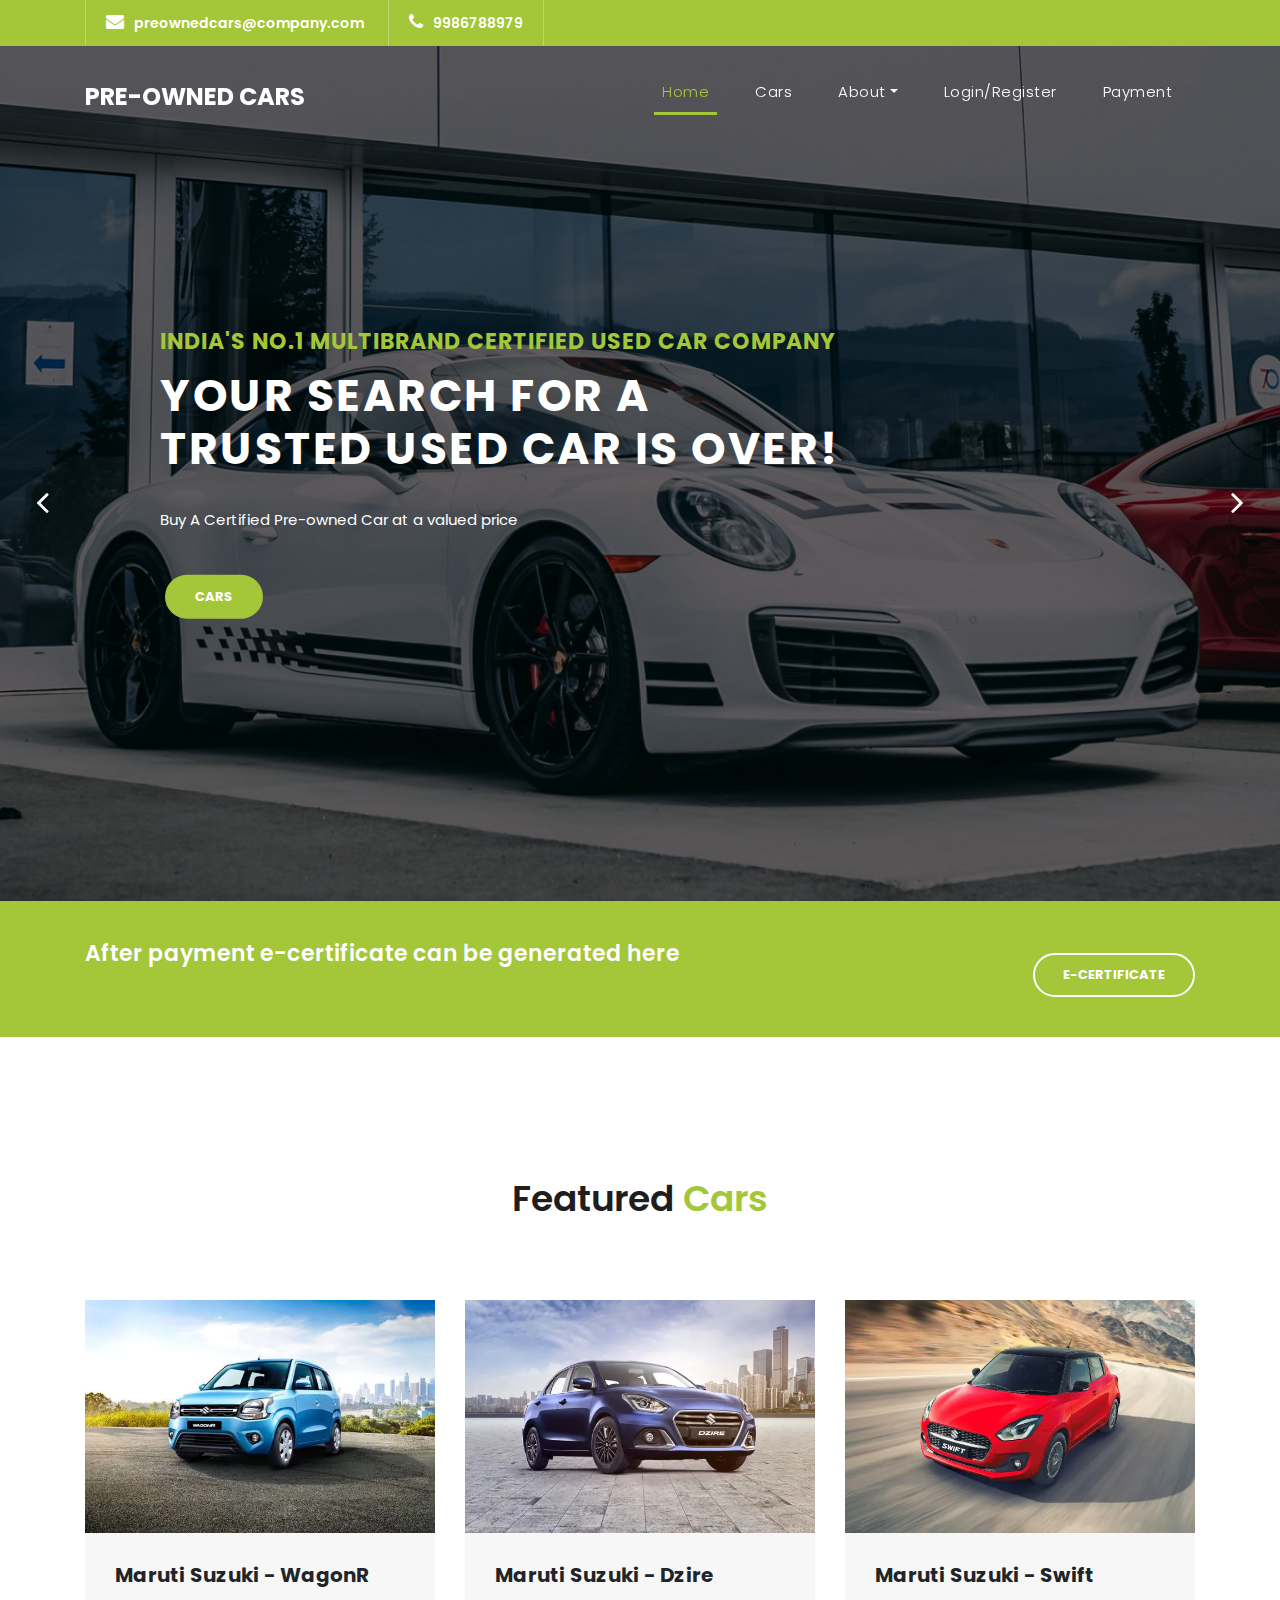
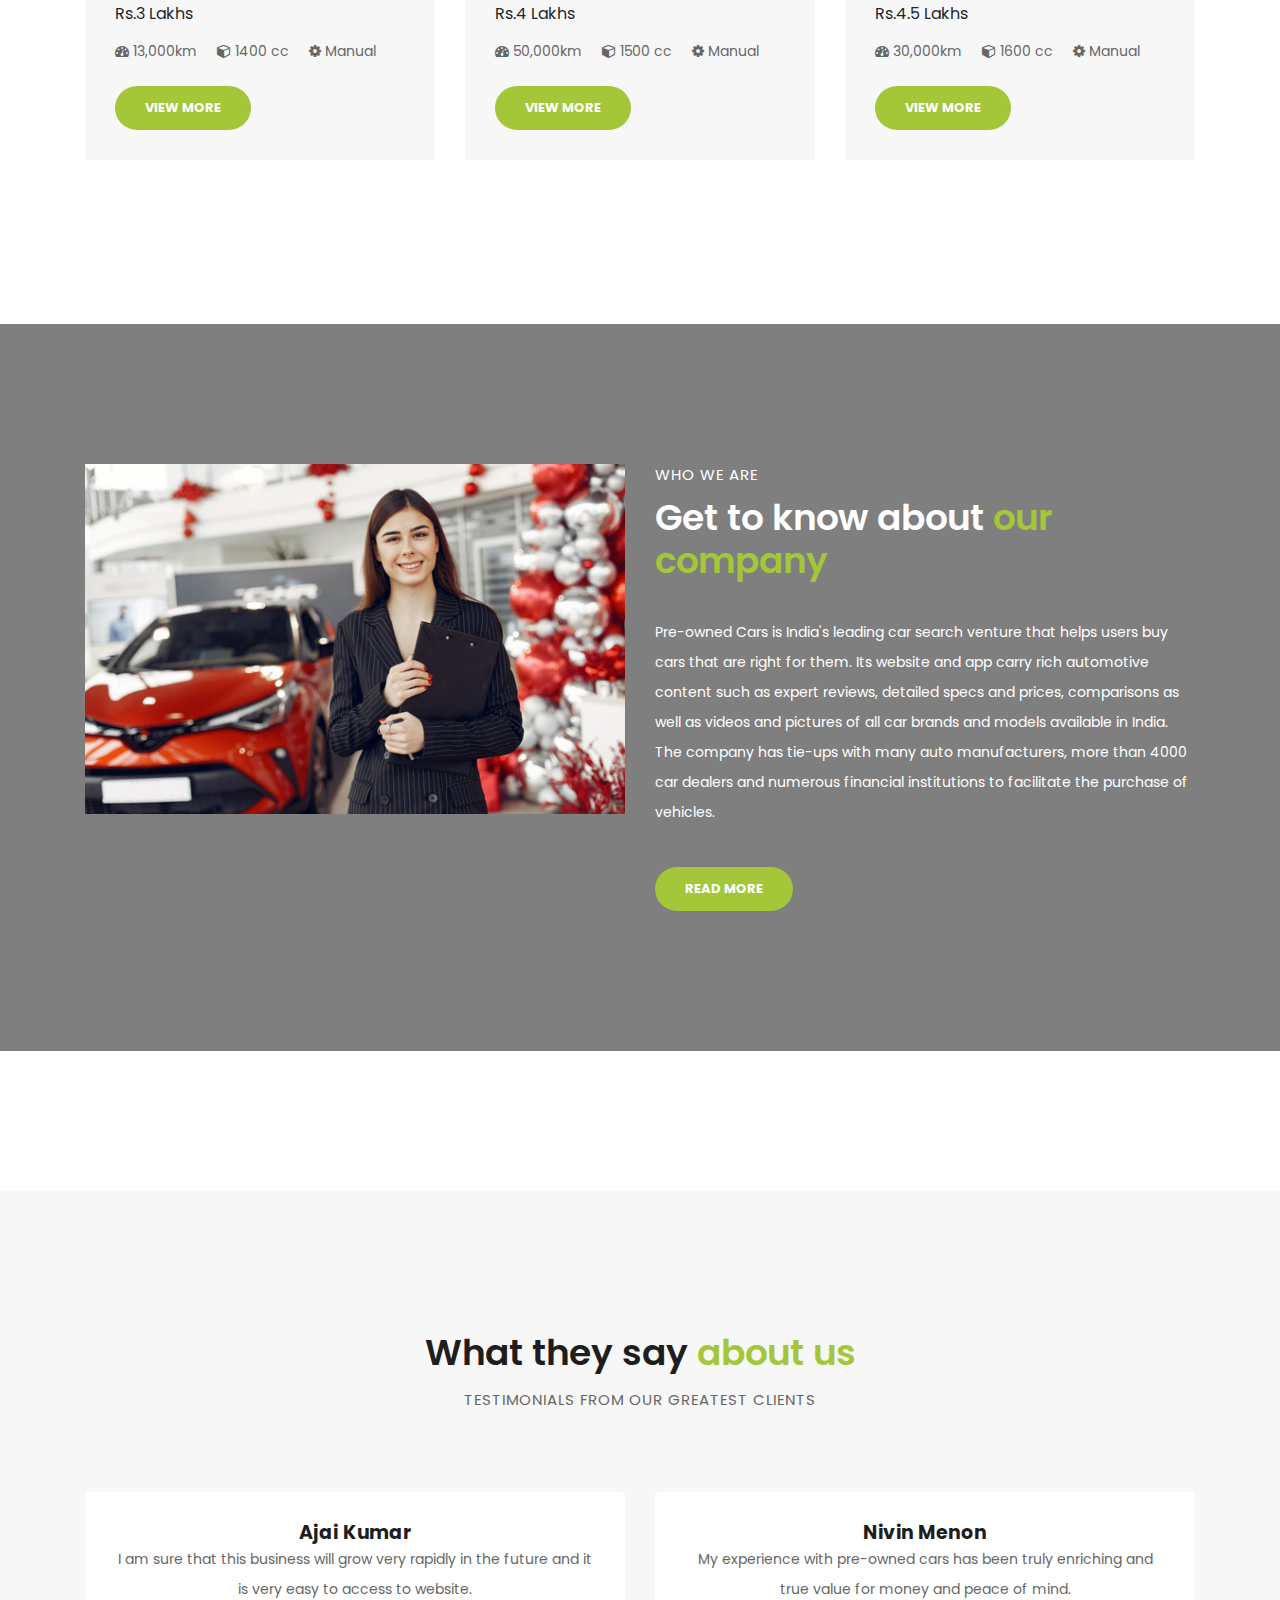
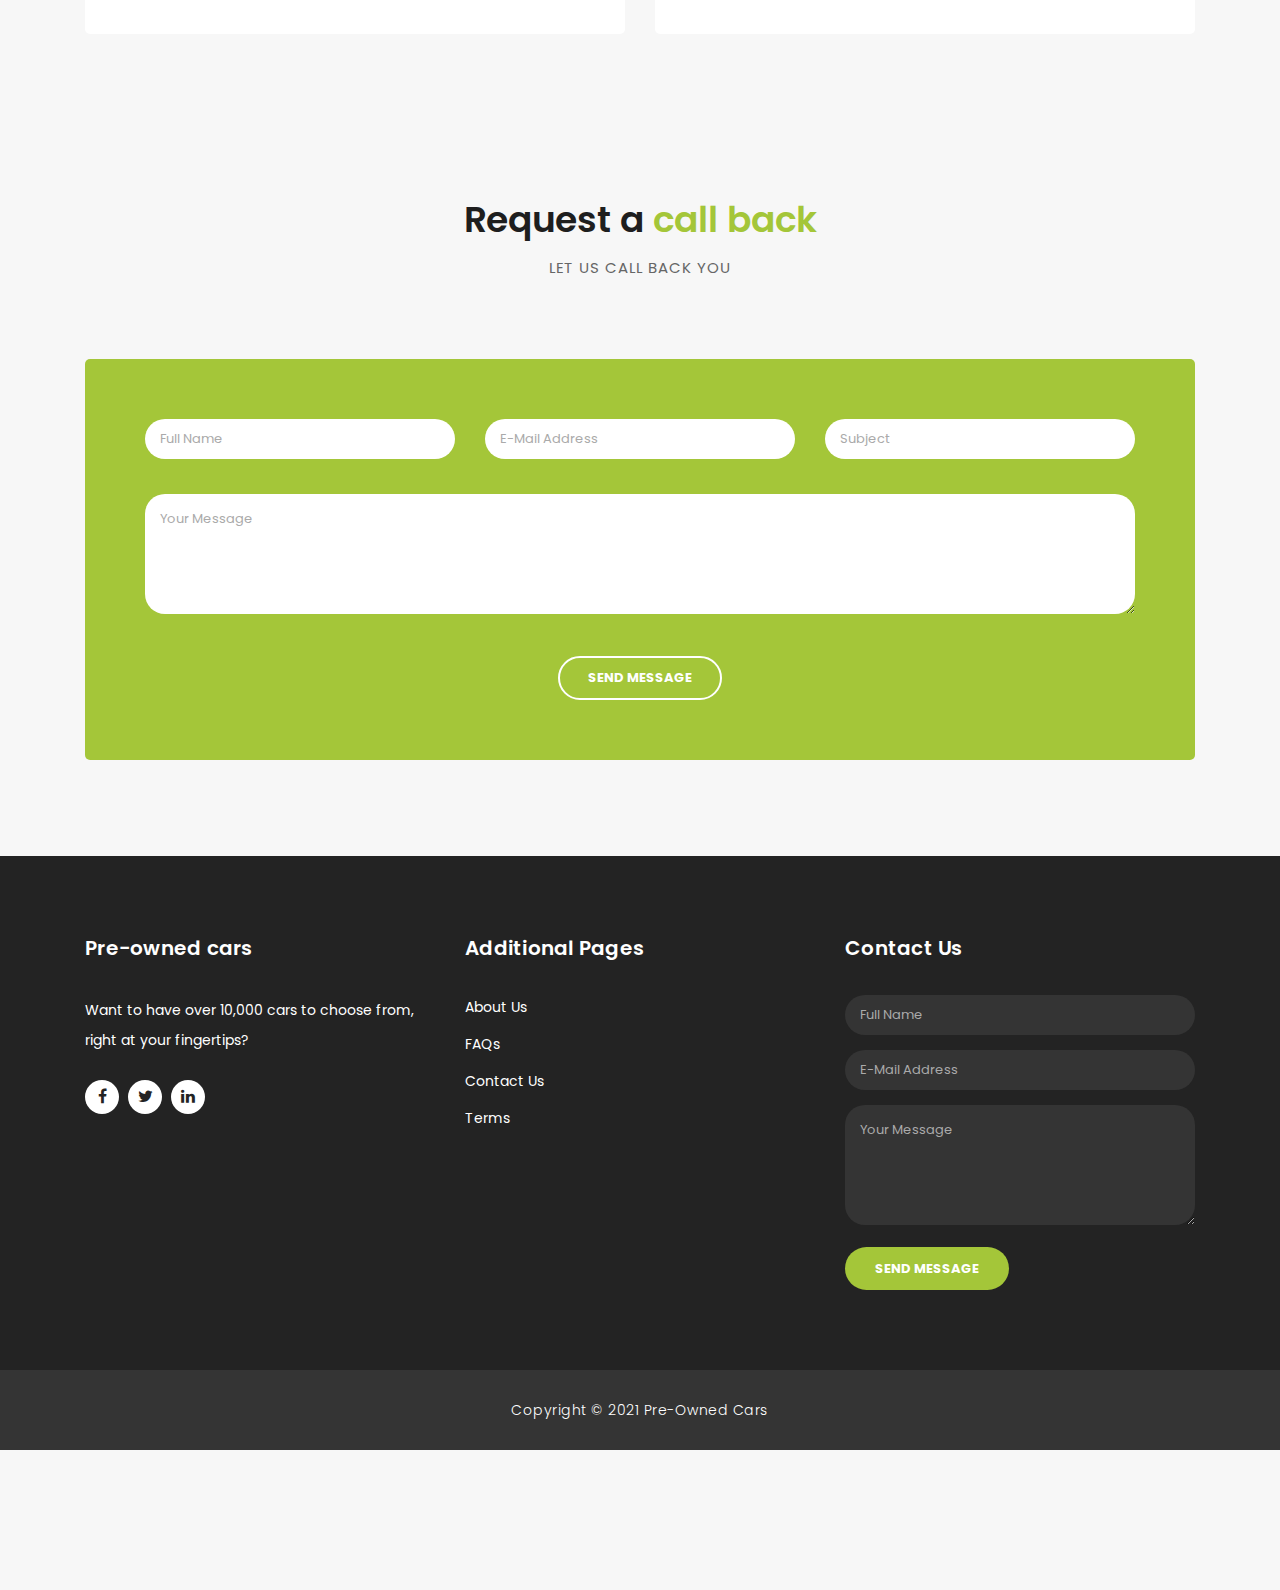
<file: index.html>
<!DOCTYPE html>
<html lang="en">

  <head>

    <meta charset="utf-8">
    <meta name="viewport" content="width=device-width, initial-scale=1, shrink-to-fit=no">
    <meta name="description" content="">
    <meta name="author" content="">
    <link href="https://fonts.googleapis.com/css?family=Poppins:100,200,300,400,500,600,700,800,900&display=swap" rel="stylesheet">

    <title>Pre-Owned Cars</title>

    <!-- Bootstrap core CSS -->
    <link href="vendor/bootstrap/css/bootstrap.min.css" rel="stylesheet">

    <!-- Additional CSS Files -->
    <link rel="stylesheet" href="assets/css/fontawesome.css">
    <link rel="stylesheet" href="assets/css/style.css">
    <link rel="stylesheet" href="assets/css/owl.css">
  </head>

  <body>

    <!-- ***** Preloader Start ***** -->
    <div id="preloader">
        <div class="jumper">
            <div></div>
            <div></div>
            <div></div>
        </div>
    </div>  
    <!-- ***** Preloader End ***** -->

    <!-- Header -->
    <div class="sub-header">
      <div class="container">
        <div class="row">
          <div class="col-md-8 col-xs-12">
            <ul class="left-info">
              <li><a href="#"><i class="fa fa-envelope"></i>preownedcars@company.com</a></li>
              <li><a href="#"><i class="fa fa-phone"></i>9986788979</a></li>
            </ul>
          </div>
         <!-- <div class="col-md-4" >
            <ul class="right-icons">
              <li><a href="login.html">Login</a></li>
            </ul>
          </div>-->
        </div>
      </div>
    </div>

    <header class="">
      <nav class="navbar navbar-expand-lg">
        <div class="container">
          <a class="navbar-brand" href="index.html"><h2>Pre-owned cars</h2></a>
          <button class="navbar-toggler" type="button" data-toggle="collapse" data-target="#navbarResponsive" aria-controls="navbarResponsive" aria-expanded="false" aria-label="Toggle navigation">
            <span class="navbar-toggler-icon"></span>
          </button>
          <div class="collapse navbar-collapse" id="navbarResponsive">
            <ul class="navbar-nav ml-auto">
              <li class="nav-item active">
                <a class="nav-link" href="index.html">Home
                  <span class="sr-only">(current)</span>
                </a>
              </li>
              <li class="nav-item">
                <a class="nav-link" href="cars.html">Cars</a>
              </li>
              <li class="nav-item dropdown">
                <a class="dropdown-toggle nav-link" data-toggle="dropdown" href="#" role="button" aria-haspopup="true" aria-expanded="false">About</a>
              
                <div class="dropdown-menu">
                    <a class="dropdown-item" href="about.html">About Us</a>
                    <a class="dropdown-item" href="testimonials.html">Testimonials</a>
                    <a class="dropdown-item" href="faq.html">FAQs</a>
                    <a class="dropdown-item" href="terms.html">Terms</a>
                    <a class="dropdown-item" href="contact.html">Contact Us</a>
                </div>
              </li>
              <li class="nav-item">
                <a class="nav-link" href="login.html">Login/register</a>
              </li>
              <li class="nav-item">
                <a class="nav-link" href="payment.html">Payment</a>
              </li>
             <!-- <li class="nav-item">
                <a class="nav-item" href="contact.html">contact</a>
              </li>-->
            </ul>
          </div>
        </div>
      </nav>
    </header>

    <!-- Page Content -->
    <!-- Banner Starts Here -->
    <div class="main-banner header-text" id="top">
        <div class="Modern-Slider">
          <!-- Item -->
          <div class="item item-1">
            <div class="img-fill">
                <div class="text-content">
                  <h6>India's no.1 Multibrand Certified Used Car Company</h6>
                  <h4>Your search for a <br> trusted used car is over!</h4>
                  <p>Buy A Certified Pre-owned Car at a valued price</p>
                  <a href="cars.html" class="filled-button">Cars</a>
                </div>
            </div>
          </div>
          <!-- // Item -->
          <!-- Item -->
          <div class="item item-2">
            <div class="img-fill">
                <div class="text-content">
                  <h6>India's no.1 Multibrand Certified Used Car Company</h6>
                  <h4>Your search for a <br>  trusted used car is over!</h4>
                  <p>Pre-Owned Cars is India's leading car search venture that helps users buy cars that are right for them. Its website and app carry rich automotive content such as expert reviews, detailed specs and prices, comparisons as well as videos and pictures of all car brands and models available in India.</p>
                  <a href="about.html" class="filled-button">About Us</a>
                </div>
            </div>
          </div>
          <!-- // Item -->
          <!-- Item -->
          <div class="item item-3">
            <div class="img-fill">
                <div class="text-content">
                  <h6>India's no.1 Multibrand Certified Used Car Company</h6>
                  <h4>Your search for a <br> trusted used car is over!</h4>
                  <p>Pre-Owned Cars is India's leading car search venture that helps users buy cars that are right for them. Its website and app carry rich automotive content such as expert reviews, detailed specs and prices, comparisons as well as videos and picture of all car brands and models available in India.</p>
                  <a href="contact.html" class="filled-button">Contact Us</a>
                </div>
            </div>
          </div>
          <!-- // Item -->
        </div>
    </div>
    <!-- Banner Ends Here -->

    <div class="request-form">
      <div class="container">
        <div class="row">
          <div class="col-md-8">
            <h4>After payment e-certificate can be generated here</h4>
          </div>
          <div class="col-md-4">
            <a href="pdf.html" class="border-button">E-certificate</a>
          </div>
        </div>
      </div>
    </div>

    <div class="services">
      <div class="container">
        <div class="row">
          <div class="col-md-12">
            <div class="section-heading">
              <h2>Featured <em>Cars</em></h2>
            </div>
          </div>
          <div class="col-md-4">
            <div class="service-item">
              <img src="assets/images/wagonr.jpg" alt="">
              <div class="down-content">
                <h4>Maruti Suzuki - WagonR</h4>
                <div style="margin-bottom:10px;">
                  <span>
                      Rs.3 Lakhs
                  </span>
                </div>

                <p>
                  <i class="fa fa-dashboard"></i> 13,000km &nbsp;&nbsp;&nbsp;
                  <i class="fa fa-cube"></i> 1400 cc &nbsp;&nbsp;&nbsp;
                  <i class="fa fa-cog"></i> Manual &nbsp;&nbsp;&nbsp;
                </p>
                <a href="wagonr.html" class="filled-button">View More</a>
              </div>
            </div>
            
            <br>
          </div>
          <div class="col-md-4">
            <div class="service-item">
              <img src="assets/images/desire.jpg" alt="">
              <div class="down-content">
                <h4>Maruti Suzuki - Dzire</h4>
                <div style="margin-bottom:10px;">
                  <span>
                      Rs.4 Lakhs
                  </span>
                </div>

                <p>
                  <i class="fa fa-dashboard"></i> 50,000km &nbsp;&nbsp;&nbsp;
                  <i class="fa fa-cube"></i> 1500 cc &nbsp;&nbsp;&nbsp;
                  <i class="fa fa-cog"></i> Manual &nbsp;&nbsp;&nbsp;
                </p>
                <a href="dzire.html" class="filled-button">View More</a>
              </div>
            </div>

            <br>
          </div>
          <div class="col-md-4">
            <div class="service-item">
              <img src="assets/images/red-swift.jpg" alt="">
              <div class="down-content">
                <h4>Maruti Suzuki - Swift</h4>
                <div style="margin-bottom:10px;">
                  <span>
                      Rs.4.5 Lakhs
                  </span>
                </div>

                <p>
                  <i class="fa fa-dashboard"></i> 30,000km &nbsp;&nbsp;&nbsp;
                  <i class="fa fa-cube"></i> 1600 cc &nbsp;&nbsp;&nbsp;
                  <i class="fa fa-cog"></i> Manual &nbsp;&nbsp;&nbsp;
                </p>
                <a href="swift.html" class="filled-button">View More</a>
              </div>
            </div>

            <br>
          </div>
        </div>
      </div>
    </div>

    <div class="fun-facts">
      <div class="container">
        <div class="more-info-content">
          <div class="row">
            <div class="col-md-6">
              <div class="left-image">
                <img src="assets/images/about-1-570x350.jpg" class="img-fluid" alt="">
              </div>
            </div>
            <div class="col-md-6 align-self-center">
              <div class="right-content">
                <span>Who we are</span>
                <h2>Get to know about <em>our company</em></h2>
                <p>Pre-owned Cars is India's leading car search venture that helps users buy cars that are right for them. Its website and app carry rich automotive content such as expert reviews, detailed specs and prices, comparisons as well as videos and pictures of all car brands and models available in India. The company has tie-ups with many auto manufacturers, more than 4000 car dealers and numerous financial institutions to facilitate the purchase of vehicles.</p>
                <a href="about.html" class="filled-button">Read More</a>
              </div>
            </div>
          </div>
        </div>
      </div>
    </div>
  
    <div class="testimonials">
      <div class="container">
        <div class="row">
          <div class="col-md-12">
            <div class="section-heading">
              <h2>What they say <em>about us</em></h2>
              <span>testimonials from our greatest clients</span>
            </div>
          </div>
          <div class="col-md-12">
            <div class="owl-testimonials owl-carousel">
              
              <div class="testimonial-item">
                <div class="inner-content">
                  <h4>Ajai Kumar</h4>
                  <p>I am sure that this business will grow very rapidly in the future and it is very easy to access to website.</p>
                </div>
              </div>
              
              <div class="testimonial-item">
                <div class="inner-content">
                  <h4>Nivin Menon</h4>
                  <p>My experience with pre-owned cars has been truly enriching and true value for money and peace of mind. </p>
                </div>
              </div>
              
              <div class="testimonial-item">
                <div class="inner-content">
                  <h4>Ashwin Kumar</h4>
                  <p>Selling certified used cars under Pre-owned cars has a good value for money and the cars are in good condition.</p>
                </div>
                
              </div>
              
              <div class="testimonial-item">
                <div class="inner-content">
                  <h4>Akash Kumar</h4>
                  <p>My income and reputation have gone up in the society and people have started recognizing me. </p>
                
              </div>
              
            </div>
          </div>
        </div>
      </div>
    </div>

    <div class="callback-form">
      <div class="container">
        <div class="row">
          <div class="col-md-12">
            <div class="section-heading">
              <h2>Request a <em>call back</em></h2>
              <span>Let Us Call Back You</span>
            </div>
          </div>
          <div class="col-md-12">
            <div class="contact-form">
              <form id="contact" action="" method="post">
                <div class="row">
                  <div class="col-lg-4 col-md-12 col-sm-12">
                    <fieldset>
                      <input name="name" type="text" class="form-control" id="name" placeholder="Full Name" required="">
                    </fieldset>
                  </div>
                  <div class="col-lg-4 col-md-12 col-sm-12">
                    <fieldset>
                      <input name="email" type="text" class="form-control" id="email" pattern="[^ @]*@[^ @]*" placeholder="E-Mail Address" required="">
                    </fieldset>
                  </div>
                  <div class="col-lg-4 col-md-12 col-sm-12">
                    <fieldset>
                      <input name="subject" type="text" class="form-control" id="subject" placeholder="Subject" required="">
                    </fieldset>
                  </div>
                  <div class="col-lg-12">
                    <fieldset>
                      <textarea name="message" rows="6" class="form-control" id="message" placeholder="Your Message" required=""></textarea>
                    </fieldset>
                  </div>
                  <div class="col-lg-12">
                    <fieldset>
                      <button type="submit" id="form-submit" class="border-button">Send Message</button>
                    </fieldset>
                  </div>
                </div>
              </form>
            </div>
          </div>
        </div>

        <br>
        <br>
        <br>
        <br>
      </div>
    </div>

    <!-- Footer Starts Here -->
    <footer>
      <div class="container">
        <div class="row">
          <div class="col-md-4 footer-item">
            <h4>Pre-owned cars</h4>
            <p>Want to have over 10,000 cars to choose from, right at your fingertips?</p>
            <ul class="social-icons">
              <li><a rel="nofollow" href="#" target="_blank"><i class="fa fa-facebook"></i></a></li>
              <li><a href="#"><i class="fa fa-twitter"></i></a></li>
              <li><a href="#"><i class="fa fa-linkedin"></i></a></li>
            </ul>
          </div>
          <div class="col-md-4 footer-item">
            <h4>Additional Pages</h4>
            <ul class="menu-list">
              <li><a href="about.html">About Us</a></li>
              <li><a href="faq.html">FAQs</a></li>
              <li><a href="contact.html">Contact Us</a></li>
              <li><a href="terms.html">Terms</a></li>
            </ul>
          </div>
          <div class="col-md-4 footer-item last-item">
            <h4>Contact Us</h4>
            <div class="contact-form">
              <form id="contact footer-contact" action="" method="post">
                <div class="row">
                  <div class="col-lg-12 col-md-12 col-sm-12">
                    <fieldset>
                      <input name="name" type="text" class="form-control" id="name" placeholder="Full Name" required="">
                    </fieldset>
                  </div>
                  <div class="col-lg-12 col-md-12 col-sm-12">
                    <fieldset>
                      <input name="email" type="text" class="form-control" id="email" pattern="[^ @]*@[^ @]*" placeholder="E-Mail Address" required="">
                    </fieldset>
                  </div>
                  <div class="col-lg-12">
                    <fieldset>
                      <textarea name="message" rows="6" class="form-control" id="message" placeholder="Your Message" required=""></textarea>
                    </fieldset>
                  </div>
                  <div class="col-lg-12">
                    <fieldset>
                      <button type="submit" id="form-submit" class="filled-button">Send Message</button>
                    </fieldset>
                  </div>
                </div>
              </form>
            </div>
          </div>
        </div>
      </div>
    </footer>
    
    <div class="sub-footer">
      <div class="container">
        <div class="row">
          <div class="col-md-12">
            <p>
                Copyright © 2021 Pre-Owned Cars
            </p>
          </div>
        </div>
      </div>
    </div>

    <!-- Bootstrap core JavaScript -->
    <script src="vendor/jquery/jquery.min.js"></script>
    <script src="vendor/bootstrap/js/bootstrap.bundle.min.js"></script>

    <!-- Additional Scripts -->
    <script src="assets/js/custom.js"></script>
    <script src="assets/js/owl.js"></script>
    <script src="assets/js/slick.js"></script>
    <script src="assets/js/accordions.js"></script>

    <script language = "text/Javascript"> 
      cleared[0] = cleared[1] = cleared[2] = 0; //set a cleared flag for each field
      function clearField(t){                   //declaring the array outside of the
      if(! cleared[t.id]){                      // function makes it static and global
          cleared[t.id] = 1;  // you could use true and false, but that's more typing
          t.value='';         // with more chance of typos
          t.style.color='#fff';
          }
      }
    </script>

  </body>
</html>
</file>
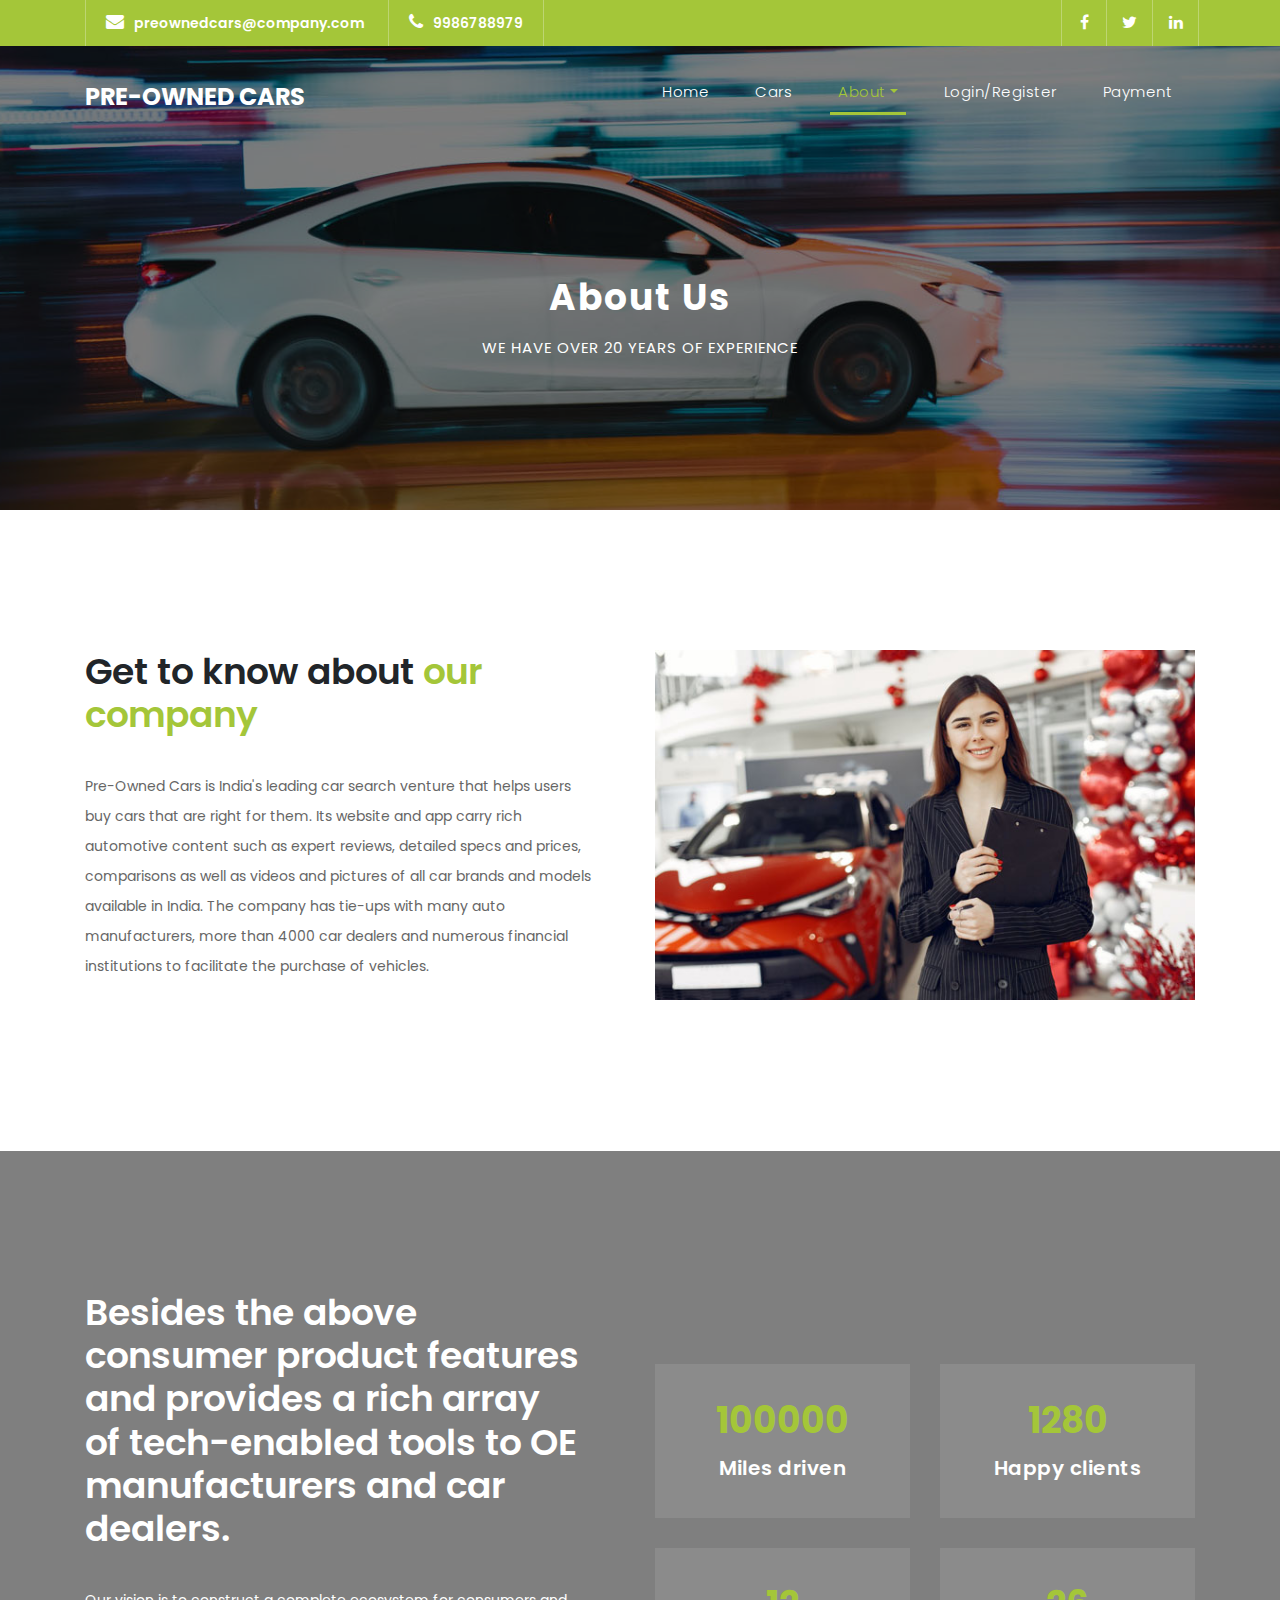
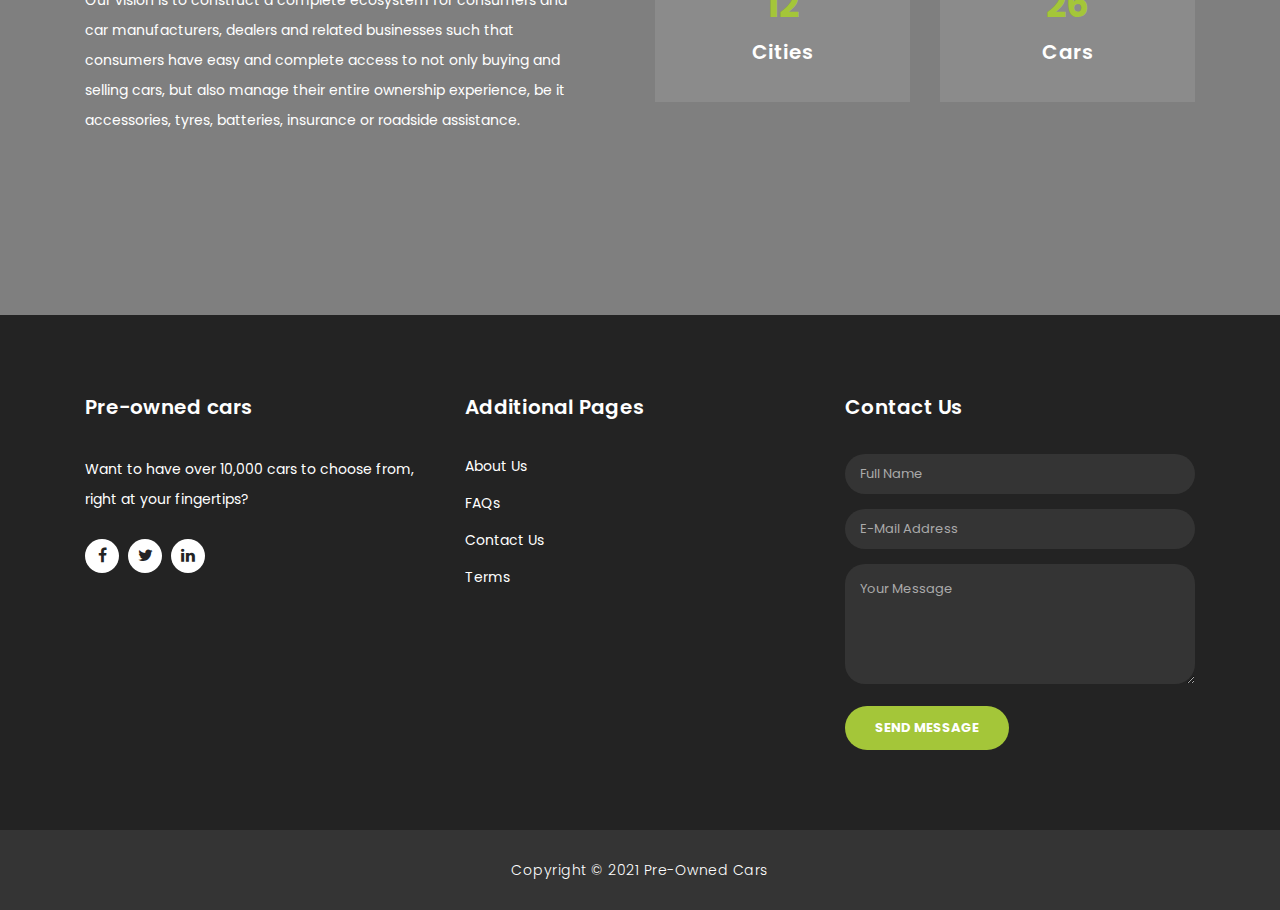
<file: about.html>
<!DOCTYPE html>
<html lang="en">

  <head>

    <meta charset="utf-8">
    <meta name="viewport" content="width=device-width, initial-scale=1, shrink-to-fit=no">
    <meta name="description" content="">
    <meta name="author" content="">
    <link href="https://fonts.googleapis.com/css?family=Poppins:100,200,300,400,500,600,700,800,900&display=swap" rel="stylesheet">

    <title>Pre-Owned Cars</title>

    <!-- Bootstrap core CSS -->
    <link href="vendor/bootstrap/css/bootstrap.min.css" rel="stylesheet">

    <!-- Additional CSS Files -->
    <link rel="stylesheet" href="assets/css/fontawesome.css">
    <link rel="stylesheet" href="assets/css/style.css">
    <link rel="stylesheet" href="assets/css/owl.css">
  </head>

  <body>

    <!-- ***** Preloader Start ***** -->
    <div id="preloader">
        <div class="jumper">
            <div></div>
            <div></div>
            <div></div>
        </div>
    </div>  
    <!-- ***** Preloader End ***** -->

    <!-- Header -->
    <div class="sub-header">
      <div class="container">
        <div class="row">
          <div class="col-md-8 col-xs-12">
            <ul class="left-info">
              <li><a href="#"><i class="fa fa-envelope"></i>preownedcars@company.com</a></li>
              <li><a href="#"><i class="fa fa-phone"></i>9986788979</a></li>
            </ul>
          </div>
          <div class="col-md-4">
            <ul class="right-icons">
              <li><a href="#"><i class="fa fa-facebook"></i></a></li>
              <li><a href="#"><i class="fa fa-twitter"></i></a></li>
              <li><a href="#"><i class="fa fa-linkedin"></i></a></li>
            </ul>
          </div>
        </div>
      </div>
    </div>
    
    <header class="">
      <nav class="navbar navbar-expand-lg">
        <div class="container">
          <a class="navbar-brand" href="index.html"><h2>Pre-Owned cars</h2></a>
          <button class="navbar-toggler" type="button" data-toggle="collapse" data-target="#navbarResponsive" aria-controls="navbarResponsive" aria-expanded="false" aria-label="Toggle navigation">
            <span class="navbar-toggler-icon"></span>
          </button>
          <div class="collapse navbar-collapse" id="navbarResponsive">
            <ul class="navbar-nav ml-auto">
              <li class="nav-item">
                <a class="nav-link" href="index.html">Home
                  <span class="sr-only">(current)</span>
                </a>
              </li>
              <li class="nav-item">
                <a class="nav-link" href="cars.html">Cars</a>
              </li>
              <li class="nav-item dropdown active">
                <a class="dropdown-toggle nav-link" data-toggle="dropdown" href="#" role="button" aria-haspopup="true" aria-expanded="false">About</a>
              
                <div class="dropdown-menu">
                    <a class="dropdown-item active" href="about.html">About Us</a>
                    <a class="dropdown-item" href="testimonials.html">Testimonials</a>
                    <a class="dropdown-item" href="faq.html">FAQs</a>
                    <a class="dropdown-item" href="terms.html">Terms</a>
                    <a class="dropdown-item" href="contact.html">Contact Us</a>
                </div>
              </li>
              <li class="nav-item">
                <a class="nav-link" href="login.html">Login/register</a>
              </li>
              <li class="nav-item">
                <a class="nav-link" href="payment.html">Payment</a>
              </li>
            </ul>
          </div>
        </div>
      </nav>
    </header>

    <!-- Page Content -->
    <div class="page-heading header-text">
      <div class="container">
        <div class="row">
          <div class="col-md-12">
            <h1>About Us</h1>
            <span>We have over 20 years of experience</span>
          </div>
        </div>
      </div>
    </div>

    <div class="more-info about-info">
      <div class="container">
        <div class="row">
          <div class="col-md-12">
            <div class="more-info-content">
              <div class="row">
                <div class="col-md-6 align-self-center">
                  <div class="right-content"> 
                    <h2>Get to know about <em>our company</em></h2>
                    <p>Pre-Owned Cars is India's leading car search venture that helps users buy cars that are right for them. Its website and app carry rich automotive content such as expert reviews, detailed specs and prices, comparisons as well as videos and pictures of all car brands and models available in India. The company has tie-ups with many auto manufacturers, more than 4000 car dealers and numerous financial institutions to facilitate the purchase of vehicles.
                    </p>
                  </div>
                </div>
                <div class="col-md-6">
                  <div class="left-image">
                    <img src="assets/images/about-1-570x350.jpg" alt="">
                  </div>
                </div>
              </div>
            </div>
          </div>
        </div>
      </div>
    </div>

    <div class="fun-facts">
      <div class="container">
        <div class="row">
          <div class="col-md-6">
            <div class="left-content">
              <h2>Besides the above consumer product features and provides a rich array of tech-enabled tools to OE manufacturers and car dealers.</h2>
              <p> Our vision is to construct a complete ecosystem for consumers and car manufacturers, dealers and related businesses such that consumers have easy and complete access to not only buying and selling cars, but also manage their entire ownership experience, be it accessories, tyres, batteries, insurance or roadside assistance.
              </p>
            </div>
          </div>
          <div class="col-md-6 align-self-center">
            <div class="row">
              <div class="col-md-6">
                <div class="count-area-content">
                  <div class="count-digit">100000</div>
                  <div class="count-title">Miles driven</div>
                </div>
              </div>
              <div class="col-md-6">
                <div class="count-area-content">
                  <div class="count-digit">1280</div>
                  <div class="count-title">Happy clients</div>
                </div>
              </div>
              <div class="col-md-6">
                <div class="count-area-content">
                  <div class="count-digit">12</div>
                  <div class="count-title">Cities</div>
                </div>
              </div>
              <div class="col-md-6">
                <div class="count-area-content">
                  <div class="count-digit">26</div>
                  <div class="count-title">Cars</div>
                </div>
              </div>
            </div>
          </div>
        </div>
      </div>
    </div>

    <!-- Footer Starts Here -->
    <footer>
      <div class="container">
        <div class="row">
          <div class="col-md-4 footer-item">
            <h4>Pre-owned cars</h4>
            <p>Want to have over 10,000 cars to choose from, right at your fingertips?</p>
            <ul class="social-icons">
              <li><a rel="nofollow" href="#" target="_blank"><i class="fa fa-facebook"></i></a></li>
              <li><a href="#"><i class="fa fa-twitter"></i></a></li>
              <li><a href="#"><i class="fa fa-linkedin"></i></a></li>
            </ul>
          </div>
          <div class="col-md-4 footer-item">
            <h4>Additional Pages</h4>
            <ul class="menu-list">
              <li><a href="about.html">About Us</a></li>
              <li><a href="faq.html">FAQs</a></li>
              <li><a href="contact.html">Contact Us</a></li>
              <li><a href="terms.html">Terms</a></li>
            </ul>
          </div>
          <div class="col-md-4 footer-item last-item">
            <h4>Contact Us</h4>
            <div class="contact-form">
              <form id="contact footer-contact" action="" method="post">
                <div class="row">
                  <div class="col-lg-12 col-md-12 col-sm-12">
                    <fieldset>
                      <input name="name" type="text" class="form-control" id="name" placeholder="Full Name" required="">
                    </fieldset>
                  </div>
                  <div class="col-lg-12 col-md-12 col-sm-12">
                    <fieldset>
                      <input name="email" type="text" class="form-control" id="email" pattern="[^ @]*@[^ @]*" placeholder="E-Mail Address" required="">
                    </fieldset>
                  </div>
                  <div class="col-lg-12">
                    <fieldset>
                      <textarea name="message" rows="6" class="form-control" id="message" placeholder="Your Message" required=""></textarea>
                    </fieldset>
                  </div>
                  <div class="col-lg-12">
                    <fieldset>
                      <button type="submit" id="form-submit" class="filled-button">Send Message</button>
                    </fieldset>
                  </div>
                </div>
              </form>
            </div>
          </div>
        </div>
      </div>
    </footer>
    
    <div class="sub-footer">
      <div class="container">
        <div class="row">
          <div class="col-md-12">
            <p>Copyright © 2021 Pre-Owned Cars</p>  
          </div>
        </div>
      </div>
    </div>

    <!-- Bootstrap core JavaScript -->
    <script src="vendor/jquery/jquery.min.js"></script>
    <script src="vendor/bootstrap/js/bootstrap.bundle.min.js"></script>

    <!-- Additional Scripts -->
    <script src="assets/js/custom.js"></script>
    <script src="assets/js/owl.js"></script>
    <script src="assets/js/slick.js"></script>
    <script src="assets/js/accordions.js"></script>

    <script language = "text/Javascript"> 
      cleared[0] = cleared[1] = cleared[2] = 0; //set a cleared flag for each field
      function clearField(t){                   //declaring the array outside of the
      if(! cleared[t.id]){                      // function makes it static and global
          cleared[t.id] = 1;  // you could use true and false, but that's more typing
          t.value='';         // with more chance of typos
          t.style.color='#fff';
          }
      }
    </script>

  </body>
</html>
</file>
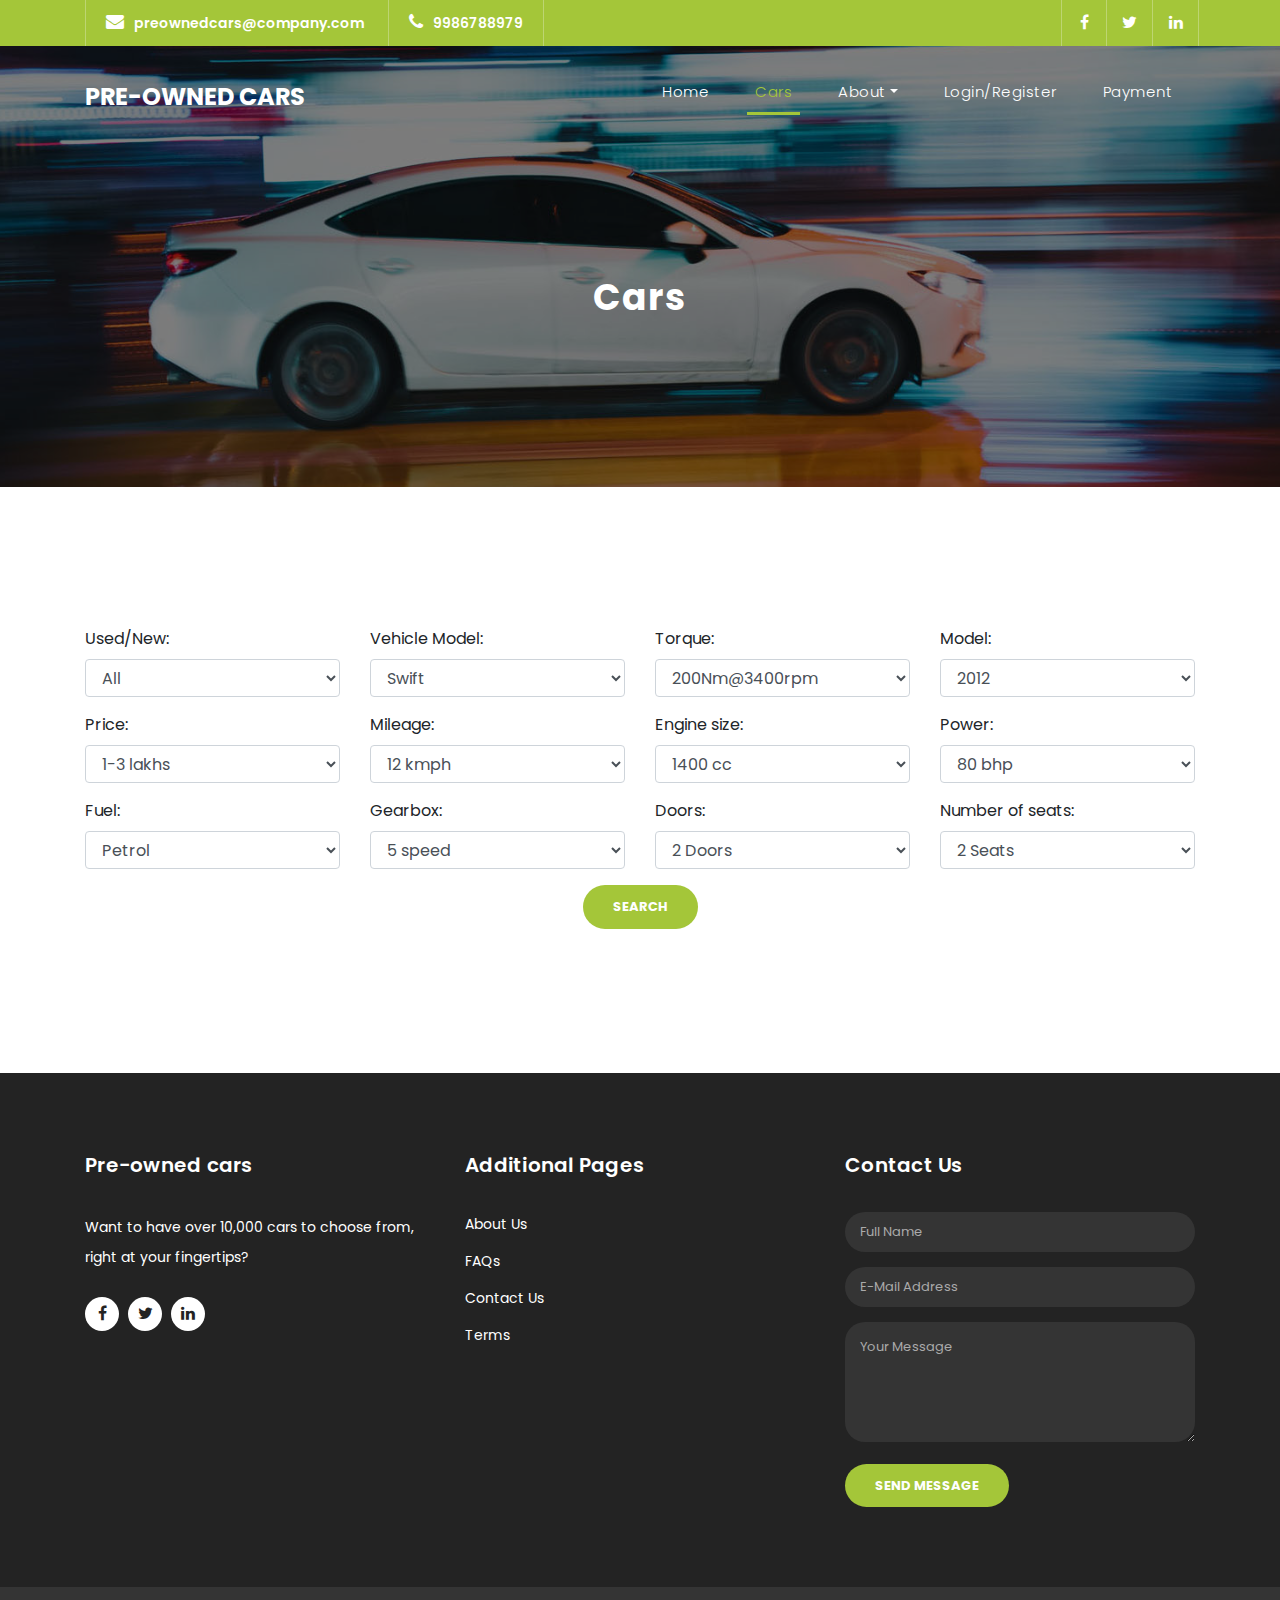
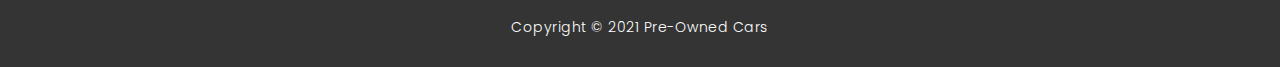
<file: cars.html>
<!DOCTYPE html>
<html lang="en">

  <head>

    <meta charset="utf-8">
    <meta name="viewport" content="width=device-width, initial-scale=1, shrink-to-fit=no">
    <meta name="description" content="">
    <meta name="author" content="">
    <link href="https://fonts.googleapis.com/css?family=Poppins:100,200,300,400,500,600,700,800,900&display=swap" rel="stylesheet">

    <title>Pre-Owned Cars</title>

    <!-- Bootstrap core CSS -->
    <link href="vendor/bootstrap/css/bootstrap.min.css" rel="stylesheet">

    <!-- Additional CSS Files -->
    <link rel="stylesheet" href="assets/css/fontawesome.css">
    <link rel="stylesheet" href="assets/css/style.css">
    <link rel="stylesheet" href="assets/css/owl.css">
  </head>

  <body>

    <!-- ***** Preloader Start ***** -->
    <div id="preloader">
        <div class="jumper">
            <div></div>
            <div></div>
            <div></div>
        </div>
    </div>  
    <!-- ***** Preloader End ***** -->

    <!-- Header -->
    <div class="sub-header">
      <div class="container">
        <div class="row">
          <div class="col-md-8 col-xs-12">
            <ul class="left-info">
              <li><a href="#"><i class="fa fa-envelope"></i>preownedcars@company.com</a></li>
              <li><a href="#"><i class="fa fa-phone"></i>9986788979</a></li>
            </ul>
          </div>
          <div class="col-md-4">
            <ul class="right-icons">
              <li><a href="#"><i class="fa fa-facebook"></i></a></li>
              <li><a href="#"><i class="fa fa-twitter"></i></a></li>
              <li><a href="#"><i class="fa fa-linkedin"></i></a></li>
            </ul>
          </div>
        </div>
      </div>
    </div>
    
    <header class="">
      <nav class="navbar navbar-expand-lg">
        <div class="container">
          <a class="navbar-brand" href="index.html"><h2>Pre-owned cars</h2></a>
          <button class="navbar-toggler" type="button" data-toggle="collapse" data-target="#navbarResponsive" aria-controls="navbarResponsive" aria-expanded="false" aria-label="Toggle navigation">
            <span class="navbar-toggler-icon"></span>
          </button>
          <div class="collapse navbar-collapse" id="navbarResponsive">
            <ul class="navbar-nav ml-auto">
              <li class="nav-item">
                <a class="nav-link" href="index.html">Home
                  <span class="sr-only">(current)</span>
                </a>
              </li>
              <li class="nav-item active">
                <a class="nav-link" href="cars.html">Cars</a>
              </li>
              <li class="nav-item dropdown">
                <a class="dropdown-toggle nav-link" data-toggle="dropdown" href="#" role="button" aria-haspopup="true" aria-expanded="false">About</a>
              
                <div class="dropdown-menu">
                    <a class="dropdown-item" href="about.html">About Us</a>
                    <a class="dropdown-item" href="testimonials.html">Testimonials</a>
                    <a class="dropdown-item" href="faq.html">FAQs</a>
                    <a class="dropdown-item" href="terms.html">Terms</a>
                    <a class="dropdown-item" href="contact.html">Contact Us</a>
                </div>
              </li>
              <li class="nav-item">
                <a class="nav-link" href="login.html">Login/register</a>
              </li>
              <li class="nav-item">
                <a class="nav-link" href="payment.html">Payment</a>
              </li>
            </ul>
          </div>
        </div>
      </nav>
    </header>

    <!-- Page Content -->
    <div class="page-heading header-text">
      <div class="container">
        <div class="row">
          <div class="col-md-12">
            <h1>Cars</h1>
          </div>
        </div>
      </div>
    </div>

    <div class="services">
      <div class="container">
        <form action="#" id="contact">
          <div class="row">
              <div class="col-lg-3 col-md-4 col-sm-6 col-xs-12">
                  <div class="form-group">
                      <label>Used/New:</label>
           
                       <select class="form-control">
                            <option value="">All</option>
                            <option value="new">New vehicle</option>
                            <option value="used">Used vehicle</option>
                       </select>
                  </div>
              </div>
      
              <div class="col-lg-3 col-md-4 col-sm-6 col-xs-12">
                  <div class="form-group">
                      <label>Vehicle Model:</label>
           
                       <select class="form-control">
                            <option value="">Swift</option>
                            <option value="">Desire</option>
                            <option value="">Innova</option>
                            <option value="">i10</option>
                            <option value="">120</option>
                       </select>
                  </div>
              </div>
      
              <div class="col-lg-3 col-md-4 col-sm-6 col-xs-12">
                  <div class="form-group">
                      <label>Torque:</label>
           
                       <select class="form-control">
                            <option value="">200Nm@3400rpm</option>
                            <option value="">146Nm@4800rpm</option>
                            <option value="">200Nm@1900rpm</option>
                       </select>
                  </div>
              </div>
      
              <div class="col-lg-3 col-md-4 col-sm-6 col-xs-12">
                  <div class="form-group">
                      <label>Model:</label>
           
                       <select class="form-control">
                            <option value="">2012</option>
                            <option value="">2013</option>
                            <option value="">2014</option>
                            <option value="">2015</option>
                            <option value="">2016</option>
                            <option value="">2017</option>
                            <option value="">2018</option>
                            <option value="">2019</option>
                            <option value="">2020</option>
                       </select>
                  </div>
              </div>
      
              <div class="col-lg-3 col-md-4 col-sm-6 col-xs-12">
                  <div class="form-group">
                      <label>Price:</label>
           
                       <select class="form-control">
                            <option value="">1-3 lakhs</option>
                            <option value="">3-5 lakhs</option>
                            <option value="">5-7 lakhs</option>
                            <option value="">8-10 lakhs</option>
                       </select>
                  </div>
              </div>
      
              <div class="col-lg-3 col-md-4 col-sm-6 col-xs-12">
                  <div class="form-group">
                      <label>Mileage:</label>
           
                       <select class="form-control">
                            <option value="">12 kmph</option>
                            <option value="">14 kmph</option>
                            <option value="">16 kmph</option>
                            <option value="">18 kmph</option>
                       </select>
                  </div>
              </div>
      
              <div class="col-lg-3 col-md-4 col-sm-6 col-xs-12">
                  <div class="form-group">
                      <label>Engine size:</label>
           
                       <select class="form-control">
                            <option value="">1400 cc</option>
                            <option value="">1500 cc</option>
                            <option value="">1600 cc</option>
                            <option value="">1700 cc</option>
                       </select>
                  </div>
              </div>
      
              <div class="col-lg-3 col-md-4 col-sm-6 col-xs-12">
                  <div class="form-group">
                      <label>Power:</label>
           
                       <select class="form-control">
                            <option value="">80 bhp</option>
                            <option value="">100 bhp</option>
                            <option value="">120 bhp</option>
                            <option value="">140 bhp</option>
                       </select>
                  </div>
              </div>
      
              <div class="col-lg-3 col-md-4 col-sm-6 col-xs-12">
                  <div class="form-group">
                      <label>Fuel:</label>
           
                       <select class="form-control">
                            <option value="">Petrol</option>
                            <option value="">Diesel</option>
                            <option value="">LPG</option>
                            <option value="">Electric</option>
                       </select>
                  </div>
              </div>
      
              <div class="col-lg-3 col-md-4 col-sm-6 col-xs-12">
                  <div class="form-group">
                      <label>Gearbox:</label>
           
                       <select class="form-control">
                            <option value="">5 speed</option>
                            <option value="">6 speed</option>
                       </select>
                  </div>
              </div>
      
              <div class="col-lg-3 col-md-4 col-sm-6 col-xs-12">
                  <div class="form-group">
                      <label>Doors:</label>
           
                       <select class="form-control">
                            <option value="">2 Doors</option>
                            <option value="">4 Doors</option>
                       </select>
                  </div>
              </div>
      
              <div class="col-lg-3 col-md-4 col-sm-6 col-xs-12">
                  <div class="form-group">
                      <label>Number of seats:</label>
           
                       <select class="form-control">
                            <option value="">2 Seats</option>
                            <option value="">4 Seats</option>
                            <option value="">5 Seats</option>
                       </select>
                  </div>
              </div>
          </div>
          
          <div class="col-sm-4 offset-sm-4">
            <div class="main-button text-center">
                <a href="#" class="filled-button">Search</a>
            </div>
          </div>
          <br>
          <br>
        </form>


        <br>
        <br>
        <br>
        <br>
      </div>
    </div>

    <!-- Footer Starts Here -->
    <footer>
      <div class="container">
        <div class="row">
          <div class="col-md-4 footer-item">
            <h4>Pre-owned cars</h4>
            <p>Want to have over 10,000 cars to choose from, right at your fingertips?</p>
            <ul class="social-icons">
              <li><a rel="nofollow" href="#" target="_blank"><i class="fa fa-facebook"></i></a></li>
              <li><a href="#"><i class="fa fa-twitter"></i></a></li>
              <li><a href="#"><i class="fa fa-linkedin"></i></a></li>
            </ul>
          </div>
          <div class="col-md-4 footer-item">
            <h4>Additional Pages</h4>
            <ul class="menu-list">
              <li><a href="about.html">About Us</a></li>
              <li><a href="faq.html">FAQs</a></li>
              <li><a href="contact.html">Contact Us</a></li>
              <li><a href="terms.html">Terms</a></li>
            </ul>
          </div>
          <div class="col-md-4 footer-item last-item">
            <h4>Contact Us</h4>
            <div class="contact-form">
              <form id="contact footer-contact" action="" method="post">
                <div class="row">
                  <div class="col-lg-12 col-md-12 col-sm-12">
                    <fieldset>
                      <input name="name" type="text" class="form-control" id="name" placeholder="Full Name" required="">
                    </fieldset>
                  </div>
                  <div class="col-lg-12 col-md-12 col-sm-12">
                    <fieldset>
                      <input name="email" type="text" class="form-control" id="email" pattern="[^ @]*@[^ @]*" placeholder="E-Mail Address" required="">
                    </fieldset>
                  </div>
                  <div class="col-lg-12">
                    <fieldset>
                      <textarea name="message" rows="6" class="form-control" id="message" placeholder="Your Message" required=""></textarea>
                    </fieldset>
                  </div>
                  <div class="col-lg-12">
                    <fieldset>
                      <button type="submit" id="form-submit" class="filled-button">Send Message</button>
                    </fieldset>
                  </div>
                </div>
              </form>
            </div>
          </div>
        </div>
      </div>
    </footer>
    
    <div class="sub-footer">
      <div class="container">
        <div class="row">
          <div class="col-md-12">
            <p>
              Copyright © 2021 Pre-Owned Cars 
            </p>
          </div>
        </div>
      </div>
    </div>

    <!-- Bootstrap core JavaScript -->
    <script src="vendor/jquery/jquery.min.js"></script>
    <script src="vendor/bootstrap/js/bootstrap.bundle.min.js"></script>

    <!-- Additional Scripts -->
    <script src="assets/js/custom.js"></script>
    <script src="assets/js/owl.js"></script>
    <script src="assets/js/slick.js"></script>
    <script src="assets/js/accordions.js"></script>

    <script language = "text/Javascript"> 
      cleared[0] = cleared[1] = cleared[2] = 0; //set a cleared flag for each field
      function clearField(t){                   //declaring the array outside of the
      if(! cleared[t.id]){                      // function makes it static and global
          cleared[t.id] = 1;  // you could use true and false, but that's more typing
          t.value='';         // with more chance of typos
          t.style.color='#fff';
          }
      }
    </script>

  </body>
</html>
</file>
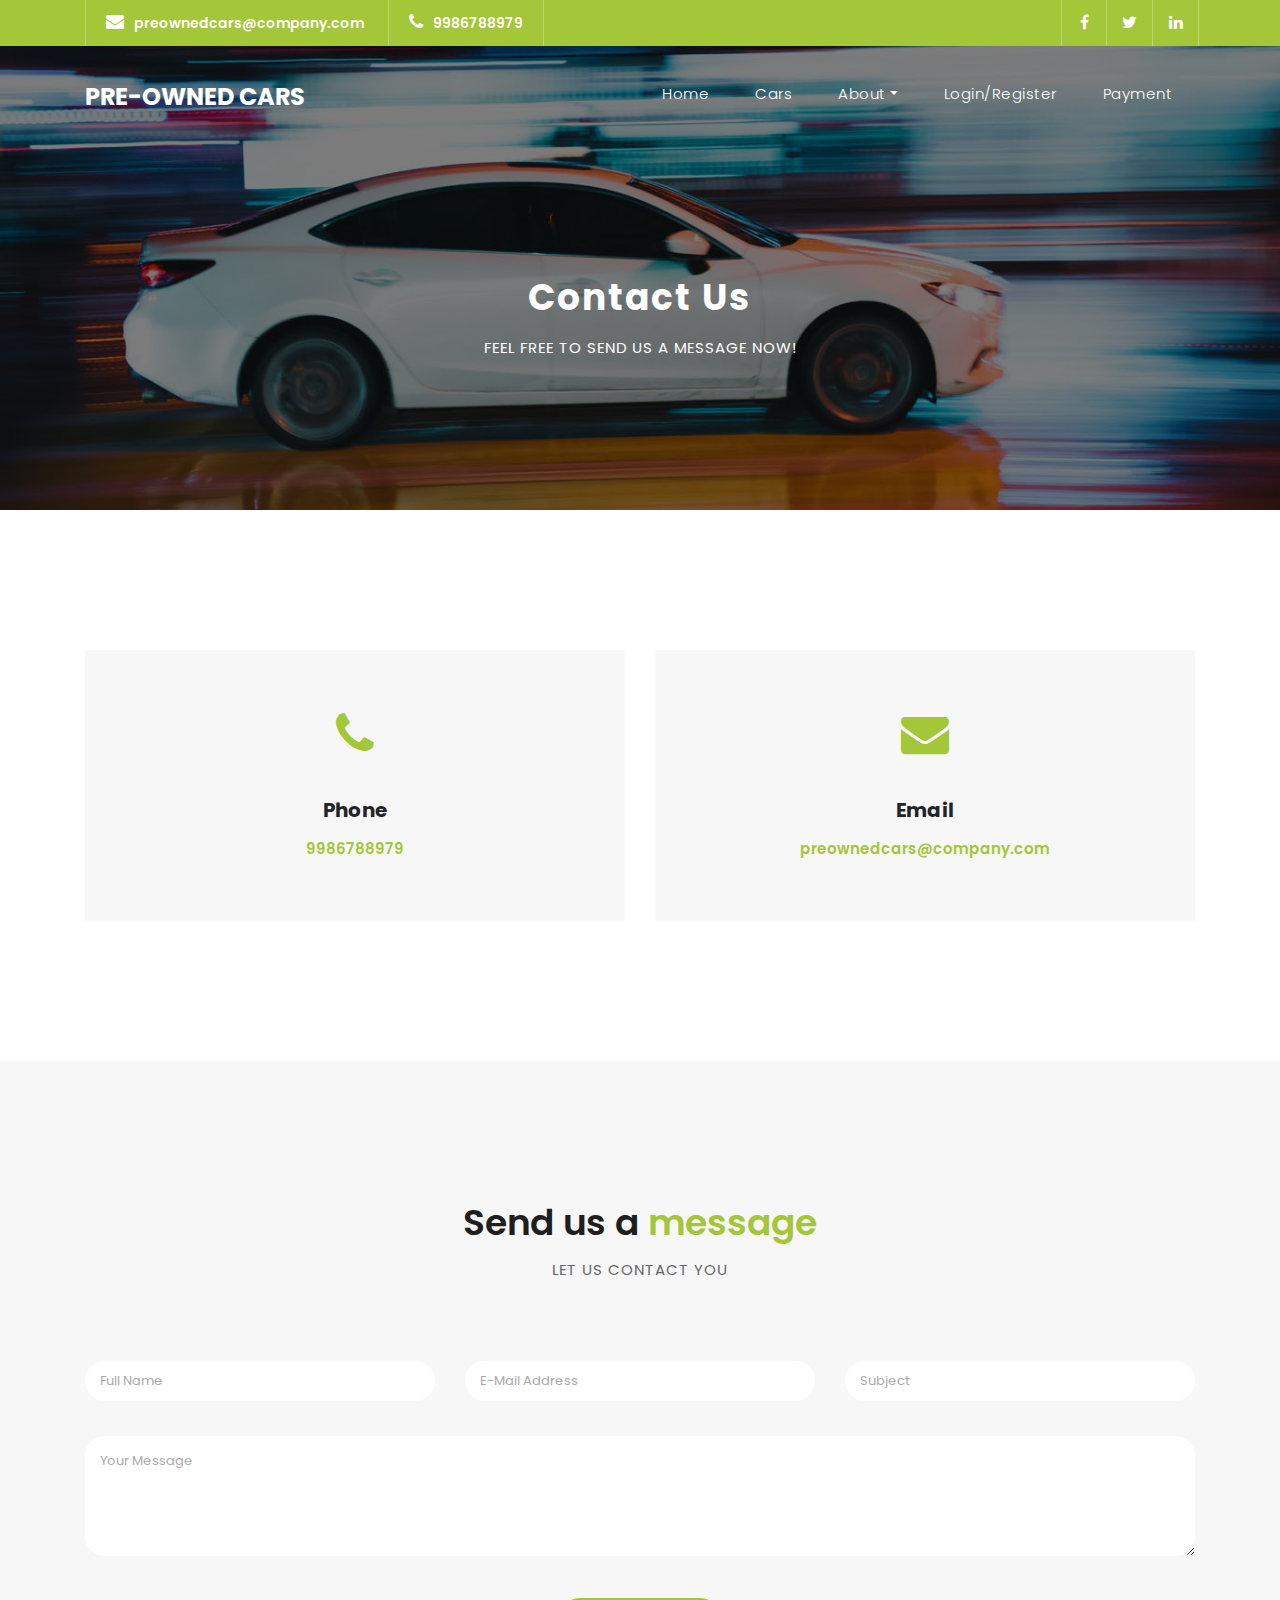
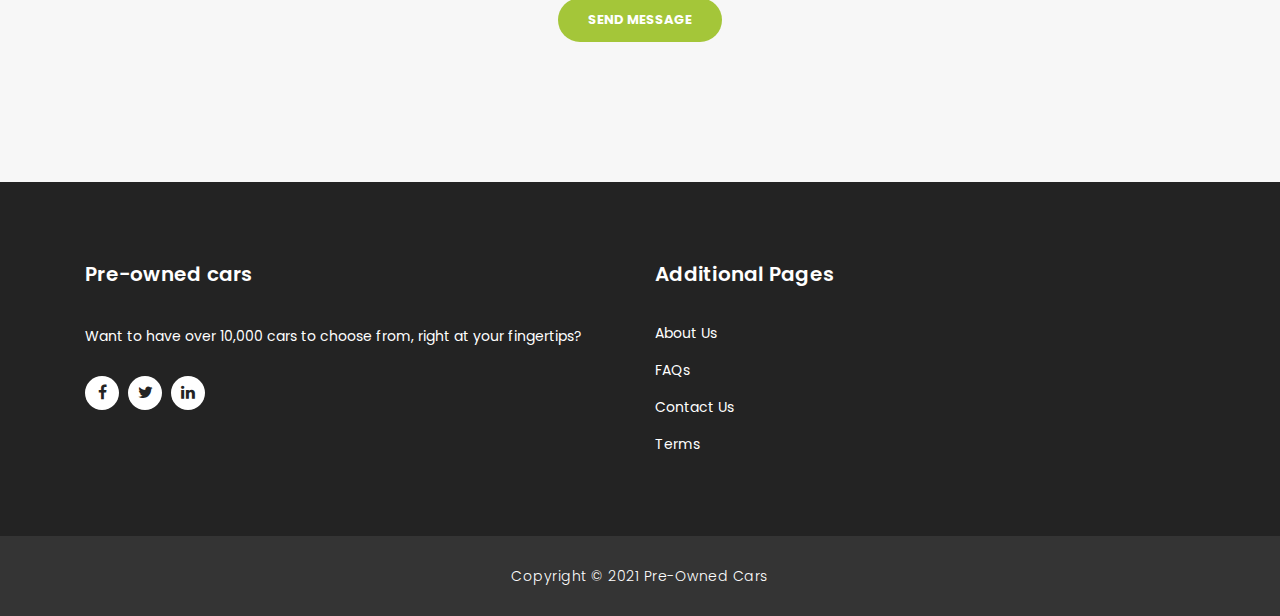
<file: contact.html>
<!DOCTYPE html>
<html lang="en">

  <head>

    <meta charset="utf-8">
    <meta name="viewport" content="width=device-width, initial-scale=1, shrink-to-fit=no">
    <meta name="description" content="">
    <meta name="author" content="">
    <link href="https://fonts.googleapis.com/css?family=Poppins:100,200,300,400,500,600,700,800,900&display=swap" rel="stylesheet">

    <title>Pre-Owned Cars</title>

    <!-- Bootstrap core CSS -->
    <link href="vendor/bootstrap/css/bootstrap.min.css" rel="stylesheet">

    <!-- Additional CSS Files -->
    <link rel="stylesheet" href="assets/css/fontawesome.css">
    <link rel="stylesheet" href="assets/css/style.css">
    <link rel="stylesheet" href="assets/css/owl.css">
  </head>

  <body>

    <!-- ***** Preloader Start ***** -->
    <div id="preloader">
        <div class="jumper">
            <div></div>
            <div></div>
            <div></div>
        </div>
    </div>  
    <!-- ***** Preloader End ***** -->

    <!-- Header -->
    <div class="sub-header">
      <div class="container">
        <div class="row">
          <div class="col-md-8 col-xs-12">
            <ul class="left-info">
              <li><a href="#"><i class="fa fa-envelope"></i>preownedcars@company.com</a></li>
              <li><a href="#"><i class="fa fa-phone"></i>9986788979</a></li>
            </ul>
          </div>
          <div class="col-md-4">
            <ul class="right-icons">
              <li><a href="#"><i class="fa fa-facebook"></i></a></li>
              <li><a href="#"><i class="fa fa-twitter"></i></a></li>
              <li><a href="#"><i class="fa fa-linkedin"></i></a></li>
            </ul>
          </div>
        </div>
      </div>
    </div>
    
    <header class="">
      <nav class="navbar navbar-expand-lg">
        <div class="container">
          <a class="navbar-brand" href="index.html"><h2>Pre-Owned Cars</em></h2></a>
          <button class="navbar-toggler" type="button" data-toggle="collapse" data-target="#navbarResponsive" aria-controls="navbarResponsive" aria-expanded="false" aria-label="Toggle navigation">
            <span class="navbar-toggler-icon"></span>
          </button>
          <div class="collapse navbar-collapse" id="navbarResponsive">
            <ul class="navbar-nav ml-auto">
              <li class="nav-item">
                <a class="nav-link" href="index.html">Home
                  <span class="sr-only">(current)</span>
                </a>
              </li>
              <li class="nav-item">
                <a class="nav-link" href="cars.html">Cars</a>
              </li>
              <li class="nav-item dropdown">
                <a class="dropdown-toggle nav-link" data-toggle="dropdown" href="#" role="button" aria-haspopup="true" aria-expanded="false">About</a>
              
                <div class="dropdown-menu">
                    <a class="dropdown-item" href="about.html">About Us</a>
                    <a class="dropdown-item" href="testimonials.html">Testimonials</a>
                    <a class="dropdown-item" href="faq.html">FAQs</a>
                    <a class="dropdown-item" href="terms.html">Terms</a>
                    <a class="dropdown-item" href="contact.html">Contact Us</a>
                </div>
              </li>
              <li class="nav-item">
                <a class="nav-link" href="login.html">Login/register</a>
              </li>
              <li class="nav-item">
                <a class="nav-link" href="payment.html">Payment</a>
              </li>
            </ul>
          </div>
        </div>
      </nav>
    </header>

    <!-- Page Content -->
    <div class="page-heading header-text">
      <div class="container">
        <div class="row">
          <div class="col-md-12">
            <h1>Contact Us</h1>
            <span>feel free to send us a message now!</span>
          </div>
        </div>
      </div>
    </div>

    <div class="contact-information">
      <div class="container">
        <div class="row">
          <div class="col-md-6">
            <div class="contact-item">
              <i class="fa fa-phone"></i>
              <h4>Phone</h4>
              <a href="#">9986788979</a>
            </div>
          </div>
          <div class="col-md-6">
            <div class="contact-item">
              <i class="fa fa-envelope"></i>
              <h4>Email</h4>
              <a href="#">preownedcars@company.com</a>
            </div>
          </div>
        </div>
      </div>
    </div>

    <div class="callback-form contact-us">
      <div class="container">
        <div class="row">
          <div class="col-md-12">
            <div class="section-heading">
              <h2>Send us a <em>message</em></h2>
              <span>Let us contact you</span>
            </div>
          </div>
          <div class="col-md-12">
            <div class="contact-form">
              <form id="contact" action="" method="get">
                <div class="row">
                  <div class="col-lg-4 col-md-12 col-sm-12">
                    <fieldset>
                      <input name="name" type="text" class="form-control" id="name" placeholder="Full Name" required="">
                    </fieldset>
                  </div>
                  <div class="col-lg-4 col-md-12 col-sm-12">
                    <fieldset>
                      <input name="email" type="text" class="form-control" id="email" pattern="[^ @]*@[^ @]*" placeholder="E-Mail Address" required="">
                    </fieldset>
                  </div>
                  <div class="col-lg-4 col-md-12 col-sm-12">
                    <fieldset>
                      <input name="subject" type="text" class="form-control" id="subject" placeholder="Subject" required="">
                    </fieldset>
                  </div>
                  <div class="col-lg-12">
                    <fieldset>
                      <textarea name="message" rows="6" class="form-control" id="message" placeholder="Your Message" required=""></textarea>
                    </fieldset>
                  </div>
                  <div class="col-lg-12">
                    <fieldset>
                      <button type="submit" id="form-submit" class="filled-button">Send Message</button>
                    </fieldset>
                  </div>
                </div>
              </form>
            </div>
          </div>
        </div>
      </div>
    </div>

   

    <!-- Footer Starts Here -->
    <footer>
      <div class="container">
        <div class="row">
          <div class="col-md-6 footer-item">
            <h4>Pre-owned cars</h4>
            <p>Want to have over 10,000 cars to choose from, right at your fingertips?</p>
            <ul class="social-icons">
              <li><a rel="nofollow" href="#" target="_blank"><i class="fa fa-facebook"></i></a></li>
              <li><a href="#"><i class="fa fa-twitter"></i></a></li>
              <li><a href="#"><i class="fa fa-linkedin"></i></a></li>
            </ul>
          </div>
          <div class="col-md-6 footer-item">
            <h4>Additional Pages</h4>
            <ul class="menu-list">
              <li><a href="about.html">About Us</a></li>
              <li><a href="faq.html">FAQs</a></li>
              <li><a href="contact.html">Contact Us</a></li>
              <li><a href="terms.html">Terms</a></li>
            </ul>
          </div>
        </div>
      </div>
    </footer>
    
    <div class="sub-footer">
      <div class="container">
        <div class="row">
          <div class="col-md-12">
            <p>
              Copyright © 2021 Pre-Owned Cars
            </p>
          </div>
        </div>
      </div>
    </div>

    <!-- Bootstrap core JavaScript -->
    <script src="vendor/jquery/jquery.min.js"></script>
    <script src="vendor/bootstrap/js/bootstrap.bundle.min.js"></script>

    <!-- Additional Scripts -->
    <script src="assets/js/custom.js"></script>
    <script src="assets/js/owl.js"></script>
    <script src="assets/js/slick.js"></script>
    <script src="assets/js/accordions.js"></script>

    <script language = "text/Javascript"> 
      cleared[0] = cleared[1] = cleared[2] = 0; //set a cleared flag for each field
      function clearField(t){                   //declaring the array outside of the
      if(! cleared[t.id]){                      // function makes it static and global
          cleared[t.id] = 1;  // you could use true and false, but that's more typing
          t.value='';         // with more chance of typos
          t.style.color='#fff';
          }
      }
    </script>

  </body>
</html>
</file>
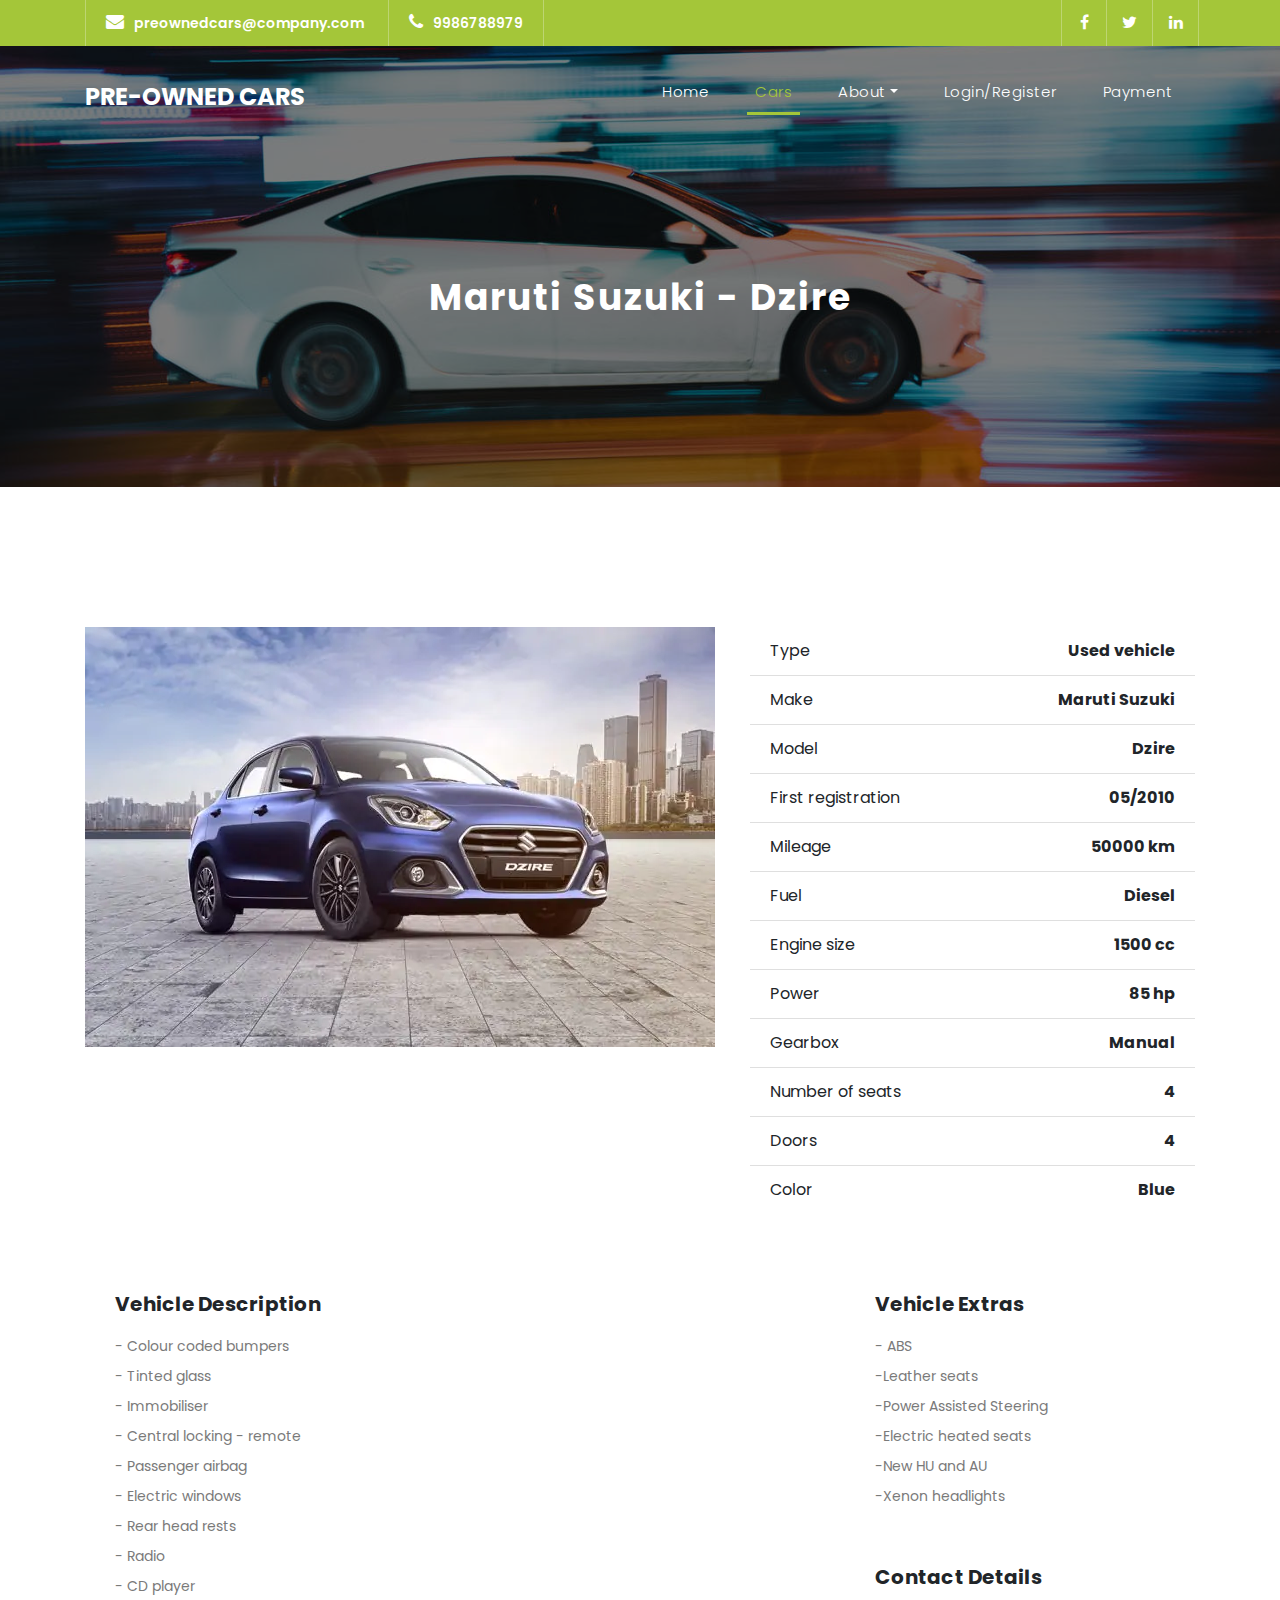
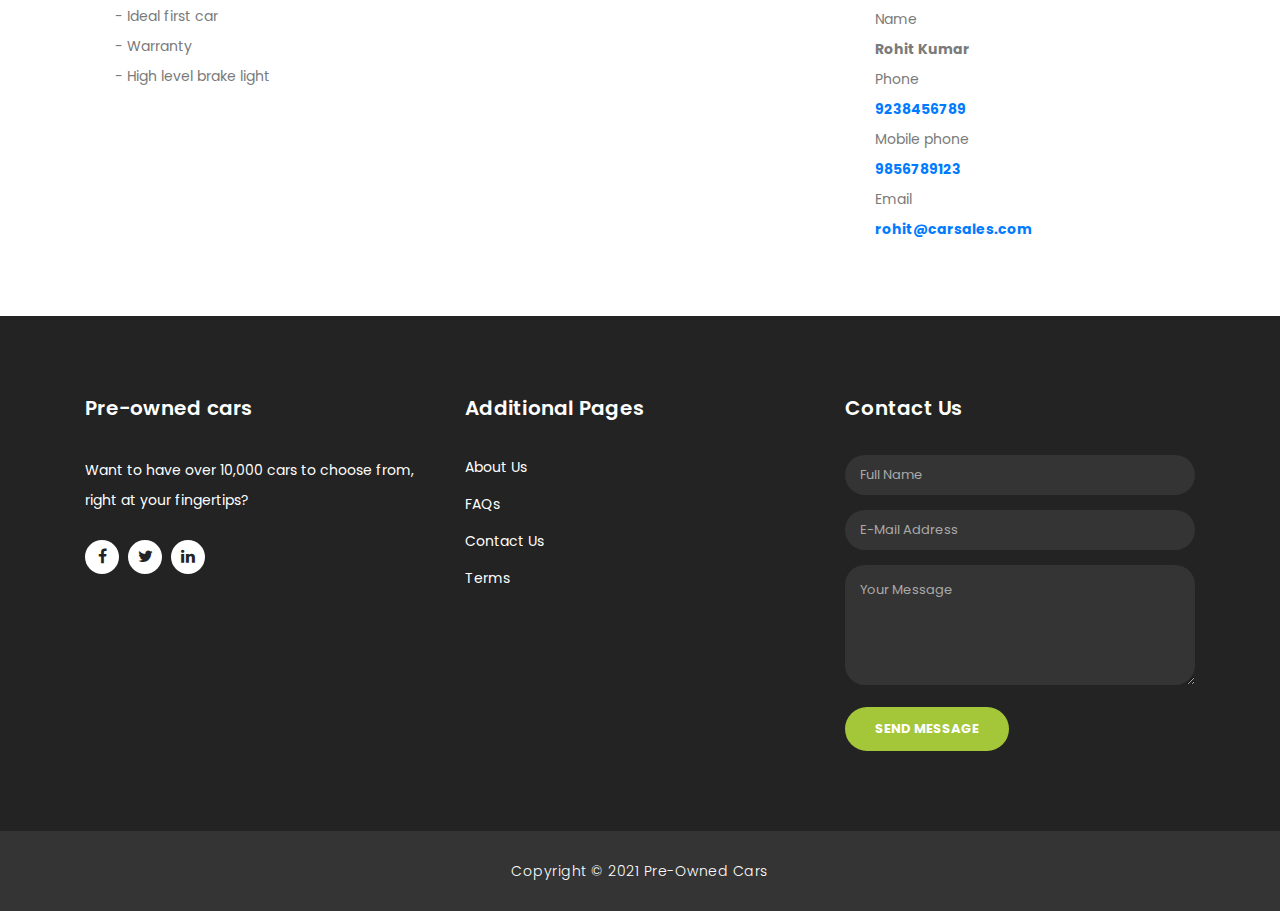
<file: dzire.html>
<!DOCTYPE html>
<html lang="en">

  <head>

    <meta charset="utf-8">
    <meta name="viewport" content="width=device-width, initial-scale=1, shrink-to-fit=no">
    <meta name="description" content="">
    <meta name="author" content="">
    <link href="https://fonts.googleapis.com/css?family=Poppins:100,200,300,400,500,600,700,800,900&display=swap" rel="stylesheet">

    <title>Pre-Owned Cars</title>

    <!-- Bootstrap core CSS -->
    <link href="vendor/bootstrap/css/bootstrap.min.css" rel="stylesheet">

    <!-- Additional CSS Files -->
    <link rel="stylesheet" href="assets/css/fontawesome.css">
    <link rel="stylesheet" href="assets/css/style.css">
    <link rel="stylesheet" href="assets/css/owl.css">
  </head>

  <body>

    <!-- ***** Preloader Start ***** -->
    <div id="preloader">
        <div class="jumper">
            <div></div>
            <div></div>
            <div></div>
        </div>
    </div>  
    <!-- ***** Preloader End ***** -->

    <!-- Header -->
    <div class="sub-header">
      <div class="container">
        <div class="row">
          <div class="col-md-8 col-xs-12">
            <ul class="left-info">
              <li><a href="#"><i class="fa fa-envelope"></i>preownedcars@company.com</a></li>
              <li><a href="#"><i class="fa fa-phone"></i>9986788979</a></li>
            </ul>
          </div>
          <div class="col-md-4">
            <ul class="right-icons">
              <li><a href="#"><i class="fa fa-facebook"></i></a></li>
              <li><a href="#"><i class="fa fa-twitter"></i></a></li>
              <li><a href="#"><i class="fa fa-linkedin"></i></a></li>
            </ul>
          </div>
        </div>
      </div>
    </div>
    
    <header class="">
      <nav class="navbar navbar-expand-lg">
        <div class="container">
          <a class="navbar-brand" href="index.html"><h2>Pre-owned cars</h2></a>
          <button class="navbar-toggler" type="button" data-toggle="collapse" data-target="#navbarResponsive" aria-controls="navbarResponsive" aria-expanded="false" aria-label="Toggle navigation">
            <span class="navbar-toggler-icon"></span>
          </button>
          <div class="collapse navbar-collapse" id="navbarResponsive">
            <ul class="navbar-nav ml-auto">
              <li class="nav-item">
                <a class="nav-link" href="index.html">Home
                  <span class="sr-only">(current)</span>
                </a>
              </li>
              <li class="nav-item active">
                <a class="nav-link" href="cars.html">Cars</a>
              </li>
              <li class="nav-item dropdown">
                <a class="dropdown-toggle nav-link" data-toggle="dropdown" href="#" role="button" aria-haspopup="true" aria-expanded="false">About</a>
              
                <div class="dropdown-menu">
                    <a class="dropdown-item" href="about.html">About Us</a>
                    <a class="dropdown-item" href="testimonials.html">Testimonials</a>
                    <a class="dropdown-item" href="faq.html">FAQs</a>
                    <a class="dropdown-item" href="terms.html">Terms</a>
                    <a class="dropdown-item" href="contact.html">Contact Us</a>
                </div>
              </li>
              <li class="nav-item">
                <a class="nav-link" href="login.html">Login/register</a>
              </li>
              <li class="nav-item">
                <a class="nav-link" href="payment.html">Payment</a>
              </li>
            </ul>
          </div>
        </div>
      </nav>
    </header>

    <!-- Page Content -->
    <div class="page-heading header-text">
      <div class="container">
        <div class="row">
          <div class="col-md-12">
            <h1>Maruti Suzuki - Dzire</h1>
            
          </div>
        </div>
      </div>
    </div>

    <div class="services">
      <div class="container">
        <div class="row">
          <div class="col-md-7">
            <div>
              <img src="assets/images/desire.jpg" alt="" class="img-fluid wc-image">
            </div>

            <br>

           

            <br>
          </div>

          <div class="col-md-5">
            <form action="#" method="post" class="form">
              <ul class="list-group list-group-flush">
               <li class="list-group-item">
                    <div class="clearfix">
                         <span class="pull-left">Type</span>

                         <strong class="pull-right">Used vehicle</strong>
                    </div>
               </li>

               <li class="list-group-item">
                    <div class="clearfix">
                         <span class="pull-left">Make</span>

                         <strong class="pull-right">Maruti Suzuki</strong>
                    </div>
               </li>

               <li class="list-group-item">
                    <div class="clearfix">
                         <span class="pull-left"> Model</span>

                         <strong class="pull-right">Dzire</strong>
                    </div>
               </li>

               <li class="list-group-item">
                    <div class="clearfix">
                         <span class="pull-left">First registration</span>

                         <strong class="pull-right">05/2010</strong>
                    </div>
               </li>

               <li class="list-group-item">
                    <div class="clearfix">
                         <span class="pull-left">Mileage</span>

                         <strong class="pull-right">50000 km</strong>
                    </div>
               </li>

               <li class="list-group-item">
                    <div class="clearfix">
                         <span class="pull-left">Fuel</span>

                         <strong class="pull-right">Diesel</strong>
                    </div>
               </li>

               <li class="list-group-item">
                    <div class="clearfix">
                         <span class="pull-left">Engine size</span>

                         <strong class="pull-right">1500 cc</strong>
                    </div>
               </li>

               <li class="list-group-item">
                    <div class="clearfix">
                         <span class="pull-left">Power</span>

                         <strong class="pull-right">85 hp</strong>
                    </div>
               </li>


               <li class="list-group-item">
                    <div class="clearfix">
                         <span class="pull-left">Gearbox</span>

                         <strong class="pull-right">Manual</strong>
                    </div>
               </li>

               <li class="list-group-item">
                    <div class="clearfix">
                         <span class="pull-left">Number of seats</span>

                         <strong class="pull-right">4</strong>
                    </div>
               </li>

               <li class="list-group-item">
                    <div class="clearfix">
                         <span class="pull-left">Doors</span>

                         <strong class="pull-right">4</strong>
                    </div>
               </li>

               <li class="list-group-item">
                    <div class="clearfix">
                         <span class="pull-left">Color</span>

                         <strong class="pull-right">Blue</strong>
                    </div>
               </li>
              </ul>
            </form>

            <br>
          </div>
        </div>

        <br>

        <div class="row">
          <div class="col-md-8">
            <div class="tabs-content">
              <h4>Vehicle Description</h4>

              <p>- Colour coded bumpers<br>- Tinted glass<br>- Immobiliser<br>- Central locking - remote<br>- Passenger airbag<br>- Electric windows<br>- Rear head rests<br>- Radio<br>- CD player<br>- Ideal first car<br>- Warranty<br>- High level brake light<br></p>

              <br>
            </div>
          </div>

          <div class="col-md-4">
            <div class="tabs-content">
              <h4>Vehicle Extras</h4>

              <p>- ABS <br>-Leather seats <br>-Power Assisted Steering <br>-Electric heated seats <br>-New HU and AU <br>-Xenon headlights</p>
            </div>

            <br>
            <br>

            <div class="tabs-content">
              <h4>Contact Details</h4>

              <p>
                <span>Name</span>
              
                <br>
              
                <strong>Rohit Kumar</strong>
              </p>
              
              <p>
                <span>Phone</span>
              
                <br>
                
                <strong>
                  <a href="tel:9238456789">9238456789</a>
                </strong>
              </p>
              
              <p>
                <span>Mobile phone</span>
              
                <br>
                
                <strong>
                  <a href="tel:9856789123">9856789123</a>
                </strong>
              </p>
              
              <p>
                <span>Email</span>
              
                <br>
                
                <strong>
                  <a href="mailto:rohit@carsales.com">rohit@carsales.com</a>
                </strong>
              </p>
            </div>

            <br>
          </div>
        </div>

        <br>
        <br>
        <br>
      </div>
    </div>

    <!-- Footer Starts Here -->
    <footer>
      <div class="container">
        <div class="row">
          <div class="col-md-4 footer-item">
            <h4>Pre-owned cars</h4>
            <p>Want to have over 10,000 cars to choose from, right at your fingertips?</p>
            <ul class="social-icons">
              <li><a rel="nofollow" href="#" target="_blank"><i class="fa fa-facebook"></i></a></li>
              <li><a href="#"><i class="fa fa-twitter"></i></a></li>
              <li><a href="#"><i class="fa fa-linkedin"></i></a></li>
            </ul>
          </div>
          <div class="col-md-4 footer-item">
            <h4>Additional Pages</h4>
            <ul class="menu-list">
              <li><a href="about.html">About Us</a></li>
              <li><a href="faq.html">FAQs</a></li>
              <li><a href="contact.html">Contact Us</a></li>
              <li><a href="terms.html">Terms</a></li>
            </ul>
          </div>
          <div class="col-md-4 footer-item last-item">
            <h4>Contact Us</h4>
            <div class="contact-form">
              <form id="contact footer-contact" action="" method="post">
                <div class="row">
                  <div class="col-lg-12 col-md-12 col-sm-12">
                    <fieldset>
                      <input name="name" type="text" class="form-control" id="name" placeholder="Full Name" required="">
                    </fieldset>
                  </div>
                  <div class="col-lg-12 col-md-12 col-sm-12">
                    <fieldset>
                      <input name="email" type="text" class="form-control" id="email" pattern="[^ @]*@[^ @]*" placeholder="E-Mail Address" required="">
                    </fieldset>
                  </div>
                  <div class="col-lg-12">
                    <fieldset>
                      <textarea name="message" rows="6" class="form-control" id="message" placeholder="Your Message" required=""></textarea>
                    </fieldset>
                  </div>
                  <div class="col-lg-12">
                    <fieldset>
                      <button type="submit" id="form-submit" class="filled-button">Send Message</button>
                    </fieldset>
                  </div>
                </div>
              </form>
            </div>
          </div>
        </div>
      </div>
    </footer>
    
    <div class="sub-footer">
      <div class="container">
        <div class="row">
          <div class="col-md-12">
            <p>
              Copyright © 2021 Pre-Owned Cars 
            </p>
          </div>
        </div>
      </div>
    </div>

    <!-- Modal -->
    <div class="modal fade" id="exampleModal" tabindex="-1" role="dialog" aria-labelledby="exampleModalLabel" aria-hidden="true" style="margin-top: 70px;">
      <div class="modal-dialog modal-lg" role="document">
        <div class="modal-content">
          <div class="modal-header">
            <h5 class="modal-title" id="exampleModalLabel">Book Now</h5>
            <button type="button" class="close" data-dismiss="modal" aria-label="Close">
              <span aria-hidden="true">&times;</span>
            </button>
          </div>
          <div class="modal-body">
              <form action="#" id="contact">
                  <div class="row">
                   <div class="col-md-6">
                    <div class="form-group">
                      <fieldset>
                        <input type="text" class="form-control" placeholder="Pick-up location" required="">
                      </fieldset>
                    </div>
                   </div>

                   <div class="col-md-6">
                    <div class="form-group">
                      <fieldset>
                        <input type="text" class="form-control" placeholder="Return location" required="">
                      </fieldset>
                    </div>
                   </div>
                  </div>

                  <div class="row">
                   <div class="col-md-6">
                    <div class="form-group">
                      <fieldset>
                        <input type="text" class="form-control" placeholder="Pick-up date/time" required="">
                      </fieldset>
                    </div>
                   </div>

                   <div class="col-md-6">
                    <div class="form-group">
                      <fieldset>
                        <input type="text" class="form-control" placeholder="Return date/time" required="">
                      </fieldset>
                    </div>
                   </div>
                  </div>

                  <div class="form-group">
                    <fieldset>
                      <input type="text" class="form-control" placeholder="Enter full name" required="">
                    </fieldset>
                  </div>

                  <div class="row">
                   <div class="col-md-6">
                    <div class="form-group">
                      <fieldset>
                        <input type="text" class="form-control" placeholder="Enter email address" required="">
                      </fieldset>
                    </div>
                   </div>

                   <div class="col-md-6">
                    <div class="form-group">
                      <fieldset>
                        <input type="text" class="form-control" placeholder="Enter phone" required="">
                      </fieldset>
                    </div>
                   </div>
                  </div>
              </form>
          </div>
          <div class="modal-footer">
            <button type="button" class="btn btn-secondary" data-dismiss="modal">Cancel</button>
            <button type="button" class="btn btn-primary">Book Now</button>
          </div>
        </div>
      </div>
    </div>

    <!-- Bootstrap core JavaScript -->
    <script src="vendor/jquery/jquery.min.js"></script>
    <script src="vendor/bootstrap/js/bootstrap.bundle.min.js"></script>

    <!-- Additional Scripts -->
    <script src="assets/js/custom.js"></script>
    <script src="assets/js/owl.js"></script>
    <script src="assets/js/slick.js"></script>
    <script src="assets/js/accordions.js"></script>

    <script language = "text/Javascript"> 
      cleared[0] = cleared[1] = cleared[2] = 0; //set a cleared flag for each field
      function clearField(t){                   //declaring the array outside of the
      if(! cleared[t.id]){                      // function makes it static and global
          cleared[t.id] = 1;  // you could use true and false, but that's more typing
          t.value='';         // with more chance of typos
          t.style.color='#fff';
          }
      }
    </script>

  </body>
</html>
</file>
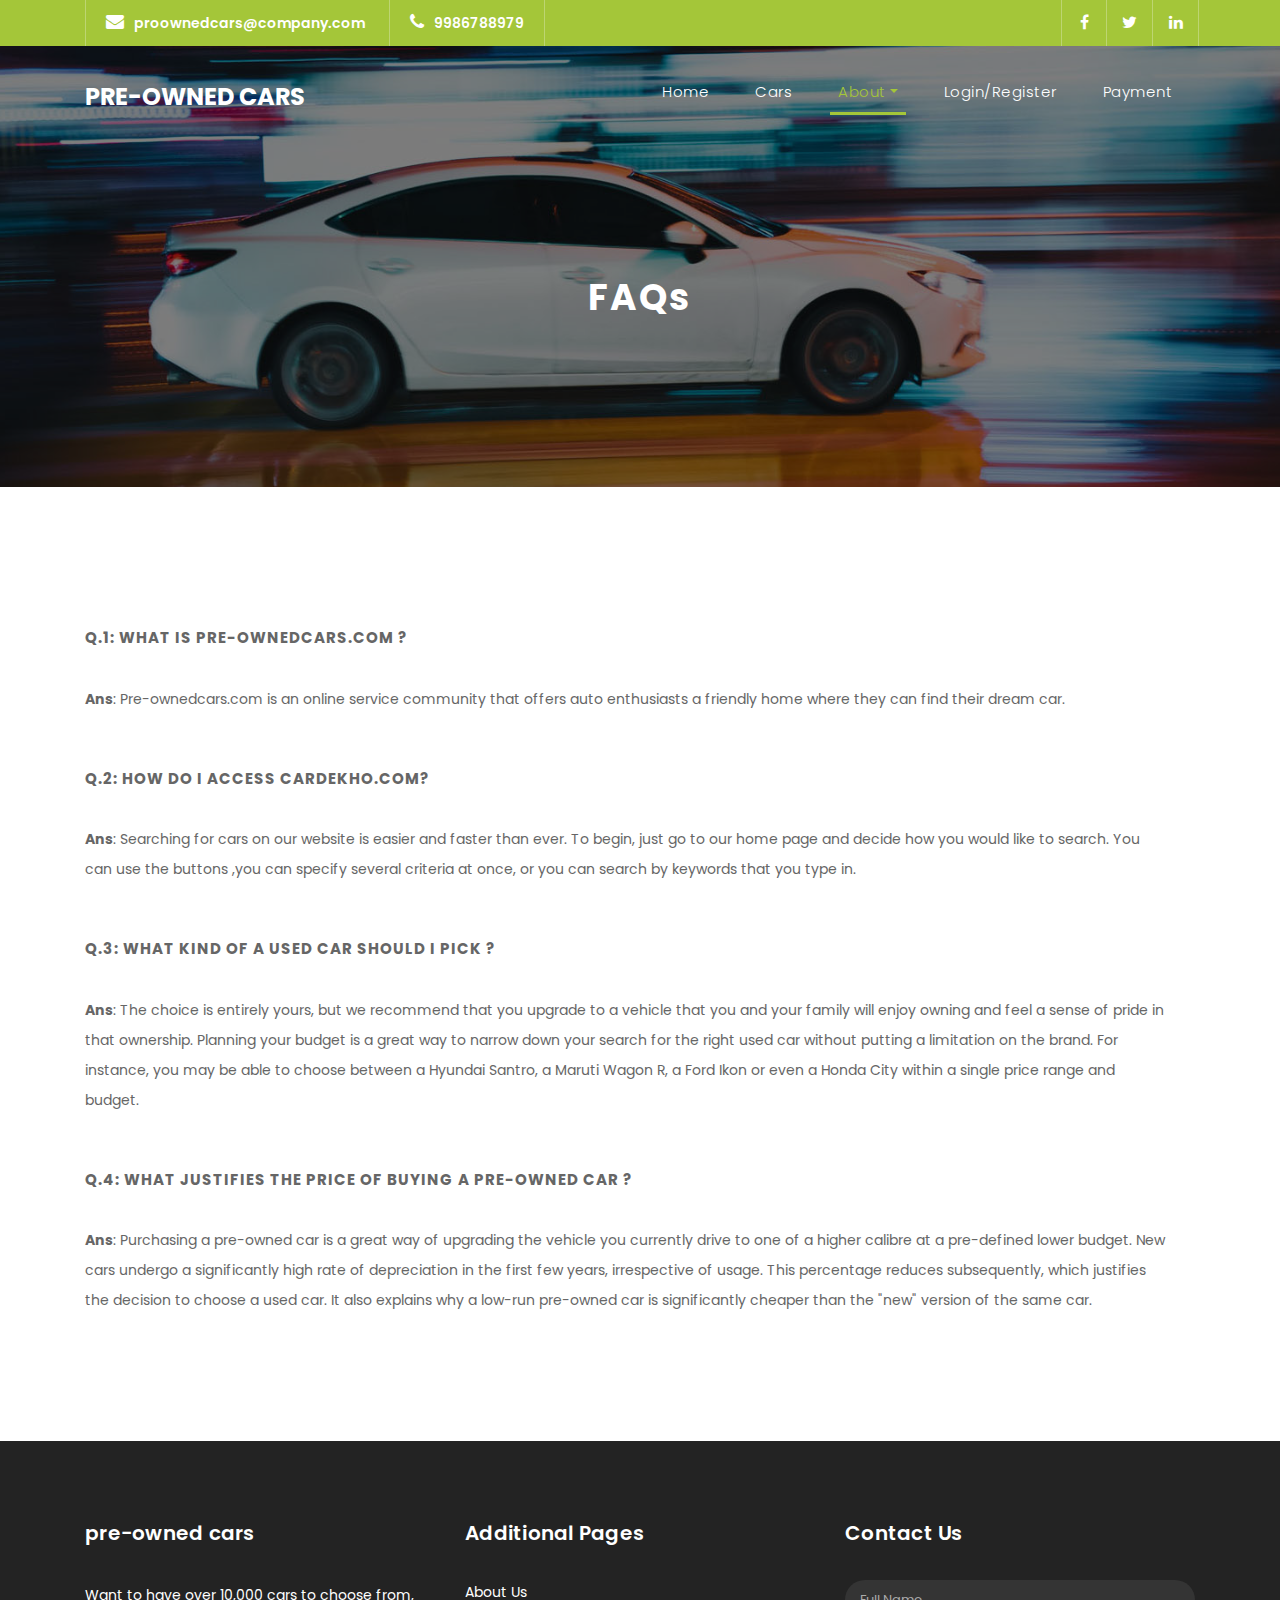
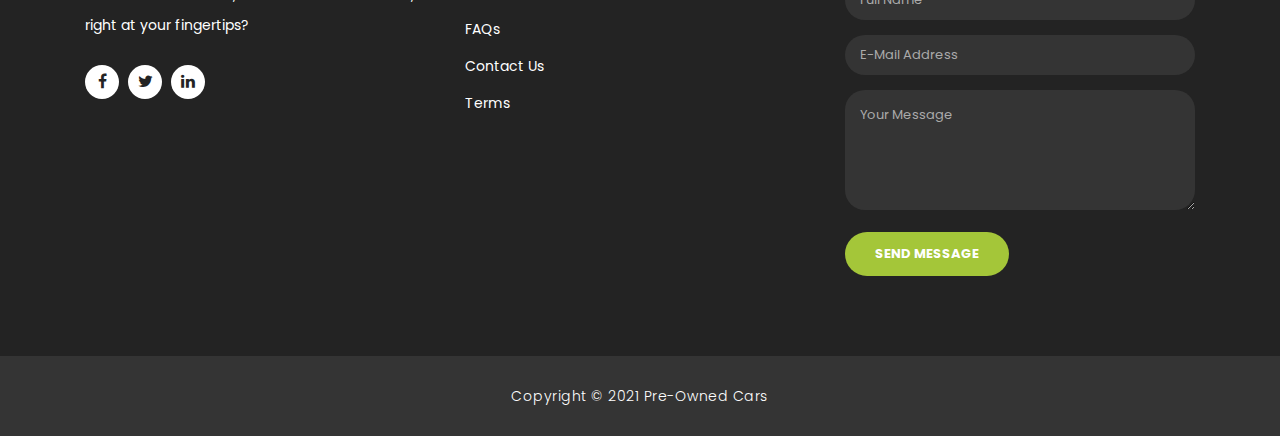
<file: faq.html>
<!DOCTYPE html>
<html lang="en">

  <head>

    <meta charset="utf-8">
    <meta name="viewport" content="width=device-width, initial-scale=1, shrink-to-fit=no">
    <meta name="description" content="">
    <meta name="author" content="">
    <link href="https://fonts.googleapis.com/css?family=Poppins:100,200,300,400,500,600,700,800,900&display=swap" rel="stylesheet">

    <title>Pre-Owned Cars</title>

    <!-- Bootstrap core CSS -->
    <link href="vendor/bootstrap/css/bootstrap.min.css" rel="stylesheet">

    <!-- Additional CSS Files -->
    <link rel="stylesheet" href="assets/css/fontawesome.css">
    <link rel="stylesheet" href="assets/css/style.css">
    <link rel="stylesheet" href="assets/css/owl.css">
  </head>

  <body>

    <!-- ***** Preloader Start ***** -->
    <div id="preloader">
        <div class="jumper">
            <div></div>
            <div></div>
            <div></div>
        </div>
    </div>  
    <!-- ***** Preloader End ***** -->

    <!-- Header -->
    <div class="sub-header">
      <div class="container">
        <div class="row">
          <div class="col-md-8 col-xs-12">
            <ul class="left-info">
              <li><a href="#"><i class="fa fa-envelope"></i>proownedcars@company.com</a></li>
              <li><a href="#"><i class="fa fa-phone"></i>9986788979</a></li>
            </ul>
          </div>
          <div class="col-md-4">
            <ul class="right-icons">
              <li><a href="#"><i class="fa fa-facebook"></i></a></li>
              <li><a href="#"><i class="fa fa-twitter"></i></a></li>
              <li><a href="#"><i class="fa fa-linkedin"></i></a></li>
            </ul>
          </div>
        </div>
      </div>
    </div>
    
    <header class="">
      <nav class="navbar navbar-expand-lg">
        <div class="container">
          <a class="navbar-brand" href="index.html"><h2>Pre-owned cars</h2></a>
          <button class="navbar-toggler" type="button" data-toggle="collapse" data-target="#navbarResponsive" aria-controls="navbarResponsive" aria-expanded="false" aria-label="Toggle navigation">
            <span class="navbar-toggler-icon"></span>
          </button>
          <div class="collapse navbar-collapse" id="navbarResponsive">
            <ul class="navbar-nav ml-auto">
              <li class="nav-item">
                <a class="nav-link" href="index.html">Home
                  <span class="sr-only">(current)</span>
                </a>
              </li>
              <li class="nav-item">
                <a class="nav-link" href="cars.html">Cars</a>
              </li>
              <li class="nav-item dropdown active">
                <a class="dropdown-toggle nav-link" data-toggle="dropdown" href="#" role="button" aria-haspopup="true" aria-expanded="false">About</a>
              
                <div class="dropdown-menu">
                    <a class="dropdown-item" href="about.html">About Us</a>
                    <a class="dropdown-item" href="testimonials.html">Testimonials</a>
                    <a class="dropdown-item" href="faq.html">FAQs</a>
                    <a class="dropdown-item active" href="terms.html">Terms</a>
                    <a class="dropdown-item" href="contact.html">Contact Us</a>
                </div>
              </li>
              <li class="nav-item">
                <a class="nav-link" href="login.html">Login/register</a>
              </li>
              <li class="nav-item">
                <a class="nav-link" href="payment.html">Payment</a>
              </li>
            </ul>
          </div>
        </div>
      </nav>
    </header>

    <!-- Page Content -->
    <div class="page-heading header-text">
      <div class="container">
        <div class="row">
          <div class="col-md-12">
            <h1>FAQs</h1>
            
          </div>
        </div>
      </div>
    </div>

    <div class="more-info about-info">
      <div class="container">
        <div class="more-info-content">
          <div class="right-content">
            <span><strong>Q.1: What is Pre-OwnedCars.com ?</strong></span>
            <br>  
            <p><strong>Ans</strong>: Pre-ownedcars.com is an online service community that offers auto enthusiasts a friendly home where they can find their dream car.</p>

            <br>

            <span><strong>Q.2: How do I access CarDekho.com?</strong></span>
            
            <br>  
            <p><strong>Ans</strong>: Searching for cars on our website is easier and faster than ever. To begin, just go to our home page and decide how you would like to search. You can use the buttons ,you can specify several criteria at once, or you can search by keywords that you type in.</p>

            <br>

            <span><strong>Q.3: What kind of a used car should i pick ?</strong></span>
            <br>  
            <p><strong>Ans</strong>: The choice is entirely yours, but we recommend that you upgrade to a vehicle that you and your family will enjoy owning and feel a sense of pride in that ownership. Planning your budget is a great way to narrow down your search for the right used car without putting a limitation on the brand. For instance, you may be able to choose between a Hyundai Santro, a Maruti Wagon R, a Ford Ikon or even a Honda City within a single price range and budget.</p>

            <br>

            <span><strong>Q.4: What justifies the price of buying a pre-owned car ?</strong></span>
            <br>  
            <p><strong>Ans</strong>: Purchasing a pre-owned car is a great way of upgrading the vehicle you currently drive to one of a higher calibre at a pre-defined lower budget. New cars undergo a significantly high rate of depreciation in the first few years, irrespective of usage. This percentage reduces subsequently, which justifies the decision to choose a used car. It also explains why a low-run pre-owned car is significantly cheaper than the "new" version of the same car.</p>

            <br>  
            <br>  
            <br>  
            <br>  
          </div>
        </div>
      </div>
    </div>

    <!-- Footer Starts Here -->
    <footer>
      <div class="container">
        <div class="row">
          <div class="col-md-4 footer-item">
            <h4>pre-owned cars</h4>
            <p>Want to have over 10,000 cars to choose from, right at your fingertips?</p>
            <ul class="social-icons">
              <li><a rel="nofollow" href="#" target="_blank"><i class="fa fa-facebook"></i></a></li>
              <li><a href="#"><i class="fa fa-twitter"></i></a></li>
              <li><a href="#"><i class="fa fa-linkedin"></i></a></li>
            </ul>
          </div>
          <div class="col-md-4 footer-item">
            <h4>Additional Pages</h4>
            <ul class="menu-list">
              <li><a href="about.html">About Us</a></li>
              <li><a href="faq.html">FAQs</a></li>
              <li><a href="contact.html">Contact Us</a></li>
              <li><a href="terms.html">Terms</a></li>
            </ul>
          </div>
          <div class="col-md-4 footer-item last-item">
            <h4>Contact Us</h4>
            <div class="contact-form">
              <form id="contact footer-contact" action="" method="post">
                <div class="row">
                  <div class="col-lg-12 col-md-12 col-sm-12">
                    <fieldset>
                      <input name="name" type="text" class="form-control" id="name" placeholder="Full Name" required="">
                    </fieldset>
                  </div>
                  <div class="col-lg-12 col-md-12 col-sm-12">
                    <fieldset>
                      <input name="email" type="text" class="form-control" id="email" pattern="[^ @]*@[^ @]*" placeholder="E-Mail Address" required="">
                    </fieldset>
                  </div>
                  <div class="col-lg-12">
                    <fieldset>
                      <textarea name="message" rows="6" class="form-control" id="message" placeholder="Your Message" required=""></textarea>
                    </fieldset>
                  </div>
                  <div class="col-lg-12">
                    <fieldset>
                      <button type="submit" id="form-submit" class="filled-button">Send Message</button>
                    </fieldset>
                  </div>
                </div>
              </form>
            </div>
          </div>
        </div>
      </div>
    </footer>
    
    <div class="sub-footer">
      <div class="container">
        <div class="row">
          <div class="col-md-12">
            <p>
              Copyright © 2021 Pre-Owned Cars
               
            </p>
          </div>
        </div>
      </div>
    </div>

    <!-- Bootstrap core JavaScript -->
    <script src="vendor/jquery/jquery.min.js"></script>
    <script src="vendor/bootstrap/js/bootstrap.bundle.min.js"></script>

    <!-- Additional Scripts -->
    <script src="assets/js/custom.js"></script>
    <script src="assets/js/owl.js"></script>
    <script src="assets/js/slick.js"></script>
    <script src="assets/js/accordions.js"></script>

    <script language = "text/Javascript"> 
      cleared[0] = cleared[1] = cleared[2] = 0; //set a cleared flag for each field
      function clearField(t){                   //declaring the array outside of the
      if(! cleared[t.id]){                      // function makes it static and global
          cleared[t.id] = 1;  // you could use true and false, but that's more typing
          t.value='';         // with more chance of typos
          t.style.color='#fff';
          }
      }
    </script>

  </body>
</html>
</file>
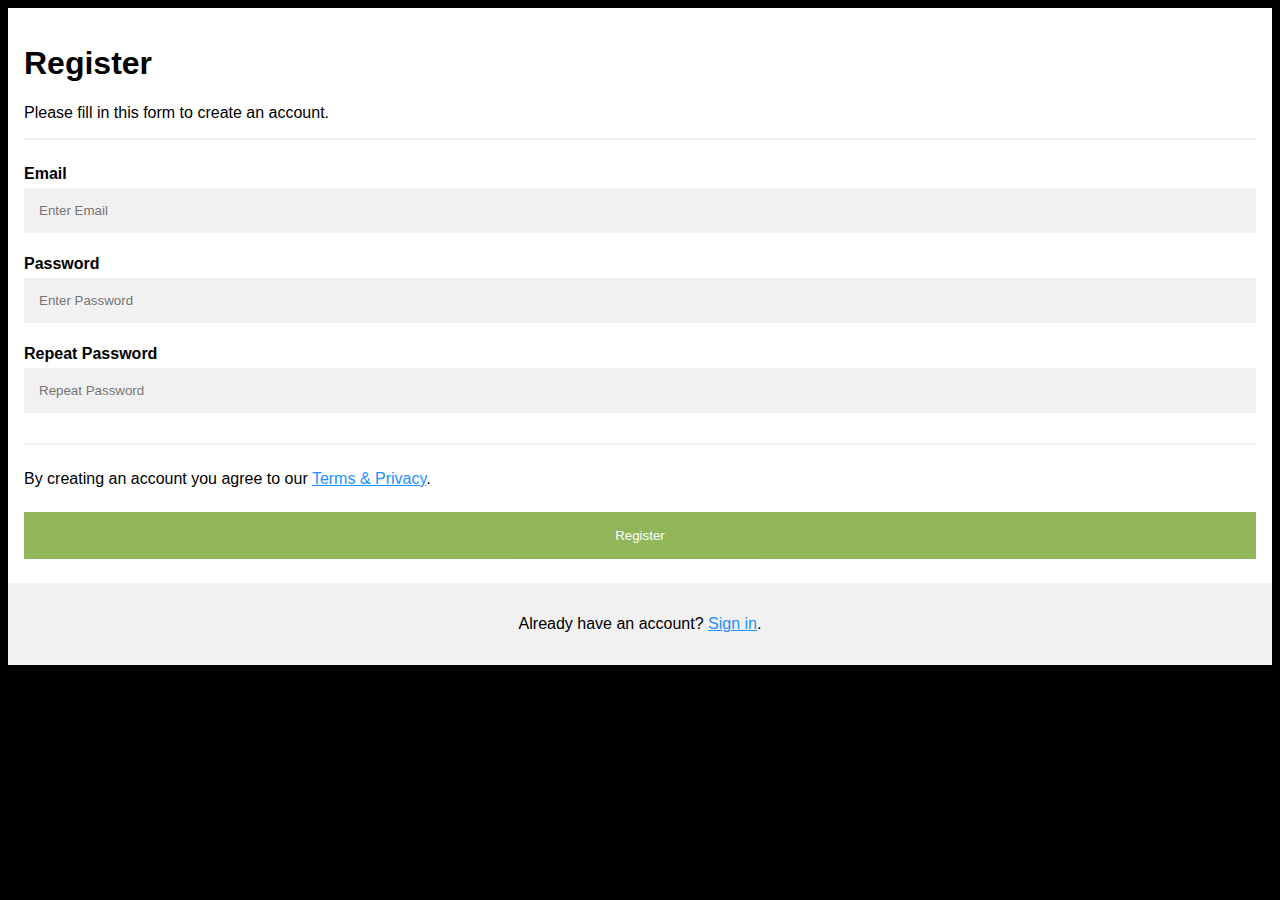
<file: login.html>
<!DOCTYPE html>
<html lang="en">
<head>
    <meta charset="UTF-8">
    <meta http-equiv="X-UA-Compatible" content="IE=edge">
    <meta name="viewport" content="width=device-width, initial-scale=1.0">
    <title>Pre-owned cars</title>
</head>
<body>
<style>
body {
  font-family: Arial, Helvetica, sans-serif;
  background-color: black;
}

* {
  box-sizing: border-box;
}

/* Add padding to containers */
.container {
  padding: 16px;
  background-color: white;
}

/* Full-width input fields */
input[type=text], input[type=password] {
  width: 100%;
  padding: 15px;
  margin: 5px 0 22px 0;
  display: inline-block;
  border: none;
  background: #f1f1f1;
}

input[type=text]:focus, input[type=password]:focus {
  background-color: #ddd;
  outline: none;
}

/* Overwrite default styles of hr */
hr {
  border: 1px solid #f1f1f1;
  margin-bottom: 25px;
}

/* Set a style for the submit button */
.registerbtn {
  background-color: #86af49;
  color: white;
  padding: 16px 20px;
  margin: 8px 0;
  border: none;
  cursor: pointer;
  width: 100%;
  opacity: 0.9;
}

.registerbtn:hover {
  opacity: 1;
}

/* Add a blue text color to links */
a {
  color: dodgerblue;
}

/* Set a grey background color and center the text of the "sign in" section */
.signin {
  background-color: #f1f1f1;
  text-align: center;
}
</style>
</head>
<body>

<form action="/action_page.php">
  <div class="container">
    <h1>Register</h1>
    <p>Please fill in this form to create an account.</p>
    <hr>

    <label for="email"><b>Email</b></label>
    <input type="text" placeholder="Enter Email" name="email" id="email" required>

    <label for="psw"><b>Password</b></label>
    <input type="password" placeholder="Enter Password" name="psw" id="psw" required>

    <label for="psw-repeat"><b>Repeat Password</b></label>
    <input type="password" placeholder="Repeat Password" name="psw-repeat" id="psw-repeat" required>
    <hr>
    <p>By creating an account you agree to our <a href="#">Terms & Privacy</a>.</p>

    <button type="submit" class="registerbtn">Register</button>
  </div>
  
  <div class="container signin">
    <p>Already have an account? <a href="#">Sign in</a>.</p>
  </div>
</form>

</body>
</html>
</file>
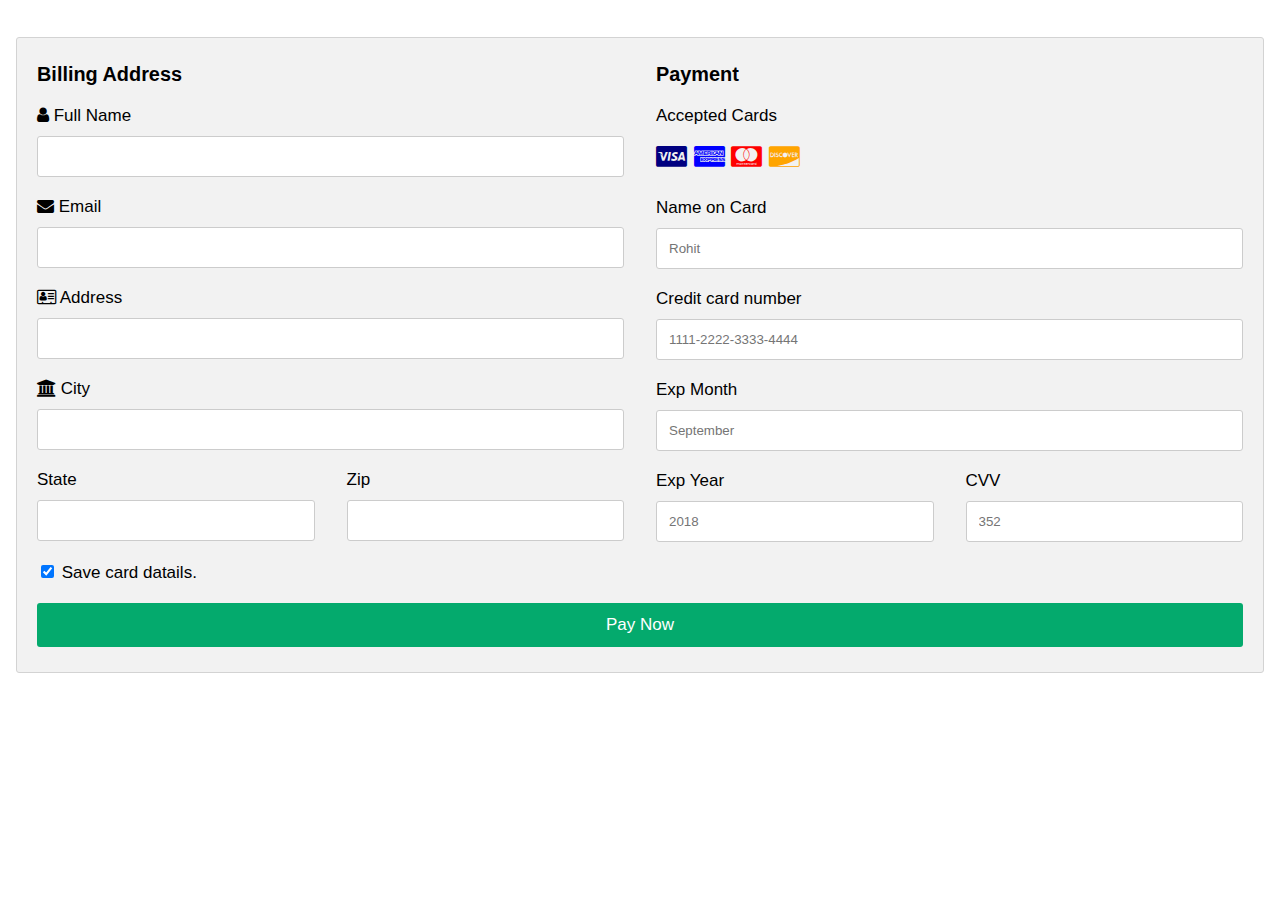
<file: payment.html>
<!DOCTYPE html>
<html>
<head>
<meta name="viewport" content="width=device-width, initial-scale=1">
<link rel="stylesheet" href="https://cdnjs.cloudflare.com/ajax/libs/font-awesome/4.7.0/css/font-awesome.min.css">
<style>
body {
  font-family: Arial;
  font-size: 17px;
  padding: 8px;
}

* {
  box-sizing: border-box;
}

.row {
  display: -ms-flexbox; /* IE10 */
  display: flex;
  -ms-flex-wrap: wrap; /* IE10 */
  flex-wrap: wrap;
  margin: 0 -16px;
}

.col-25 {
  -ms-flex: 25%; /* IE10 */
  flex: 25%;
}

.col-50 {
  -ms-flex: 50%; /* IE10 */
  flex: 50%;
}

.col-75 {
  -ms-flex: 75%; /* IE10 */
  flex: 75%;
}

.col-25,
.col-50,
.col-75 {
  padding: 0 16px;
}

.container {
  background-color: #f2f2f2;
  padding: 5px 20px 15px 20px;
  border: 1px solid lightgrey;
  border-radius: 3px;
}

input[type=text] {
  width: 100%;
  margin-bottom: 20px;
  padding: 12px;
  border: 1px solid #ccc;
  border-radius: 3px;
}

label {
  margin-bottom: 10px;
  display: block;
}

.icon-container {
  margin-bottom: 20px;
  padding: 7px 0;
  font-size: 24px;
}

.btn {
  background-color: #04AA6D;
  color: white;
  padding: 12px;
  margin: 10px 0;
  border: none;
  width: 100%;
  border-radius: 3px;
  cursor: pointer;
  font-size: 17px;
}

.btn:hover {
  background-color: #45a049;
}

a {
  color: #2196F3;
}

hr {
  border: 1px solid lightgrey;
}

span.price {
  float: right;
  color: grey;
}

/* Responsive layout - when the screen is less than 800px wide, make the two columns stack on top of each other instead of next to each other (also change the direction - make the "cart" column go on top) */
@media (max-width: 800px) {
  .row {
    flex-direction: column-reverse;
  }
  .col-25 {
    margin-bottom: 20px;
  }
}
</style>
</head>
<body>

<h2></h2>
<p></p>
<div class="row">
  <div class="col-75">
    <div class="container">
      <form action="/action_page.php">
      
        <div class="row">
          <div class="col-50">
            <h3>Billing Address</h3>
            <label for="fname"><i class="fa fa-user"></i> Full Name</label>
            <input type="text" id="fname" name="firstname" >
            <label for="email"><i class="fa fa-envelope"></i> Email</label>
            <input type="text" id="email" name="email" >
            <label for="adr"><i class="fa fa-address-card-o"></i> Address</label>
            <input type="text" id="adr" name="address" >
            <label for="city"><i class="fa fa-institution"></i> City</label>
            <input type="text" id="city" name="city" >

            <div class="row">
              <div class="col-50">
                <label for="state">State</label>
                <input type="text" id="state" name="state" >
              </div>
              <div class="col-50">
                <label for="zip">Zip</label>
                <input type="text" id="zip" name="zip" >
              </div>
            </div>
          </div>

          <div class="col-50">
            <h3>Payment</h3>
            <label for="fname">Accepted Cards</label>
            <div class="icon-container">
              <i class="fa fa-cc-visa" style="color:navy;"></i>
              <i class="fa fa-cc-amex" style="color:blue;"></i>
              <i class="fa fa-cc-mastercard" style="color:red;"></i>
              <i class="fa fa-cc-discover" style="color:orange;"></i>
            </div>
            <label for="cname">Name on Card</label>
            <input type="text" id="cname" name="cardname" placeholder="Rohit">
            <label for="ccnum">Credit card number</label>
            <input type="text" id="ccnum" name="cardnumber" placeholder="1111-2222-3333-4444">
            <label for="expmonth">Exp Month</label>
            <input type="text" id="expmonth" name="expmonth" placeholder="September">
            <div class="row">
              <div class="col-50">
                <label for="expyear">Exp Year</label>
                <input type="text" id="expyear" name="expyear" placeholder="2018">
              </div>
              <div class="col-50">
                <label for="cvv">CVV</label>
                <input type="text" id="cvv" name="cvv" placeholder="352">
              </div>
            </div>
          </div>
          
        </div>
        <label>
          <input type="checkbox" checked="checked" name="sameadr"> Save card datails.
        </label>
        <input type="submit" value="Pay Now" class="btn">
      </form>
    </div>
  </div>
 
</div>

</body>
</html>
</file>
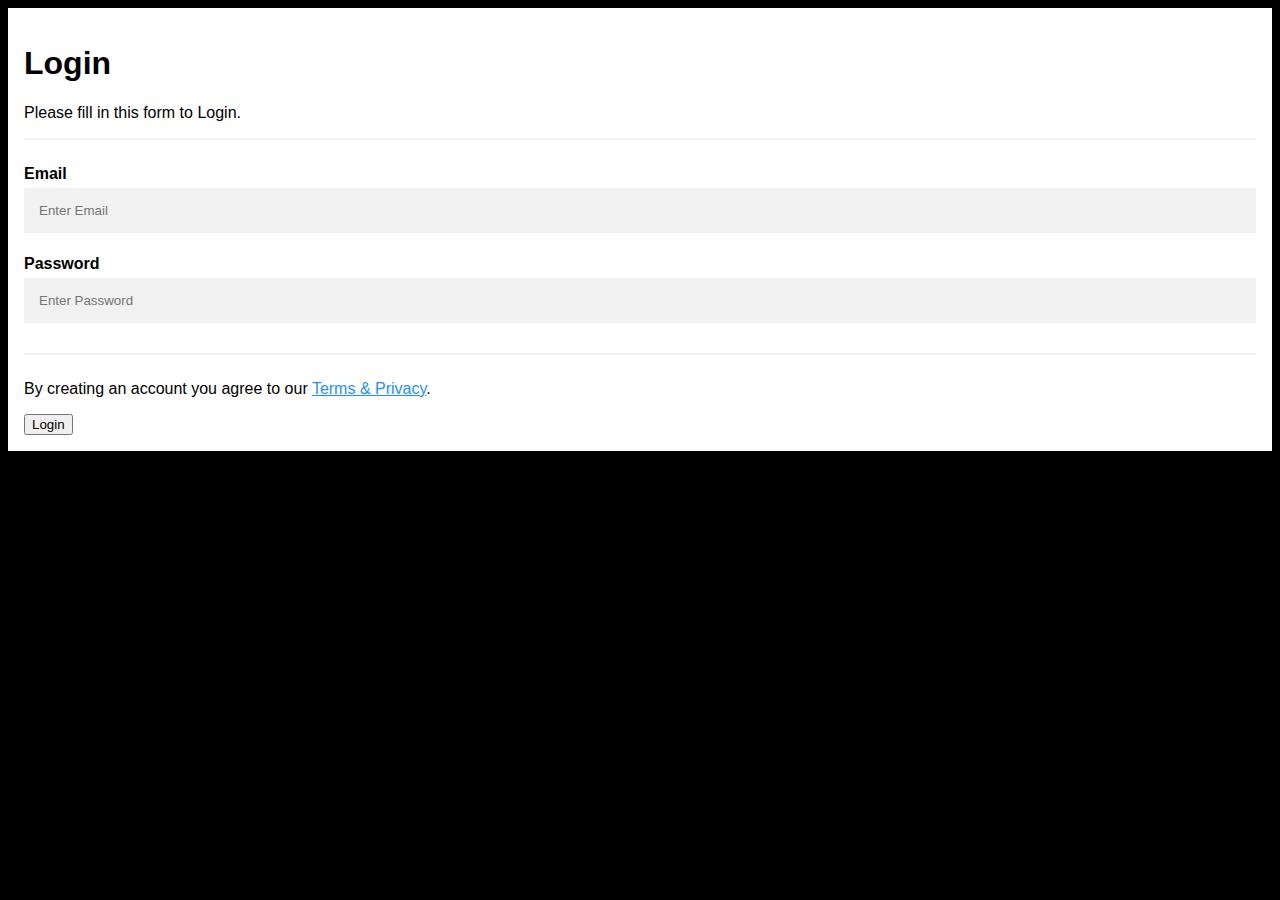
<file: signup.html>
<!DOCTYPE html>
<html lang="en">
<head>
    <meta charset="UTF-8">
    <meta http-equiv="X-UA-Compatible" content="IE=edge">
    <meta name="viewport" content="width=device-width, initial-scale=1.0">
    <title>Pre-owned cars</title>
</head>
<body>
<style>
body {
  font-family: Arial, Helvetica, sans-serif;
  background-color: black;
}

* {
  box-sizing: border-box;
}

/* Add padding to containers */
.container {
  padding: 16px;
  background-color: white;
}

/* Full-width input fields */
input[type=text], input[type=password] {
  width: 100%;
  padding: 15px;
  margin: 5px 0 22px 0;
  display: inline-block;
  border: none;
  background: #f1f1f1;
}

input[type=text]:focus, input[type=password]:focus {
  background-color: #ddd;
  outline: none;
}

/* Overwrite default styles of hr */
hr {
  border: 1px solid #f1f1f1;
  margin-bottom: 25px;
}

/* Set a style for the submit button */
.registerbtn {
  background-color: #86af49;
  color: white;
  padding: 16px 20px;
  margin: 8px 0;
  border: none;
  cursor: pointer;
  width: 100%;
  opacity: 0.9;
}

.registerbtn:hover {
  opacity: 1;
}

/* Add a blue text color to links */
a {
  color: dodgerblue;
}

/* Set a grey background color and center the text of the "sign in" section */
.signin {
  background-color: #f1f1f1;
  text-align: center;
}
</style>
</head>
<body>

<form action="/action_page.php">
  <div class="container">
    <h1>Login</h1>
    <p>Please fill in this form to Login.</p>
    <hr>

    <label for="email"><b>Email</b></label>
    <input type="text" placeholder="Enter Email" name="email" id="email" required>

    <label for="psw"><b>Password</b></label>
    <input type="password" placeholder="Enter Password" name="psw" id="psw" required>

   
    <hr>
    <p>By creating an account you agree to our <a href="#">Terms & Privacy</a>.</p>

    <button type="login" class="loginbtn">Login</button>
  </div>

</form>

</body>
</html>
</file>
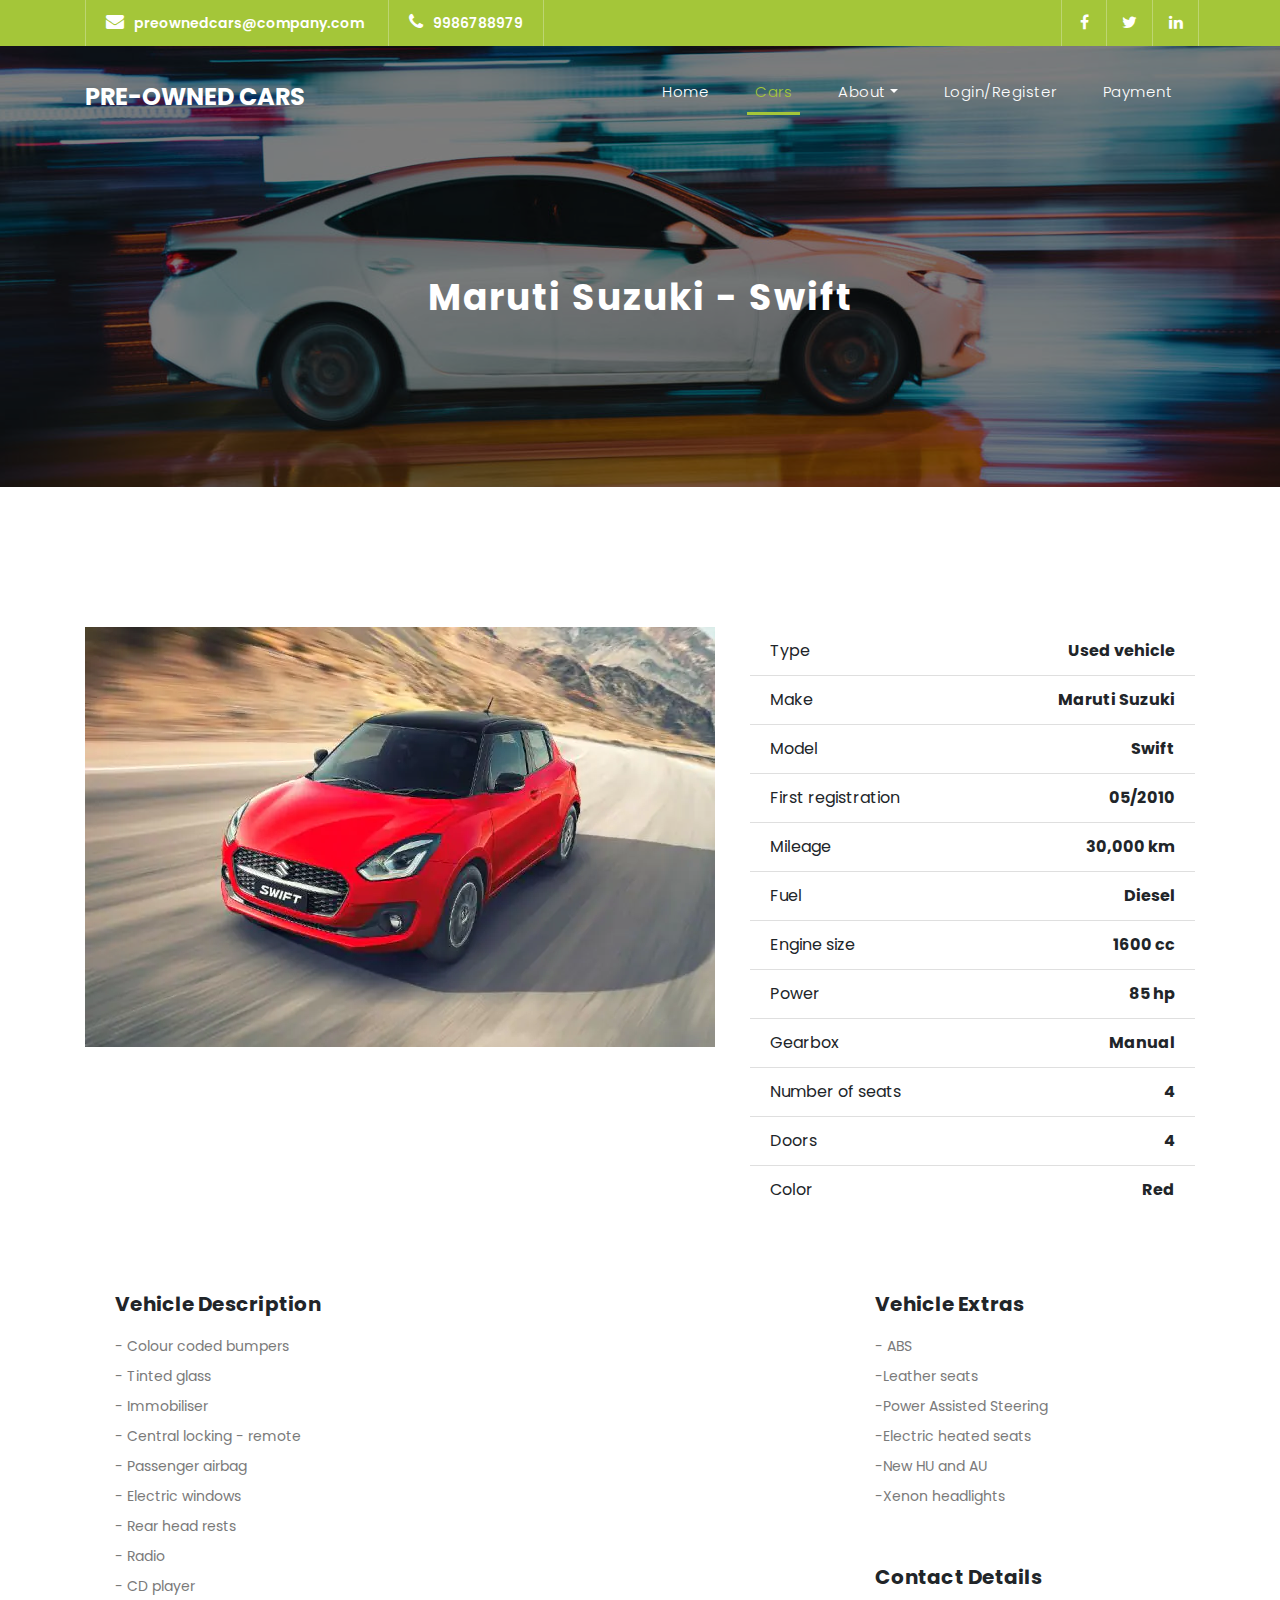
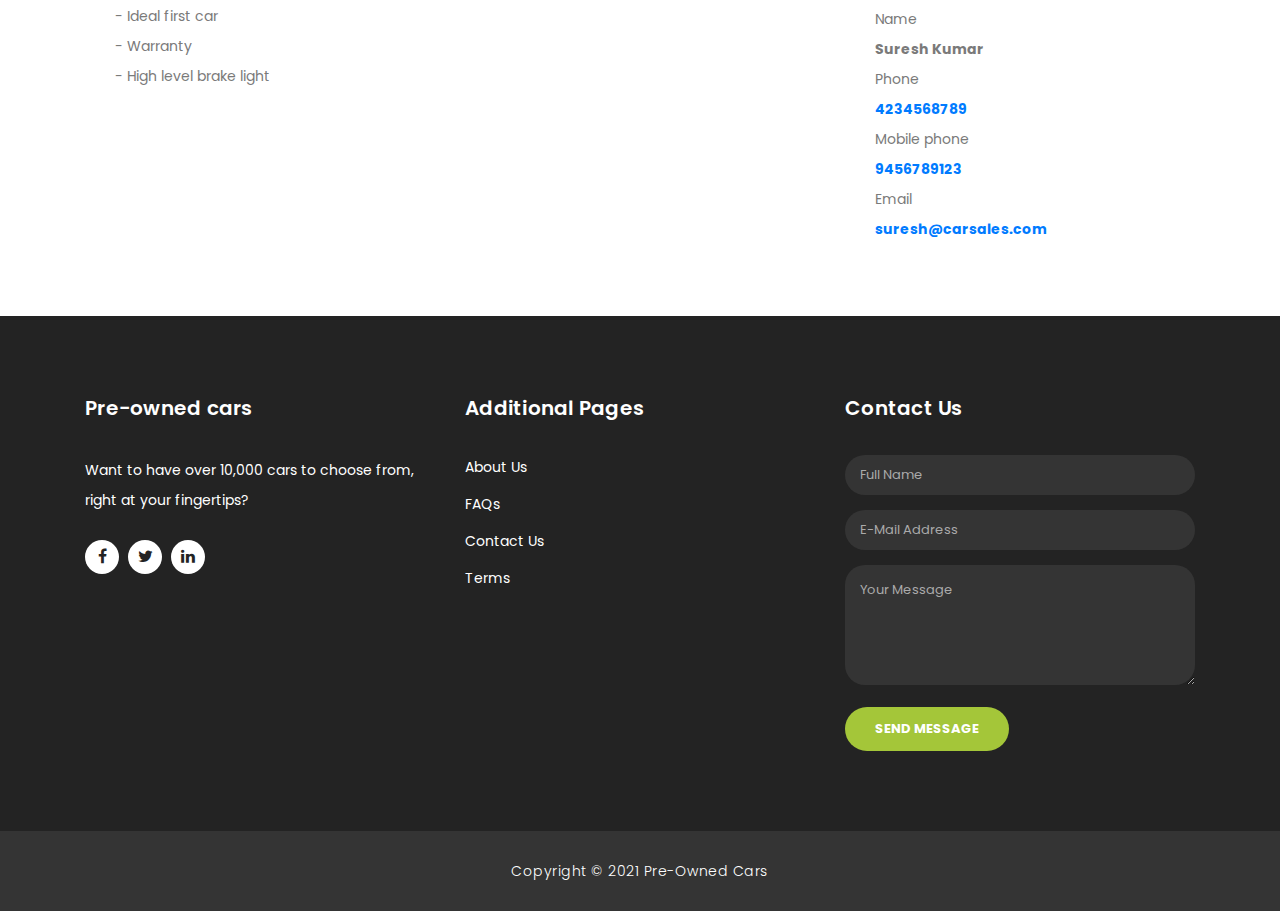
<file: swift.html>
<!DOCTYPE html>
<html lang="en">

  <head>

    <meta charset="utf-8">
    <meta name="viewport" content="width=device-width, initial-scale=1, shrink-to-fit=no">
    <meta name="description" content="">
    <meta name="author" content="">
    <link href="https://fonts.googleapis.com/css?family=Poppins:100,200,300,400,500,600,700,800,900&display=swap" rel="stylesheet">

    <title>Pre-Owned Cars</title>

    <!-- Bootstrap core CSS -->
    <link href="vendor/bootstrap/css/bootstrap.min.css" rel="stylesheet">

    <!-- Additional CSS Files -->
    <link rel="stylesheet" href="assets/css/fontawesome.css">
    <link rel="stylesheet" href="assets/css/style.css">
    <link rel="stylesheet" href="assets/css/owl.css">
  </head>

  <body>

    <!-- ***** Preloader Start ***** -->
    <div id="preloader">
        <div class="jumper">
            <div></div>
            <div></div>
            <div></div>
        </div>
    </div>  
    <!-- ***** Preloader End ***** -->

    <!-- Header -->
    <div class="sub-header">
      <div class="container">
        <div class="row">
          <div class="col-md-8 col-xs-12">
            <ul class="left-info">
              <li><a href="#"><i class="fa fa-envelope"></i>preownedcars@company.com</a></li>
              <li><a href="#"><i class="fa fa-phone"></i>9986788979</a></li>
            </ul>
          </div>
          <div class="col-md-4">
            <ul class="right-icons">
              <li><a href="#"><i class="fa fa-facebook"></i></a></li>
              <li><a href="#"><i class="fa fa-twitter"></i></a></li>
              <li><a href="#"><i class="fa fa-linkedin"></i></a></li>
            </ul>
          </div>
        </div>
      </div>
    </div>
    
    <header class="">
      <nav class="navbar navbar-expand-lg">
        <div class="container">
          <a class="navbar-brand" href="index.html"><h2>Pre-owned cars</h2></a>
          <button class="navbar-toggler" type="button" data-toggle="collapse" data-target="#navbarResponsive" aria-controls="navbarResponsive" aria-expanded="false" aria-label="Toggle navigation">
            <span class="navbar-toggler-icon"></span>
          </button>
          <div class="collapse navbar-collapse" id="navbarResponsive">
            <ul class="navbar-nav ml-auto">
              <li class="nav-item">
                <a class="nav-link" href="index.html">Home
                  <span class="sr-only">(current)</span>
                </a>
              </li>
              <li class="nav-item active">
                <a class="nav-link" href="cars.html">Cars</a>
              </li>
              <li class="nav-item dropdown">
                <a class="dropdown-toggle nav-link" data-toggle="dropdown" href="#" role="button" aria-haspopup="true" aria-expanded="false">About</a>
              
                <div class="dropdown-menu">
                    <a class="dropdown-item" href="about.html">About Us</a>
                    <a class="dropdown-item" href="testimonials.html">Testimonials</a>
                    <a class="dropdown-item" href="faq.html">FAQs</a>
                    <a class="dropdown-item" href="terms.html">Terms</a>
                    <a class="dropdown-item" href="contact.html">Contact Us</a>
                </div>
              </li>
              <li class="nav-item">
                <a class="nav-link" href="login.html">Login/register</a>
              </li>
              <li class="nav-item">
                <a class="nav-link" href="payment.html">Payment</a>
              </li>
            </ul>
          </div>
        </div>
      </nav>
    </header>

    <!-- Page Content -->
    <div class="page-heading header-text">
      <div class="container">
        <div class="row">
          <div class="col-md-12">
            <h1>Maruti Suzuki - Swift</h1>
           
          </div>
        </div>
      </div>
    </div>

    <div class="services">
      <div class="container">
        <div class="row">
          <div class="col-md-7">
            <div>
              <img src="assets/images/red-swift.jpg" alt="" class="img-fluid wc-image">
            </div>

            <br>

           

            <br>
          </div>

          <div class="col-md-5">
            <form action="#" method="post" class="form">
              <ul class="list-group list-group-flush">
               <li class="list-group-item">
                    <div class="clearfix">
                         <span class="pull-left">Type</span>

                         <strong class="pull-right">Used vehicle</strong>
                    </div>
               </li>

               <li class="list-group-item">
                    <div class="clearfix">
                         <span class="pull-left">Make</span>

                         <strong class="pull-right">Maruti Suzuki</strong>
                    </div>
               </li>

               <li class="list-group-item">
                    <div class="clearfix">
                         <span class="pull-left"> Model</span>

                         <strong class="pull-right">Swift</strong>
                    </div>
               </li>

               <li class="list-group-item">
                    <div class="clearfix">
                         <span class="pull-left">First registration</span>

                         <strong class="pull-right">05/2010</strong>
                    </div>
               </li>

               <li class="list-group-item">
                    <div class="clearfix">
                         <span class="pull-left">Mileage</span>

                         <strong class="pull-right">30,000 km</strong>
                    </div>
               </li>

               <li class="list-group-item">
                    <div class="clearfix">
                         <span class="pull-left">Fuel</span>

                         <strong class="pull-right">Diesel</strong>
                    </div>
               </li>

               <li class="list-group-item">
                    <div class="clearfix">
                         <span class="pull-left">Engine size</span>

                         <strong class="pull-right">1600 cc</strong>
                    </div>
               </li>

               <li class="list-group-item">
                    <div class="clearfix">
                         <span class="pull-left">Power</span>

                         <strong class="pull-right">85 hp</strong>
                    </div>
               </li>


               <li class="list-group-item">
                    <div class="clearfix">
                         <span class="pull-left">Gearbox</span>

                         <strong class="pull-right">Manual</strong>
                    </div>
               </li>

               <li class="list-group-item">
                    <div class="clearfix">
                         <span class="pull-left">Number of seats</span>

                         <strong class="pull-right">4</strong>
                    </div>
               </li>

               <li class="list-group-item">
                    <div class="clearfix">
                         <span class="pull-left">Doors</span>

                         <strong class="pull-right">4</strong>
                    </div>
               </li>

               <li class="list-group-item">
                    <div class="clearfix">
                         <span class="pull-left">Color</span>

                         <strong class="pull-right">Red</strong>
                    </div>
               </li>
              </ul>
            </form>

            <br>
          </div>
        </div>

        <br>

        <div class="row">
          <div class="col-md-8">
            <div class="tabs-content">
              <h4>Vehicle Description</h4>

              <p>- Colour coded bumpers<br>- Tinted glass<br>- Immobiliser<br>- Central locking - remote<br>- Passenger airbag<br>- Electric windows<br>- Rear head rests<br>- Radio<br>- CD player<br>- Ideal first car<br>- Warranty<br>- High level brake light<br></p>

              <br>
            </div>
          </div>

          <div class="col-md-4">
            <div class="tabs-content">
              <h4>Vehicle Extras</h4>

              <p>- ABS <br>-Leather seats <br>-Power Assisted Steering <br>-Electric heated seats <br>-New HU and AU <br>-Xenon headlights</p>
            </div>

            <br>
            <br>

            <div class="tabs-content">
              <h4>Contact Details</h4>

              <p>
                <span>Name</span>
              
                <br>
              
                <strong>Suresh Kumar</strong>
              </p>
              
              <p>
                <span>Phone</span>
              
                <br>
                
                <strong>
                  <a href="tel:123-456-789">4234568789</a>
                </strong>
              </p>
              
              <p>
                <span>Mobile phone</span>
              
                <br>
                
                <strong>
                  <a href="tel:9456789123">9456789123</a>
                </strong>
              </p>
              
              <p>
                <span>Email</span>
              
                <br>
                
                <strong>
                  <a href="mailto:suresh@carsales.com">suresh@carsales.com</a>
                </strong>
              </p>
            </div>

            <br>
          </div>
        </div>

        <br>
        <br>
        <br>
      </div>
    </div>

    <!-- Footer Starts Here -->
    <footer>
      <div class="container">
        <div class="row">
          <div class="col-md-4 footer-item">
            <h4>Pre-owned cars</h4>
            <p>Want to have over 10,000 cars to choose from, right at your fingertips?</p>
            <ul class="social-icons">
              <li><a rel="nofollow" href="#" target="_blank"><i class="fa fa-facebook"></i></a></li>
              <li><a href="#"><i class="fa fa-twitter"></i></a></li>
              <li><a href="#"><i class="fa fa-linkedin"></i></a></li>
            </ul>
          </div>
          <div class="col-md-4 footer-item">
            <h4>Additional Pages</h4>
            <ul class="menu-list">
              <li><a href="about.html">About Us</a></li>
              <li><a href="faq.html">FAQs</a></li>
              <li><a href="contact.html">Contact Us</a></li>
              <li><a href="terms.html">Terms</a></li>
            </ul>
          </div>
          <div class="col-md-4 footer-item last-item">
            <h4>Contact Us</h4>
            <div class="contact-form">
              <form id="contact footer-contact" action="" method="post">
                <div class="row">
                  <div class="col-lg-12 col-md-12 col-sm-12">
                    <fieldset>
                      <input name="name" type="text" class="form-control" id="name" placeholder="Full Name" required="">
                    </fieldset>
                  </div>
                  <div class="col-lg-12 col-md-12 col-sm-12">
                    <fieldset>
                      <input name="email" type="text" class="form-control" id="email" pattern="[^ @]*@[^ @]*" placeholder="E-Mail Address" required="">
                    </fieldset>
                  </div>
                  <div class="col-lg-12">
                    <fieldset>
                      <textarea name="message" rows="6" class="form-control" id="message" placeholder="Your Message" required=""></textarea>
                    </fieldset>
                  </div>
                  <div class="col-lg-12">
                    <fieldset>
                      <button type="submit" id="form-submit" class="filled-button">Send Message</button>
                    </fieldset>
                  </div>
                </div>
              </form>
            </div>
          </div>
        </div>
      </div>
    </footer>
    
    <div class="sub-footer">
      <div class="container">
        <div class="row">
          <div class="col-md-12">
            <p>
              Copyright © 2021 Pre-Owned Cars 
            </p>
          </div>
        </div>
      </div>
    </div>

    <!-- Modal -->
    <div class="modal fade" id="exampleModal" tabindex="-1" role="dialog" aria-labelledby="exampleModalLabel" aria-hidden="true" style="margin-top: 70px;">
      <div class="modal-dialog modal-lg" role="document">
        <div class="modal-content">
          <div class="modal-header">
            <h5 class="modal-title" id="exampleModalLabel">Book Now</h5>
            <button type="button" class="close" data-dismiss="modal" aria-label="Close">
              <span aria-hidden="true">&times;</span>
            </button>
          </div>
          <div class="modal-body">
              <form action="#" id="contact">
                  <div class="row">
                   <div class="col-md-6">
                    <div class="form-group">
                      <fieldset>
                        <input type="text" class="form-control" placeholder="Pick-up location" required="">
                      </fieldset>
                    </div>
                   </div>

                   <div class="col-md-6">
                    <div class="form-group">
                      <fieldset>
                        <input type="text" class="form-control" placeholder="Return location" required="">
                      </fieldset>
                    </div>
                   </div>
                  </div>

                  <div class="row">
                   <div class="col-md-6">
                    <div class="form-group">
                      <fieldset>
                        <input type="text" class="form-control" placeholder="Pick-up date/time" required="">
                      </fieldset>
                    </div>
                   </div>

                   <div class="col-md-6">
                    <div class="form-group">
                      <fieldset>
                        <input type="text" class="form-control" placeholder="Return date/time" required="">
                      </fieldset>
                    </div>
                   </div>
                  </div>

                  <div class="form-group">
                    <fieldset>
                      <input type="text" class="form-control" placeholder="Enter full name" required="">
                    </fieldset>
                  </div>

                  <div class="row">
                   <div class="col-md-6">
                    <div class="form-group">
                      <fieldset>
                        <input type="text" class="form-control" placeholder="Enter email address" required="">
                      </fieldset>
                    </div>
                   </div>

                   <div class="col-md-6">
                    <div class="form-group">
                      <fieldset>
                        <input type="text" class="form-control" placeholder="Enter phone" required="">
                      </fieldset>
                    </div>
                   </div>
                  </div>
              </form>
          </div>
          <div class="modal-footer">
            <button type="button" class="btn btn-secondary" data-dismiss="modal">Cancel</button>
            <button type="button" class="btn btn-primary">Book Now</button>
          </div>
        </div>
      </div>
    </div>

    <!-- Bootstrap core JavaScript -->
    <script src="vendor/jquery/jquery.min.js"></script>
    <script src="vendor/bootstrap/js/bootstrap.bundle.min.js"></script>

    <!-- Additional Scripts -->
    <script src="assets/js/custom.js"></script>
    <script src="assets/js/owl.js"></script>
    <script src="assets/js/slick.js"></script>
    <script src="assets/js/accordions.js"></script>

    <script language = "text/Javascript"> 
      cleared[0] = cleared[1] = cleared[2] = 0; //set a cleared flag for each field
      function clearField(t){                   //declaring the array outside of the
      if(! cleared[t.id]){                      // function makes it static and global
          cleared[t.id] = 1;  // you could use true and false, but that's more typing
          t.value='';         // with more chance of typos
          t.style.color='#fff';
          }
      }
    </script>

  </body>
</html>
</file>
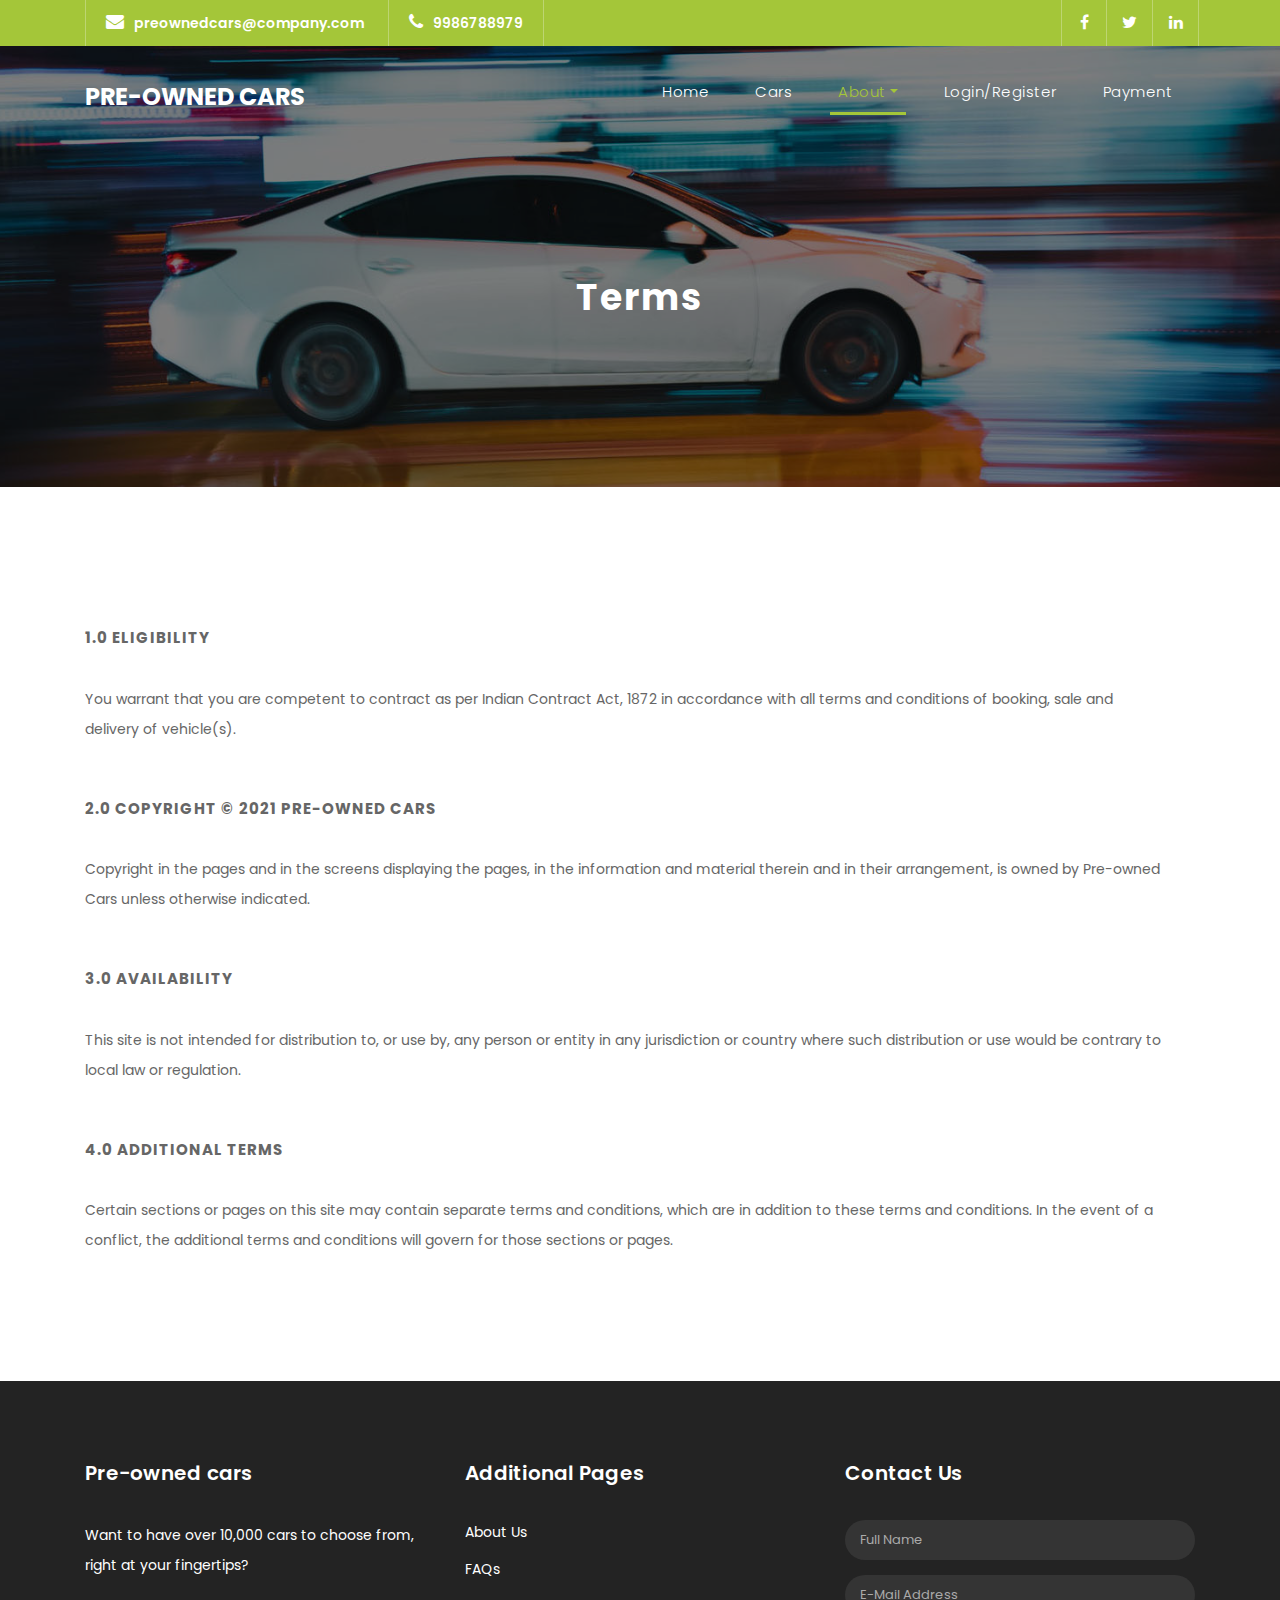
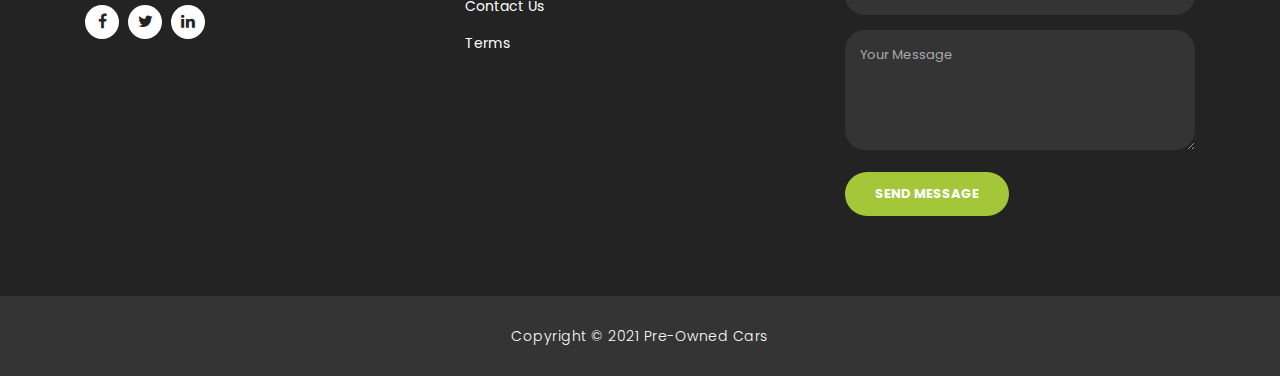
<file: terms.html>
<!DOCTYPE html>
<html lang="en">

  <head>

    <meta charset="utf-8">
    <meta name="viewport" content="width=device-width, initial-scale=1, shrink-to-fit=no">
    <meta name="description" content="">
    <meta name="author" content="">
    <link href="https://fonts.googleapis.com/css?family=Poppins:100,200,300,400,500,600,700,800,900&display=swap" rel="stylesheet">

    <title>Pre-Owned Cars</title>

    <!-- Bootstrap core CSS -->
    <link href="vendor/bootstrap/css/bootstrap.min.css" rel="stylesheet">

    <!-- Additional CSS Files -->
    <link rel="stylesheet" href="assets/css/fontawesome.css">
    <link rel="stylesheet" href="assets/css/style.css">
    <link rel="stylesheet" href="assets/css/owl.css">
  </head>

  <body>

    <!-- ***** Preloader Start ***** -->
    <div id="preloader">
        <div class="jumper">
            <div></div>
            <div></div>
            <div></div>
        </div>
    </div>  
    <!-- ***** Preloader End ***** -->

    <!-- Header -->
    <div class="sub-header">
      <div class="container">
        <div class="row">
          <div class="col-md-8 col-xs-12">
            <ul class="left-info">
              <li><a href="#"><i class="fa fa-envelope"></i>preownedcars@company.com</a></li>
              <li><a href="#"><i class="fa fa-phone"></i>9986788979</a></li>
            </ul>
          </div>
          <div class="col-md-4">
            <ul class="right-icons">
              <li><a href="#"><i class="fa fa-facebook"></i></a></li>
              <li><a href="#"><i class="fa fa-twitter"></i></a></li>
              <li><a href="#"><i class="fa fa-linkedin"></i></a></li>
            </ul>
          </div>
        </div>
      </div>
    </div>
    
    <header class="">
      <nav class="navbar navbar-expand-lg">
        <div class="container">
          <a class="navbar-brand" href="index.html"><h2>Pre-owned cars</h2></a>
          <button class="navbar-toggler" type="button" data-toggle="collapse" data-target="#navbarResponsive" aria-controls="navbarResponsive" aria-expanded="false" aria-label="Toggle navigation">
            <span class="navbar-toggler-icon"></span>
          </button>
          <div class="collapse navbar-collapse" id="navbarResponsive">
            <ul class="navbar-nav ml-auto">
              <li class="nav-item">
                <a class="nav-link" href="index.html">Home
                  <span class="sr-only">(current)</span>
                </a>
              </li>
              <li class="nav-item">
                <a class="nav-link" href="cars.html">Cars</a>
              </li>
              <li class="nav-item dropdown active">
                <a class="dropdown-toggle nav-link" data-toggle="dropdown" href="#" role="button" aria-haspopup="true" aria-expanded="false">About</a>
              
                <div class="dropdown-menu">
                    <a class="dropdown-item" href="about.html">About Us</a>
                    <a class="dropdown-item" href="testimonials.html">Testimonials</a>
                    <a class="dropdown-item" href="faq.html">FAQs</a>
                    <a class="dropdown-item active" href="terms.html">Terms</a>
                    <a class="dropdown-item" href="contact.html">Contact Us</a>
                </div>
              </li>
              <li class="nav-item">
                <a class="nav-link" href="login.html">Login/register</a>
              </li>
              <li class="nav-item">
                <a class="nav-link" href="payment.html">Payment</a>
              </li>
            </ul>
          </div>
        </div>
      </nav>
    </header>

    <!-- Page Content -->
    <div class="page-heading header-text">
      <div class="container">
        <div class="row">
          <div class="col-md-12">
            <h1>Terms</h1>
          </div>
        </div>
      </div>
    </div>

    <div class="more-info about-info">
      <div class="container">
        <div class="more-info-content">
          <div class="right-content">
            <span><strong>1.0 Eligibility</strong></span>
           
            <br>  
            <p>You warrant that you are competent to contract as per Indian Contract Act, 1872 in accordance with all terms and conditions of booking, sale and delivery of vehicle(s).</p>

            <br>

            <span><strong>2.0 Copyright © 2021 Pre-Owned Cars </strong></span>
            
            <br>  
            <p>Copyright in the pages and in the screens displaying the pages, in the information and material therein and in their arrangement, is owned by Pre-owned Cars unless otherwise indicated.</p>

            <br>

            <span><strong>3.0 Availability</strong></span>
            
            <br>  
            <p>This site is not intended for distribution to, or use by, any person or entity in any jurisdiction or country where such distribution or use would be contrary to local law or regulation.</p>

            <br>

            <span><strong>4.0 Additional Terms</strong></span>
            
            <br>  
            <p>Certain sections or pages on this site may contain separate terms and conditions, which are in addition to these terms and conditions. In the event of a conflict, the additional terms and conditions will govern for those sections or pages.</p>

            <br>  
            <br>  
            <br>  
            <br>  
          </div>
        </div>
      </div>
    </div>

    <!-- Footer Starts Here -->
    <footer>
      <div class="container">
        <div class="row">
          <div class="col-md-4 footer-item">
            <h4>Pre-owned cars</h4>
            <p>Want to have over 10,000 cars to choose from, right at your fingertips?</p>
            <ul class="social-icons">
              <li><a rel="nofollow" href="#" target="_blank"><i class="fa fa-facebook"></i></a></li>
              <li><a href="#"><i class="fa fa-twitter"></i></a></li>
              <li><a href="#"><i class="fa fa-linkedin"></i></a></li>
            </ul>
          </div>
          <div class="col-md-4 footer-item">
            <h4>Additional Pages</h4>
            <ul class="menu-list">
              <li><a href="about.html">About Us</a></li>
              <li><a href="faq.html">FAQs</a></li>
              <li><a href="contact.html">Contact Us</a></li>
              <li><a href="terms.html">Terms</a></li>
            </ul>
          </div>
          <div class="col-md-4 footer-item last-item">
            <h4>Contact Us</h4>
            <div class="contact-form">
              <form id="contact footer-contact" action="" method="post">
                <div class="row">
                  <div class="col-lg-12 col-md-12 col-sm-12">
                    <fieldset>
                      <input name="name" type="text" class="form-control" id="name" placeholder="Full Name" required="">
                    </fieldset>
                  </div>
                  <div class="col-lg-12 col-md-12 col-sm-12">
                    <fieldset>
                      <input name="email" type="text" class="form-control" id="email" pattern="[^ @]*@[^ @]*" placeholder="E-Mail Address" required="">
                    </fieldset>
                  </div>
                  <div class="col-lg-12">
                    <fieldset>
                      <textarea name="message" rows="6" class="form-control" id="message" placeholder="Your Message" required=""></textarea>
                    </fieldset>
                  </div>
                  <div class="col-lg-12">
                    <fieldset>
                      <button type="submit" id="form-submit" class="filled-button">Send Message</button>
                    </fieldset>
                  </div>
                </div>
              </form>
            </div>
          </div>
        </div>
      </div>
    </footer>
    
    <div class="sub-footer">
      <div class="container">
        <div class="row">
          <div class="col-md-12">
            <p>
              Copyright © 2021 Pre-Owned Cars 
            </p>
          </div>
        </div>
      </div>
    </div>

    <!-- Bootstrap core JavaScript -->
    <script src="vendor/jquery/jquery.min.js"></script>
    <script src="vendor/bootstrap/js/bootstrap.bundle.min.js"></script>

    <!-- Additional Scripts -->
    <script src="assets/js/custom.js"></script>
    <script src="assets/js/owl.js"></script>
    <script src="assets/js/slick.js"></script>
    <script src="assets/js/accordions.js"></script>

    <script language = "text/Javascript"> 
      cleared[0] = cleared[1] = cleared[2] = 0; //set a cleared flag for each field
      function clearField(t){                   //declaring the array outside of the
      if(! cleared[t.id]){                      // function makes it static and global
          cleared[t.id] = 1;  // you could use true and false, but that's more typing
          t.value='';         // with more chance of typos
          t.style.color='#fff';
          }
      }
    </script>

  </body>
</html>
</file>
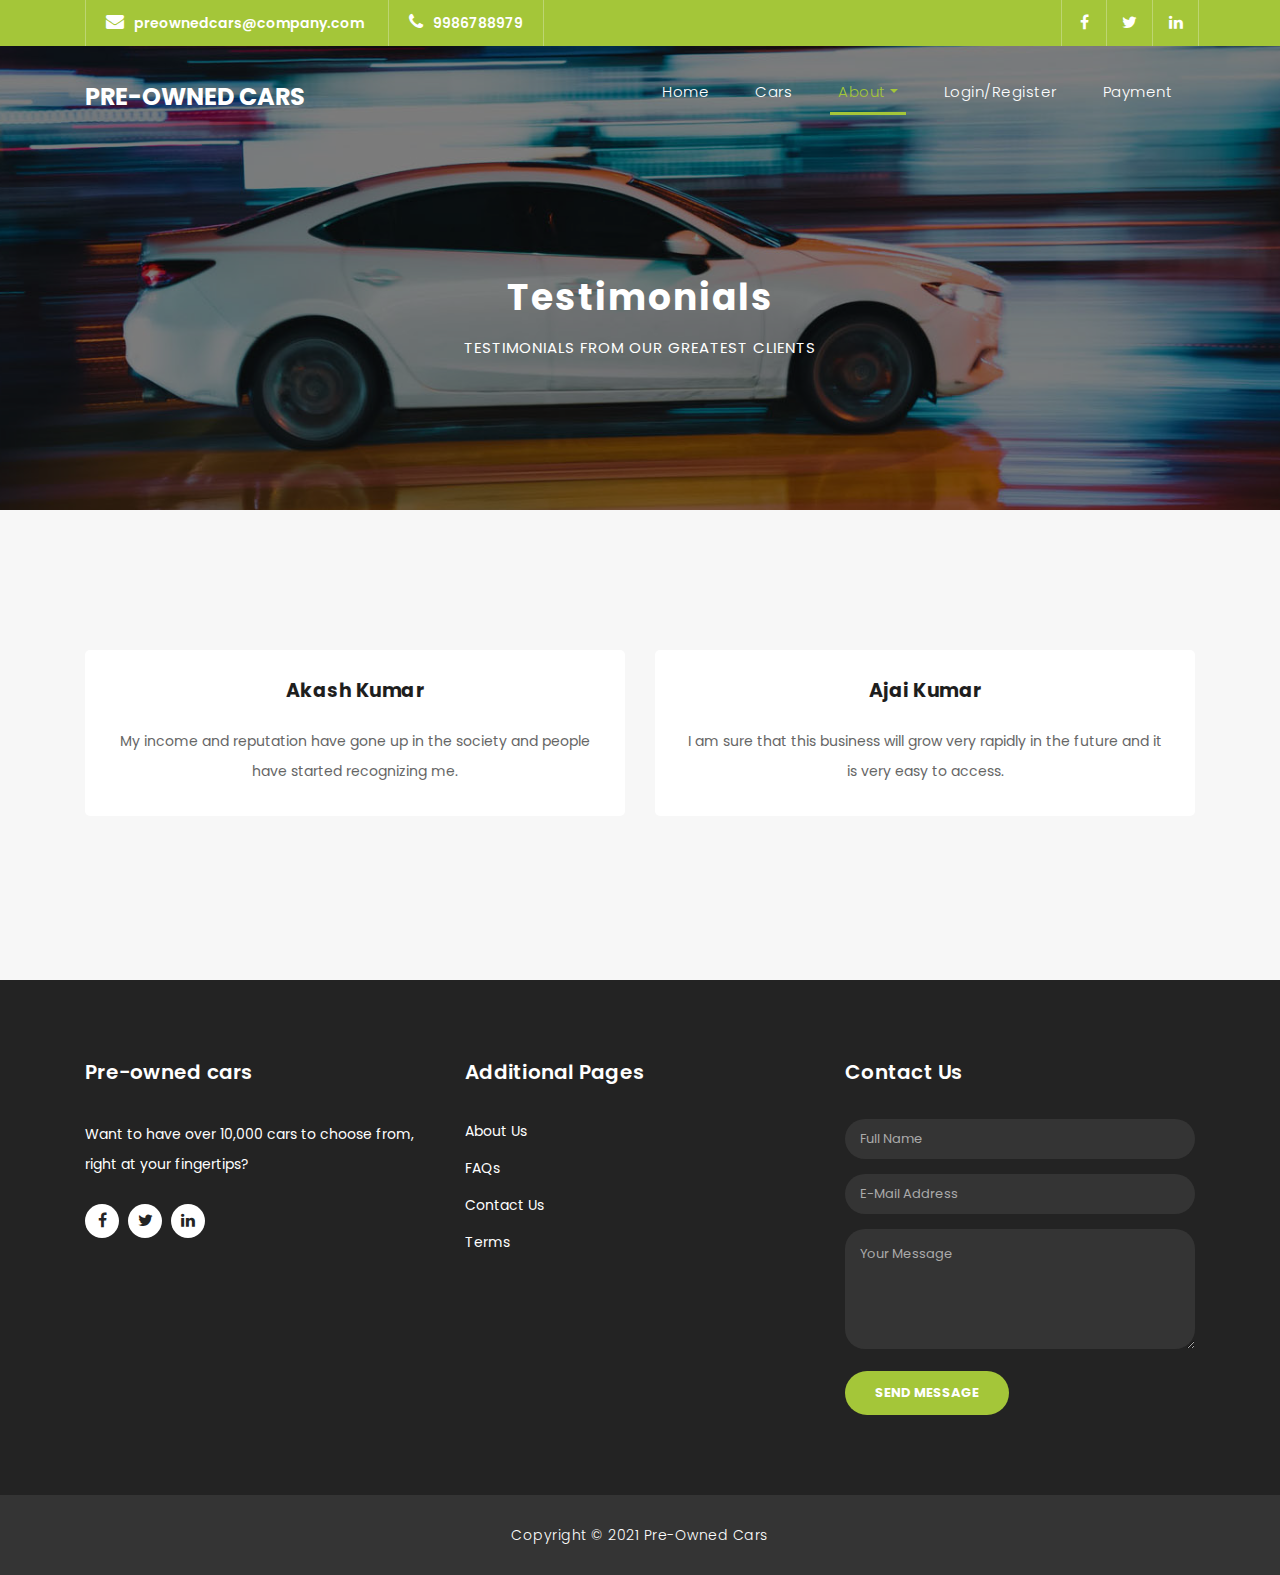
<file: testimonials.html>
<!DOCTYPE html>
<html lang="en">

  <head>

    <meta charset="utf-8">
    <meta name="viewport" content="width=device-width, initial-scale=1, shrink-to-fit=no">
    <meta name="description" content="">
    <meta name="author" content="">
    <link href="https://fonts.googleapis.com/css?family=Poppins:100,200,300,400,500,600,700,800,900&display=swap" rel="stylesheet">

    <title>Pre-Owned Cars</title>

    <!-- Bootstrap core CSS -->
    <link href="vendor/bootstrap/css/bootstrap.min.css" rel="stylesheet">

    <!-- Additional CSS Files -->
    <link rel="stylesheet" href="assets/css/fontawesome.css">
    <link rel="stylesheet" href="assets/css/style.css">
    <link rel="stylesheet" href="assets/css/owl.css">
  </head>

  <body>

    <!-- ***** Preloader Start ***** -->
    <div id="preloader">
        <div class="jumper">
            <div></div>
            <div></div>
            <div></div>
        </div>
    </div>  
    <!-- ***** Preloader End ***** -->

    <!-- Header -->
    <div class="sub-header">
      <div class="container">
        <div class="row">
          <div class="col-md-8 col-xs-12">
            <ul class="left-info">
              <li><a href="#"><i class="fa fa-envelope"></i>preownedcars@company.com</a></li>
              <li><a href="#"><i class="fa fa-phone"></i>9986788979</a></li>
            </ul>
          </div>
          <div class="col-md-4">
            <ul class="right-icons">
              <li><a href="#"><i class="fa fa-facebook"></i></a></li>
              <li><a href="#"><i class="fa fa-twitter"></i></a></li>
              <li><a href="#"><i class="fa fa-linkedin"></i></a></li>
            </ul>
          </div>
        </div>
      </div>
    </div>
    
    <header class="">
      <nav class="navbar navbar-expand-lg">
        <div class="container">
          <a class="navbar-brand" href="index.html"><h2>Pre-owned cars</h2></a>
          <button class="navbar-toggler" type="button" data-toggle="collapse" data-target="#navbarResponsive" aria-controls="navbarResponsive" aria-expanded="false" aria-label="Toggle navigation">
            <span class="navbar-toggler-icon"></span>
          </button>
          <div class="collapse navbar-collapse" id="navbarResponsive">
            <ul class="navbar-nav ml-auto">
              <li class="nav-item">
                <a class="nav-link" href="index.html">Home
                  <span class="sr-only">(current)</span>
                </a>
              </li>
              <li class="nav-item">
                <a class="nav-link" href="cars.html">Cars</a>
              </li>
              <li class="nav-item dropdown active">
                <a class="dropdown-toggle nav-link" data-toggle="dropdown" href="#" role="button" aria-haspopup="true" aria-expanded="false">About</a>
              
                <div class="dropdown-menu">
                    <a class="dropdown-item" href="about.html">About Us</a>
                    <a class="dropdown-item active" href="testimonials.html">Testimonials</a>
                    <a class="dropdown-item" href="faq.html">FAQs</a>
                    <a class="dropdown-item" href="terms.html">Terms</a>
                    <a class="dropdown-item" href="contact.html">Contact Us</a>
                </div>
              </li>
              <li class="nav-item">
                <a class="nav-link" href="login.html">Login/register</a>
              </li>
              <li class="nav-item">
                <a class="nav-link" href="payment.html">Payment</a>
              </li>
            </ul>
          </div>
        </div>
      </nav>
    </header>

    <!-- Page Content -->
    <div class="page-heading header-text">
      <div class="container">
        <div class="row">
          <div class="col-md-12">
            <h1>Testimonials</h1>
            <span>testimonials from our greatest clients</span>
          </div>
        </div>
      </div>
    </div>

    <div class="testimonials" style="margin: 0">
      <div class="container">
        <div class="row">
          <div class="col-md-12">
            <div class="owl-testimonials owl-carousel">
              
              <div class="testimonial-item">
                <div class="inner-content">
                  <h4>Akash Kumar</h4>
                  <br>
                  <p>My income and reputation have gone up in the society and people have started recognizing me.</p>
                </div>
              </div>
              
              <div class="testimonial-item">
                <div class="inner-content">
                  <h4>Ajai Kumar</h4>
                  <br>
                  <p>I am sure that this business will grow very rapidly in the future and it is very easy to access.</p>
                </div>
              </div>
              
              <div class="testimonial-item">
                <div class="inner-content">
                  <h4>Nivin Menon</h4>
                  <br>
                  <p>My experience with Pre-owned cars has been truly enriching and true value for money and peace of mind.</p>
                </div>
              </div>
              
              <div class="testimonial-item">
                <div class="inner-content">
                  <h4>Ashwin Kumar </h4>
                  <br>
                  <p>Selling certified used cars under Pre-owned cars has a good value for money and the cars are in good condition.</p>
                </div>
              </div>
              
            </div>
          </div>
        </div>
      </div>
    </div>

    <!-- Footer Starts Here -->
    <footer>
      <div class="container">
        <div class="row">
          <div class="col-md-4 footer-item">
            <h4>Pre-owned cars</h4>
            <p>Want to have over 10,000 cars to choose from, right at your fingertips?</p>
            <ul class="social-icons">
              <li><a rel="nofollow" href="#" target="_blank"><i class="fa fa-facebook"></i></a></li>
              <li><a href="#"><i class="fa fa-twitter"></i></a></li>
              <li><a href="#"><i class="fa fa-linkedin"></i></a></li>
            </ul>
          </div>
          <div class="col-md-4 footer-item">
            <h4>Additional Pages</h4>
            <ul class="menu-list">
              <li><a href="about.html">About Us</a></li>
              <li><a href="faq.html">FAQs</a></li>
              <li><a href="contact.html">Contact Us</a></li>
              <li><a href="terms.html">Terms</a></li>
            </ul>
          </div>
          <div class="col-md-4 footer-item last-item">
            <h4>Contact Us</h4>
            <div class="contact-form">
              <form id="contact footer-contact" action="" method="post">
                <div class="row">
                  <div class="col-lg-12 col-md-12 col-sm-12">
                    <fieldset>
                      <input name="name" type="text" class="form-control" id="name" placeholder="Full Name" required="">
                    </fieldset>
                  </div>
                  <div class="col-lg-12 col-md-12 col-sm-12">
                    <fieldset>
                      <input name="email" type="text" class="form-control" id="email" pattern="[^ @]*@[^ @]*" placeholder="E-Mail Address" required="">
                    </fieldset>
                  </div>
                  <div class="col-lg-12">
                    <fieldset>
                      <textarea name="message" rows="6" class="form-control" id="message" placeholder="Your Message" required=""></textarea>
                    </fieldset>
                  </div>
                  <div class="col-lg-12">
                    <fieldset>
                      <button type="submit" id="form-submit" class="filled-button">Send Message</button>
                    </fieldset>
                  </div>
                </div>
              </form>
            </div>
          </div>
        </div>
      </div>
    </footer>
    
    <div class="sub-footer">
      <div class="container">
        <div class="row">
          <div class="col-md-12">
            <p>
              Copyright © 2021 Pre-Owned Cars
            </p>
          </div>
        </div>
      </div>
    </div>

    <!-- Bootstrap core JavaScript -->
    <script src="vendor/jquery/jquery.min.js"></script>
    <script src="vendor/bootstrap/js/bootstrap.bundle.min.js"></script>

    <!-- Additional Scripts -->
    <script src="assets/js/custom.js"></script>
    <script src="assets/js/owl.js"></script>
    <script src="assets/js/slick.js"></script>
    <script src="assets/js/accordions.js"></script>

    <script language = "text/Javascript"> 
      cleared[0] = cleared[1] = cleared[2] = 0; //set a cleared flag for each field
      function clearField(t){                   //declaring the array outside of the
      if(! cleared[t.id]){                      // function makes it static and global
          cleared[t.id] = 1;  // you could use true and false, but that's more typing
          t.value='';         // with more chance of typos
          t.style.color='#fff';
          }
      }
    </script>

  </body>
</html>
</file>
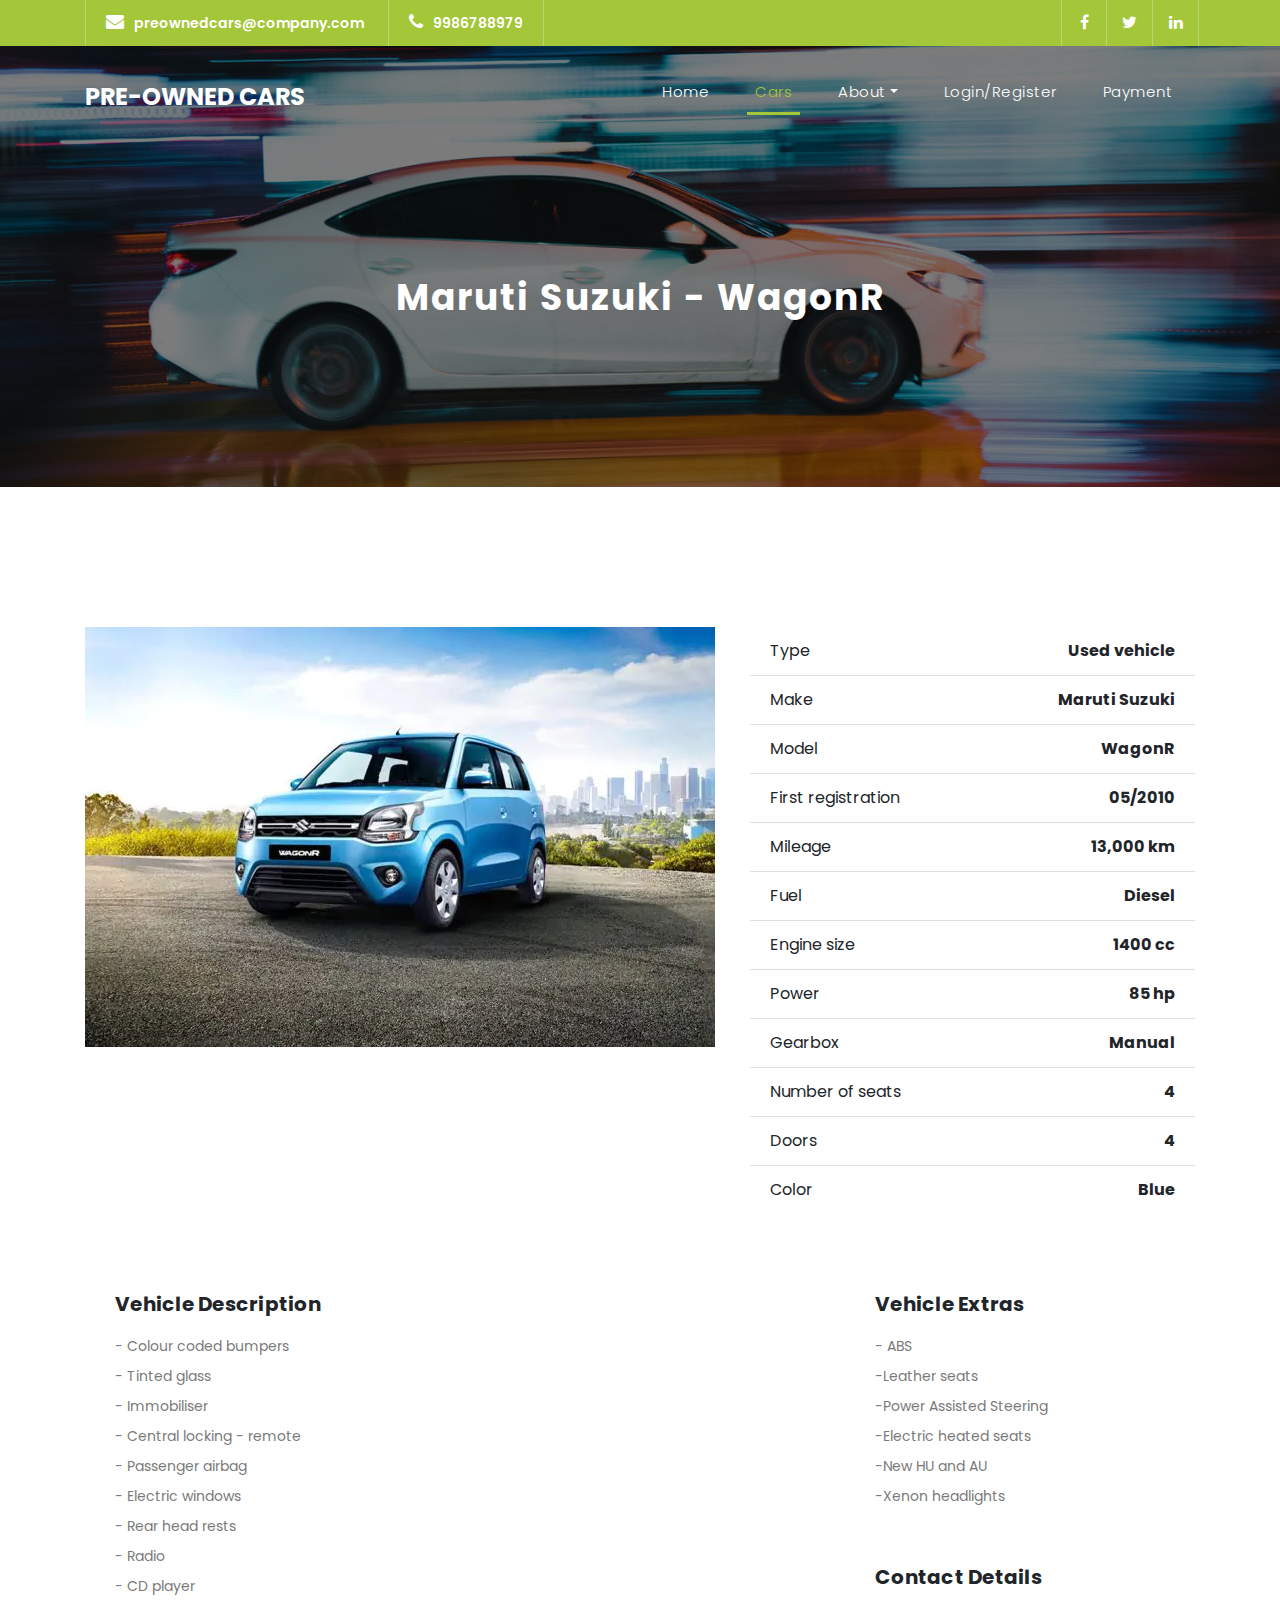
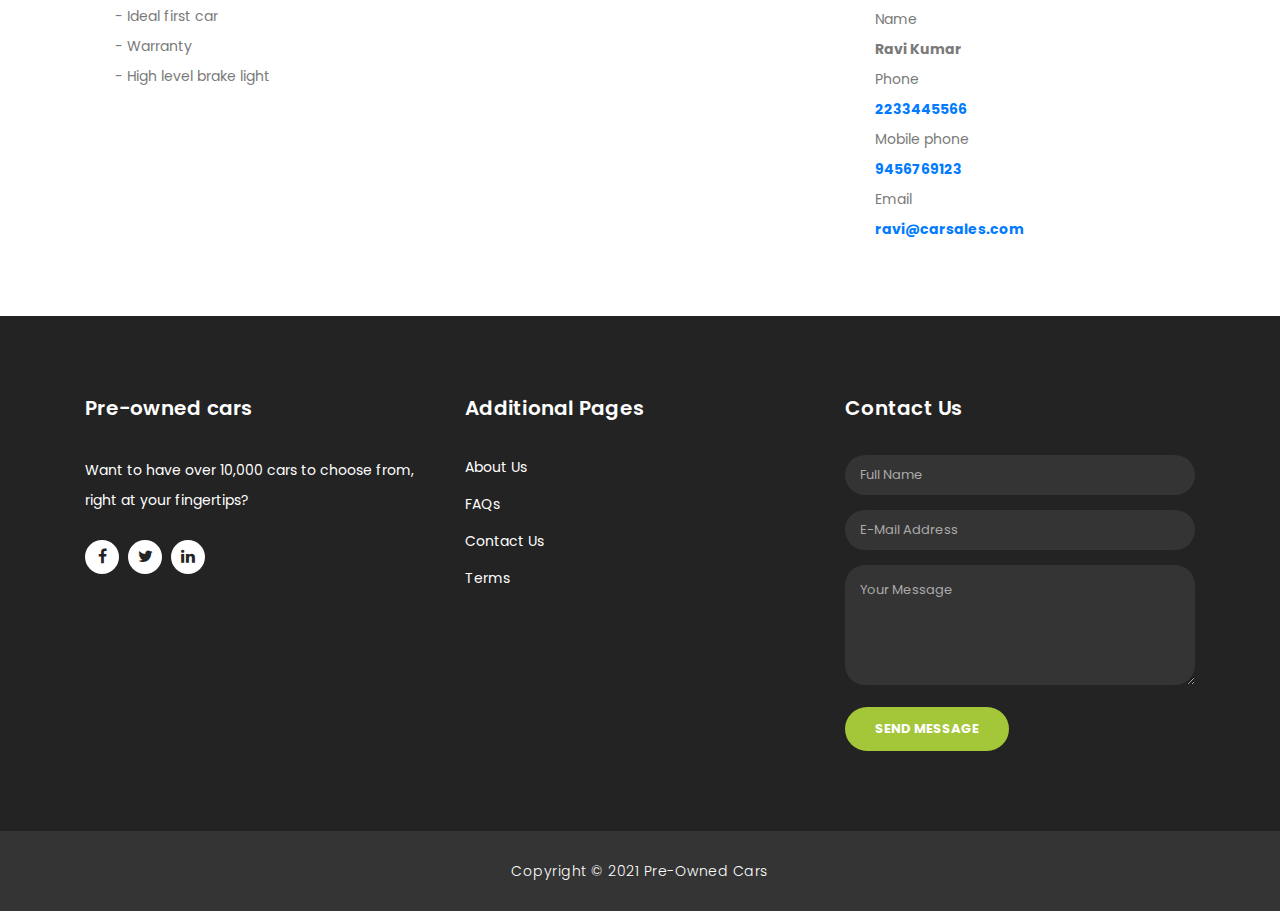
<file: wagonr.html>
<!DOCTYPE html>
<html lang="en">

  <head>

    <meta charset="utf-8">
    <meta name="viewport" content="width=device-width, initial-scale=1, shrink-to-fit=no">
    <meta name="description" content="">
    <meta name="author" content="">
    <link href="https://fonts.googleapis.com/css?family=Poppins:100,200,300,400,500,600,700,800,900&display=swap" rel="stylesheet">

    <title>Pre-Owned Cars</title>

    <!-- Bootstrap core CSS -->
    <link href="vendor/bootstrap/css/bootstrap.min.css" rel="stylesheet">

    <!-- Additional CSS Files -->
    <link rel="stylesheet" href="assets/css/fontawesome.css">
    <link rel="stylesheet" href="assets/css/style.css">
    <link rel="stylesheet" href="assets/css/owl.css">
  </head>

  <body>

    <!-- ***** Preloader Start ***** -->
    <div id="preloader">
        <div class="jumper">
            <div></div>
            <div></div>
            <div></div>
        </div>
    </div>  
    <!-- ***** Preloader End ***** -->

    <!-- Header -->
    <div class="sub-header">
      <div class="container">
        <div class="row">
          <div class="col-md-8 col-xs-12">
            <ul class="left-info">
              <li><a href="#"><i class="fa fa-envelope"></i>preownedcars@company.com</a></li>
              <li><a href="#"><i class="fa fa-phone"></i>9986788979</a></li>
            </ul>
          </div>
          <div class="col-md-4">
            <ul class="right-icons">
              <li><a href="#"><i class="fa fa-facebook"></i></a></li>
              <li><a href="#"><i class="fa fa-twitter"></i></a></li>
              <li><a href="#"><i class="fa fa-linkedin"></i></a></li>
            </ul>
          </div>
        </div>
      </div>
    </div>
    
    <header class="">
      <nav class="navbar navbar-expand-lg">
        <div class="container">
          <a class="navbar-brand" href="index.html"><h2>Pre-owned cars</h2></a>
          <button class="navbar-toggler" type="button" data-toggle="collapse" data-target="#navbarResponsive" aria-controls="navbarResponsive" aria-expanded="false" aria-label="Toggle navigation">
            <span class="navbar-toggler-icon"></span>
          </button>
          <div class="collapse navbar-collapse" id="navbarResponsive">
            <ul class="navbar-nav ml-auto">
              <li class="nav-item">
                <a class="nav-link" href="index.html">Home
                  <span class="sr-only">(current)</span>
                </a>
              </li>
              <li class="nav-item active">
                <a class="nav-link" href="cars.html">Cars</a>
              </li>
              <li class="nav-item dropdown">
                <a class="dropdown-toggle nav-link" data-toggle="dropdown" href="#" role="button" aria-haspopup="true" aria-expanded="false">About</a>
              
                <div class="dropdown-menu">
                    <a class="dropdown-item" href="about.html">About Us</a>
                    <a class="dropdown-item" href="testimonials.html">Testimonials</a>
                    <a class="dropdown-item" href="faq.html">FAQs</a>
                    <a class="dropdown-item" href="terms.html">Terms</a>
                    <a class="dropdown-item" href="contact.html">Contact Us</a>
                </div>
              </li>
              <li class="nav-item">
                <a class="nav-link" href="login.html">Login/register</a>
              </li>
              <li class="nav-item">
                <a class="nav-link" href="payment.html">Payment</a>
              </li>
            </ul>
          </div>
        </div>
      </nav>
    </header>

    <!-- Page Content -->
    <div class="page-heading header-text">
      <div class="container">
        <div class="row">
          <div class="col-md-12">
            <h1>Maruti Suzuki - WagonR</h1>
          </div>
        </div>
      </div>
    </div>

    <div class="services">
      <div class="container">
        <div class="row">
          <div class="col-md-7">
            <div>
              <img src="assets/images/wagonr.jpg" alt="" class="img-fluid wc-image">
            </div>

            <br>

           

            <br>
          </div>

          <div class="col-md-5">
            <form action="#" method="post" class="form">
              <ul class="list-group list-group-flush">
               <li class="list-group-item">
                    <div class="clearfix">
                         <span class="pull-left">Type</span>

                         <strong class="pull-right">Used vehicle</strong>
                    </div>
               </li>

               <li class="list-group-item">
                    <div class="clearfix">
                         <span class="pull-left">Make</span>

                         <strong class="pull-right">Maruti Suzuki</strong>
                    </div>
               </li>

               <li class="list-group-item">
                    <div class="clearfix">
                         <span class="pull-left"> Model</span>

                         <strong class="pull-right">WagonR</strong>
                    </div>
               </li>

               <li class="list-group-item">
                    <div class="clearfix">
                         <span class="pull-left">First registration</span>

                         <strong class="pull-right">05/2010</strong>
                    </div>
               </li>

               <li class="list-group-item">
                    <div class="clearfix">
                         <span class="pull-left">Mileage</span>

                         <strong class="pull-right">13,000 km</strong>
                    </div>
               </li>

               <li class="list-group-item">
                    <div class="clearfix">
                         <span class="pull-left">Fuel</span>

                         <strong class="pull-right">Diesel</strong>
                    </div>
               </li>

               <li class="list-group-item">
                    <div class="clearfix">
                         <span class="pull-left">Engine size</span>

                         <strong class="pull-right">1400 cc</strong>
                    </div>
               </li>

               <li class="list-group-item">
                    <div class="clearfix">
                         <span class="pull-left">Power</span>

                         <strong class="pull-right">85 hp</strong>
                    </div>
               </li>


               <li class="list-group-item">
                    <div class="clearfix">
                         <span class="pull-left">Gearbox</span>

                         <strong class="pull-right">Manual</strong>
                    </div>
               </li>

               <li class="list-group-item">
                    <div class="clearfix">
                         <span class="pull-left">Number of seats</span>

                         <strong class="pull-right">4</strong>
                    </div>
               </li>

               <li class="list-group-item">
                    <div class="clearfix">
                         <span class="pull-left">Doors</span>

                         <strong class="pull-right">4</strong>
                    </div>
               </li>

               <li class="list-group-item">
                    <div class="clearfix">
                         <span class="pull-left">Color</span>

                         <strong class="pull-right">Blue</strong>
                    </div>
               </li>
              </ul>
            </form>

            <br>
          </div>
        </div>

        <br>

        <div class="row">
          <div class="col-md-8">
            <div class="tabs-content">
              <h4>Vehicle Description</h4>

              <p>- Colour coded bumpers<br>- Tinted glass<br>- Immobiliser<br>- Central locking - remote<br>- Passenger airbag<br>- Electric windows<br>- Rear head rests<br>- Radio<br>- CD player<br>- Ideal first car<br>- Warranty<br>- High level brake light<br></p>

              <br>
            </div>
          </div>

          <div class="col-md-4">
            <div class="tabs-content">
              <h4>Vehicle Extras</h4>

              <p>- ABS <br>-Leather seats <br>-Power Assisted Steering <br>-Electric heated seats <br>-New HU and AU <br>-Xenon headlights</p>
            </div>

            <br>
            <br>

            <div class="tabs-content">
              <h4>Contact Details</h4>

              <p>
                <span>Name</span>
              
                <br>
              
                <strong>Ravi Kumar</strong>
              </p>
              
              <p>
                <span>Phone</span>
              
                <br>
                
                <strong>
                  <a href="tel:2234455566">2233445566</a>
                </strong>
              </p>
              
              <p>
                <span>Mobile phone</span>
              
                <br>
                
                <strong>
                  <a href="tel:945679123">9456769123</a>
                </strong>
              </p>
              
              <p>
                <span>Email</span>
              
                <br>
                
                <strong>
                  <a href="mailto:ravi@carsales.com">ravi@carsales.com</a>
                </strong>
              </p>
            </div>

            <br>
          </div>
        </div>

        <br>
        <br>
        <br>
      </div>
    </div>

    <!-- Footer Starts Here -->
    <footer>
      <div class="container">
        <div class="row">
          <div class="col-md-4 footer-item">
            <h4>Pre-owned cars</h4>
            <p>Want to have over 10,000 cars to choose from, right at your fingertips?</p>
            <ul class="social-icons">
              <li><a rel="nofollow" href="#" target="_blank"><i class="fa fa-facebook"></i></a></li>
              <li><a href="#"><i class="fa fa-twitter"></i></a></li>
              <li><a href="#"><i class="fa fa-linkedin"></i></a></li>
            </ul>
          </div>
          <div class="col-md-4 footer-item">
            <h4>Additional Pages</h4>
            <ul class="menu-list">
              <li><a href="about.html">About Us</a></li>
              <li><a href="faq.html">FAQs</a></li>
              <li><a href="contact.html">Contact Us</a></li>
              <li><a href="terms.html">Terms</a></li>
            </ul>
          </div>
          <div class="col-md-4 footer-item last-item">
            <h4>Contact Us</h4>
            <div class="contact-form">
              <form id="contact footer-contact" action="" method="post">
                <div class="row">
                  <div class="col-lg-12 col-md-12 col-sm-12">
                    <fieldset>
                      <input name="name" type="text" class="form-control" id="name" placeholder="Full Name" required="">
                    </fieldset>
                  </div>
                  <div class="col-lg-12 col-md-12 col-sm-12">
                    <fieldset>
                      <input name="email" type="text" class="form-control" id="email" pattern="[^ @]*@[^ @]*" placeholder="E-Mail Address" required="">
                    </fieldset>
                  </div>
                  <div class="col-lg-12">
                    <fieldset>
                      <textarea name="message" rows="6" class="form-control" id="message" placeholder="Your Message" required=""></textarea>
                    </fieldset>
                  </div>
                  <div class="col-lg-12">
                    <fieldset>
                      <button type="submit" id="form-submit" class="filled-button">Send Message</button>
                    </fieldset>
                  </div>
                </div>
              </form>
            </div>
          </div>
        </div>
      </div>
    </footer>
    
    <div class="sub-footer">
      <div class="container">
        <div class="row">
          <div class="col-md-12">
            <p>
              Copyright © 2021 Pre-Owned Cars 
            </p>
          </div>
        </div>
      </div>
    </div>

    <!-- Modal -->
    <div class="modal fade" id="exampleModal" tabindex="-1" role="dialog" aria-labelledby="exampleModalLabel" aria-hidden="true" style="margin-top: 70px;">
      <div class="modal-dialog modal-lg" role="document">
        <div class="modal-content">
          <div class="modal-header">
            <h5 class="modal-title" id="exampleModalLabel">Book Now</h5>
            <button type="button" class="close" data-dismiss="modal" aria-label="Close">
              <span aria-hidden="true">&times;</span>
            </button>
          </div>
          <div class="modal-body">
              <form action="#" id="contact">
                  <div class="row">
                   <div class="col-md-6">
                    <div class="form-group">
                      <fieldset>
                        <input type="text" class="form-control" placeholder="Pick-up location" required="">
                      </fieldset>
                    </div>
                   </div>

                   <div class="col-md-6">
                    <div class="form-group">
                      <fieldset>
                        <input type="text" class="form-control" placeholder="Return location" required="">
                      </fieldset>
                    </div>
                   </div>
                  </div>

                  <div class="row">
                   <div class="col-md-6">
                    <div class="form-group">
                      <fieldset>
                        <input type="text" class="form-control" placeholder="Pick-up date/time" required="">
                      </fieldset>
                    </div>
                   </div>

                   <div class="col-md-6">
                    <div class="form-group">
                      <fieldset>
                        <input type="text" class="form-control" placeholder="Return date/time" required="">
                      </fieldset>
                    </div>
                   </div>
                  </div>

                  <div class="form-group">
                    <fieldset>
                      <input type="text" class="form-control" placeholder="Enter full name" required="">
                    </fieldset>
                  </div>

                  <div class="row">
                   <div class="col-md-6">
                    <div class="form-group">
                      <fieldset>
                        <input type="text" class="form-control" placeholder="Enter email address" required="">
                      </fieldset>
                    </div>
                   </div>

                   <div class="col-md-6">
                    <div class="form-group">
                      <fieldset>
                        <input type="text" class="form-control" placeholder="Enter phone" required="">
                      </fieldset>
                    </div>
                   </div>
                  </div>
              </form>
          </div>
          <div class="modal-footer">
            <button type="button" class="btn btn-secondary" data-dismiss="modal">Cancel</button>
            <button type="button" class="btn btn-primary">Book Now</button>
          </div>
        </div>
      </div>
    </div>

    <!-- Bootstrap core JavaScript -->
    <script src="vendor/jquery/jquery.min.js"></script>
    <script src="vendor/bootstrap/js/bootstrap.bundle.min.js"></script>

    <!-- Additional Scripts -->
    <script src="assets/js/custom.js"></script>
    <script src="assets/js/owl.js"></script>
    <script src="assets/js/slick.js"></script>
    <script src="assets/js/accordions.js"></script>

    <script language = "text/Javascript"> 
      cleared[0] = cleared[1] = cleared[2] = 0; //set a cleared flag for each field
      function clearField(t){                   //declaring the array outside of the
      if(! cleared[t.id]){                      // function makes it static and global
          cleared[t.id] = 1;  // you could use true and false, but that's more typing
          t.value='';         // with more chance of typos
          t.style.color='#fff';
          }
      }
    </script>

  </body>
</html>
</file>
<file: assets/css/style.css>
body {
  font-family: 'Poppins', sans-serif;
  overflow-x: hidden;
  text-rendering: optimizeLegibility;
  -webkit-font-smoothing: antialiased;
  -moz-osx-font-smoothing: grayscale;
}
p {
	margin-bottom: 0px;
	font-size: 14px;
	color: #666666;
	line-height: 30px;
}
a {
	text-decoration: none!important;
}
ul {
	padding: 0;
	margin: 0;
	list-style: none;
}

h1,h2,h3,h4,h5,h6 {
	margin: 0px;
}

a.filled-button {
	background-color: #a4c639;
	color: #fff;
	font-size: 13px;
	text-transform: uppercase;
	font-weight: 700;
	padding: 12px 30px;
	border-radius: 30px;
	display: inline-block;
	transition: all 0.3s;
}

a.filled-button:hover {
	background-color: #fff;
	color: #a4c639;
}

a.border-button {
	background-color: transparent;
	color: #fff;
	border: 2px solid #fff;
	font-size: 13px;
	text-transform: uppercase;
	font-weight: 700;
	padding: 10px 28px;
	border-radius: 30px;
	display: inline-block;
	transition: all 0.3s;
}

a.border-button:hover {
	background-color: #fff;
	color: #a4c639;
}

.section-heading {
	text-align: center;
	margin-bottom: 80px;
}

.section-heading h2 {
	font-size: 36px;
	font-weight: 600;
	color: #1e1e1e;
}

.section-heading em {
	font-style: normal;
	color: #a4c639;
}

.section-heading span {
	display: block;
	margin-top: 15px;
	text-transform: uppercase;
	font-size: 15px;
	color: #666;
	letter-spacing: 1px;
}

#preloader {
  overflow: hidden;
  background: #a4c639;
  left: 0;
  right: 0;
  top: 0;
  bottom: 0;
  position: fixed;
  z-index: 9999999;
  color: #fff;
}

#preloader .jumper {
  left: 0;
  top: 0;
  right: 0;
  bottom: 0;
  display: block;
  position: absolute;
  margin: auto;
  width: 50px;
  height: 50px;
}

#preloader .jumper > div {
  background-color: #fff;
  width: 10px;
  height: 10px;
  border-radius: 100%;
  -webkit-animation-fill-mode: both;
  animation-fill-mode: both;
  position: absolute;
  opacity: 0;
  width: 50px;
  height: 50px;
  -webkit-animation: jumper 1s 0s linear infinite;
  animation: jumper 1s 0s linear infinite;
}

#preloader .jumper > div:nth-child(2) {
  -webkit-animation-delay: 0.33333s;
  animation-delay: 0.33333s;
}

#preloader .jumper > div:nth-child(3) {
  -webkit-animation-delay: 0.66666s;
  animation-delay: 0.66666s;
}

@-webkit-keyframes jumper {
  0% {
    opacity: 0;
    -webkit-transform: scale(0);
    transform: scale(0);
  }
  5% {
    opacity: 1;
  }
  100% {
    -webkit-transform: scale(1);
    transform: scale(1);
    opacity: 0;
  }
}

@keyframes jumper {
  0% {
    opacity: 0;
    -webkit-transform: scale(0);
    transform: scale(0);
  }
  5% {
    opacity: 1;
  }
  100% {
    opacity: 0;
  }
}

/* Sub Header Style */

.sub-header {
	background-color: #a4c639;
	height: 46px;
	line-height: 46px;
}

.sub-header ul li {
	display: inline-block;
}

.sub-header ul.left-info li {
	border-left: 1px solid rgba(250,250,250,0.3);
	padding: 0px 20px;
}

.sub-header ul.left-info li:last-child {
	border-right: 1px solid rgba(250,250,250,0.3);
}

.sub-header ul.left-info li i {
	margin-right: 10px;
	font-size: 18px;
}

.sub-header ul.left-info li a {
	color: #fff;
	font-size: 14px;
	font-weight: 600;
}

.sub-header ul.right-icons {
	float: right;
}

.sub-header ul.right-icons li {
	margin-right: -4px;
	width: 46px;
	display: inline-block;
	text-align: center;
	border-right: 1px solid rgba(250,250,250,0.3);
}

.sub-header ul.right-icons li:first-child {
	border-left: 1px solid rgba(250,250,250,0.3);
}

.sub-header ul.right-icons li a {
	color: #fff;
	transition: all 0.3s;
}

.sub-header ul.right-icons li a:hover {
	opacity: 0.75;
}



/* Header Style */
header {
	position: absolute;
	z-index: 99999;
	width: 100%;
	background-color: transparent!important;
	height: 80px;
	-webkit-transition: all 0.3s ease-in-out 0s;
    -moz-transition: all 0.3s ease-in-out 0s;
    -o-transition: all 0.3s ease-in-out 0s;
    transition: all 0.3s ease-in-out 0s;
}
header .navbar {
	padding: 20px 0px;
}
.background-header .navbar {
	padding: 10px 0px;
}
.background-header {
	top: 0;
	position: fixed;
	background-color: #fff!important;
	box-shadow: 0px 1px 10px rgba(0,0,0,0.1);
}
.background-header .navbar-brand h2 {
	color: #a4c639!important;
}
.background-header .navbar-nav a.nav-link {
	color: #1e1e1e!important;
}
.background-header .navbar-nav .nav-link:hover,
.background-header .navbar-nav .active>.nav-link,
.background-header .navbar-nav .nav-link.active,
.background-header .navbar-nav .nav-link.show,
.background-header .navbar-nav .show>.nav-link {
	color: #a4c639!important;
}
.navbar .navbar-brand {
	float: 	left;
	margin-top: 12px;
	outline: none;
}
.navbar .navbar-brand h2 {
	color: #fff;
	text-transform: uppercase;
	font-size: 24px;
	font-weight: 700;
	-webkit-transition: all .3s ease 0s;
    -moz-transition: all .3s ease 0s;
    -o-transition: all .3s ease 0s;
    transition: all .3s ease 0s;
}
.navbar .navbar-brand h2 em {
	font-style: normal;
	font-size: 16px;
}
#navbarResponsive {
	z-index: 999;
}
.navbar-collapse {
	text-align: center;
}
.navbar .navbar-nav .nav-item {
	margin: 0px 15px;
}
.navbar .navbar-nav a.nav-link {
	text-transform: capitalize;
	font-size: 15px;
	font-weight: 300;
	letter-spacing: 0.5px;
	color: #fff;
	transition: all 0.5s;
	margin-top: 5px;
}
.navbar .navbar-nav .nav-link:hover,
.navbar .navbar-nav .active>.nav-link,
.navbar .navbar-nav .nav-link.active,
.navbar .navbar-nav .nav-link.show,
.navbar .navbar-nav .show>.nav-link {
	color: #a4c639;
	border-bottom: 3px solid #a4c639;
}
.navbar .navbar-toggler-icon {
	background-image: none;
}
.navbar .navbar-toggler {
	border-color: #fff;
	background-color: #fff;	
	height: 36px;
	outline: none;
	border-radius: 0px;
	position: absolute;
	right: 30px;
	top: 20px;
}
.navbar .navbar-toggler-icon:after {
	content: '\f0c9';
	color: #a4c639;
	font-size: 18px;
	line-height: 26px;
	font-family: 'FontAwesome';
}





.img-fill{
  width: 100%;
  display: block;
  overflow: hidden;
  position: relative;
  text-align: center
}
.img-fill:before {
	content: '';
	z-index: 1;
	position: absolute;
	top: 0;
	left: 0;
	bottom:0;
	right: 0;
	background-color: rgba(0,0,0,.6)
}
.Modern-Slider .text-content{
	z-index: 2;
}

.img-fill img {
  min-height: 100%;
  min-width: 100%;
  position: relative;
  display: inline-block;
  max-width: none;
}

*,
*:before,
*:after {
  -webkit-box-sizing: border-box;
  box-sizing: border-box;
  -webkit-font-smoothing: antialiased;
  -moz-osx-font-smoothing: grayscale;
}

.Grid1k {
  padding: 0 15px;
  max-width: 1200px;
  margin: auto;
}

.blocks-box,
.slick-slider {
  margin: 0;
  padding: 0!important;
}

.slick-slide {
  float: left;
  padding: 0;
}

.Modern-Slider .item .img-fill {
	background-size: cover;
	background-position: center center;
	background-repeat: no-repeat;
	height:95vh;
}

.Modern-Slider .item-1 .img-fill {
	background-image: url(../images/slider-image-1-1920x900.jpg);
}

.Modern-Slider .item-2 .img-fill {
	background-image: url(../images/slider-image-2-1920x900.jpg);
}

.Modern-Slider .item-3 .img-fill {
	background-image: url(../images/slider-image-3-1920x900.jpg);
}

.Modern-Slider .NextArrow{
  position:absolute;
  top:50%;
  right:30px;
  border:0 none;
  background-color: transparent;
  text-align:center;
  font-size: 36px;
  font-family: 'FontAwesome';
  color:#FFF;
  z-index:5;
  outline: none;
  cursor: pointer;
}

.Modern-Slider .NextArrow:before{
  content:'\f105';
}

.Modern-Slider .PrevArrow {
  position:absolute;
  top:50%;
  left:30px;
  border:0 none;
  background-color: transparent;
  text-align:center;
  font-size: 36px;
  font-family: 'FontAwesome';
  color:#FFF;
  z-index:5;
  outline: none;
  cursor: pointer;
}

.Modern-Slider .PrevArrow:before{
  content:'\f104';
}

ul.slick-dots {
  display: none!important;
}

.Modern-Slider .text-content {
	text-align: left;
  	width: 75%;
  	position: absolute;
  	top: 50%;
  	left: 50%;
  	transform: translate(-50%, -50%);
}

.Modern-Slider .item h6 {
  margin-bottom: 15px;
  font-size: 22px;
  text-transform: uppercase;
  font-weight: 700;
  letter-spacing: 1px;
  color:#a4c639;
  animation:fadeOutRight 1s both;
}

.Modern-Slider .item h4 {
  margin-bottom: 30px;
  text-transform: uppercase;
  font-size: 44px;
  font-weight: 700;
  letter-spacing: 2.5px;
  color:#FFF;
  overflow:hidden;
  animation:fadeOutLeft 1s both;
}

.Modern-Slider .item p {
	max-width: 570px;
	color: #fff;
	font-size: 15px;
	font-weight: 400;
	line-height: 30px;
	margin-bottom: 40px;
}

.Modern-Slider .item a {
  margin: 0 5px;
}

.Modern-Slider .item.slick-active h6{
  animation:fadeInDown 1s both 1s;
}

.Modern-Slider .item.slick-active h4{
  animation:fadeInLeft 1s both 1.5s;
}

.Modern-Slider .item.slick-active{
  animation:Slick-FastSwipeIn 1s both;
}

.Modern-Slider .buttons {
  position: relative;
}

.Modern-Slider {background:#000;}


/* ==== Slick Slider Css Ruls === */
.slick-slider{position:relative;display:block;-webkit-user-select:none;-moz-user-select:none;-ms-user-select:none;user-select:none;-webkit-touch-callout:none;-khtml-user-select:none;-ms-touch-action:pan-y;touch-action:pan-y;-webkit-tap-highlight-color:transparent}
.slick-list{position:relative;display:block;overflow:hidden;margin:0;padding:0}
.slick-list:focus{outline:none}.slick-list.dragging{cursor:hand}
.slick-slider .slick-track,.slick-slider .slick-list{-webkit-transform:translate3d(0,0,0);-ms-transform:translate3d(0,0,0);transform:translate3d(0,0,0)}
.slick-track{position:relative;top:0;left:0;display:block}
.slick-track:before,.slick-track:after{display:table;content:''}.slick-track:after{clear:both}
.slick-loading .slick-track{visibility:hidden}
.slick-slide{display:none;float:left /* If RTL Make This Right */ ;height:100%;min-height:1px}
.slick-slide.dragging img{pointer-events:none}
.slick-initialized .slick-slide{display:block}
.slick-loading .slick-slide{visibility:hidden}
.slick-vertical .slick-slide{display:block;height:auto;border:1px solid transparent}






.request-form {
	background-color: #a4c639;
	padding: 40px 0px;
	color: #fff;
}

.request-form h4 {
	font-size: 22px;
	font-weight: 600;
}

.request-form span {
	font-size: 15px;
	font-weight: 400;
	display: inline-block;
	margin-top: 10px;
}

.request-form a.border-button {
	margin-top: 12px;
	float: right;
}






.services {
	margin-top: 140px;
}

.service-item img {
	width: 100%;
	overflow: hidden;
}

.service-item .down-content {
	background-color: #f7f7f7;
	padding: 30px;
}

.service-item .down-content h4 {
	font-size: 20px;
	font-weight: 700;
	letter-spacing: 0.25px;
	margin-bottom: 15px;
}

.service-item .down-content p {
	margin-bottom: 20px;
}

.page-link:hover,
.page-link {
	color: #a4c639;
}

.btn-primary {
	border-color: #a4c639;
	background-color: #a4c639;
}

.btn-primary:hover,
.btn-primary:focus,
.btn-primary:active,
.btn-primary:active:focus{
	opacity: 0.6;
	border-color: #a4c639;
	background-color: #a4c639;
}


/* Fun Facts */

.fun-facts {
	margin-top: 140px;
	background-image: url(../images/about-fullscreen-image-1-1920x600.jpg);
	background-position: center center;
	background-repeat: no-repeat;
	background-size: cover;
	background-attachment: fixed;
	padding: 140px 0px;
	color: #fff;
	position: relative;
}

.fun-facts .container {
	position: relative;
	z-index: 2;
}

.fun-facts:before {
	content: '';
	position: absolute;
	top: 0;
	left: 0;
	right: 0;
	bottom: 0;
	background-color: rgba(0,0,0,0.5);
	z-index: 1;
}

.fun-facts span {
	text-transform: uppercase;
	font-size: 15px;
	color: #fff;
	letter-spacing: 1px;
	margin-bottom: 10px;
	display: block;
}

.fun-facts h2 {
	font-size: 36px;
	font-weight: 600;
	margin-bottom: 35px;
}

.fun-facts em {
	font-style: normal;
	color: #a4c639;
}

.fun-facts p {
	color: #fff;
	margin-bottom: 40px;
}

.fun-facts .left-content {
	margin-right: 45px;
}

.count-area-content {
	text-align: center;
	background-color: rgba(250,250,250,0.1);
	padding: 25px 30px 35px 30px;
	margin: 15px 0px;
}

.count-digit {
    margin: 5px 0px;
    color: #a4c639;
    font-weight: 700;
    font-size: 36px;
}
.count-title {
    font-size: 20px;
    font-weight: 600;
    color: #fff;
    letter-spacing: 0.5px;
}



/* More Info */

.more-info {
	margin-top: 140px;
}

.more-info .left-image img {
	width: 100%;
	overflow: hidden;
}

.more-info .more-info-content {
	background-color: #f7f7f7;
}

.about-info .more-info-content {
	background-color: transparent;
}

.about-info .right-content {
	padding: 0px!important;
	margin-right: 30px;
}

.more-info .right-content {
	padding: 45px 45px 45px 30px;
}

.more-info .right-content span {
	text-transform: uppercase;
	font-size: 15px;
	color: #666;
	letter-spacing: 1px;
	margin-bottom: 10px;
	display: block;
}

.more-info .right-content h2 {
	font-size: 36px;
	font-weight: 600;
	margin-bottom: 35px;
}

.more-info .right-content em {
	font-style: normal;
	color: #a4c639;
}

.more-info .right-content p {
	margin-bottom: 30px;
}




.about-testimonials {
	margin-top: 0px!important;
}

.testimonials {
	margin-top: 140px;
	background-color: #f7f7f7;
	padding: 140px 0px;
}
.testimonial-item .inner-content {
	text-align: center;
	background-color: #fff;	
	padding: 30px;
	border-radius: 5px;
}
.testimonial-item p {
	font-size: 14px;
	font-weight: 400;
}
.testimonial-item h4 {
	font-size: 19px;
	font-weight: 700;
	color: #1e1e1e;
	letter-spacing: 0.5px;
	margin-bottom: 0px;
}
.testimonial-item span {
	display: inline-block;
	margin-top: 8px;
	font-weight: 600;
	font-size: 14px;
	color: #a4c639;
}
.testimonial-item img {
	max-width: 60px;
	border-radius: 50%;
	margin: 25px auto 0px auto;
}






.callback-services {
	border-top: 1px solid #eee;
	padding-top: 140px;
}

.contact-us {
	background-color: #f7f7f7;
	padding: 140px 0px;
}

.contact-us .contact-form {
	background-color: transparent!important;
	padding: 0!important;
}

.callback-form {
	margin-top: 140px;
}

.callback-form .contact-form {
	background-color: #a4c639;
	padding: 60px;
	border-radius: 5px;
	text-align: center;
}

.callback-form .contact-form input {
	border-radius: 20px;
	height: 40px;
	line-height: 40px;
	display: inline-block;
	padding: 0px 15px;
	color: #6a6a6a;
	font-size: 13px;
	text-transform: none;
	box-shadow: none;
	border: none;
	margin-bottom: 35px;
}

.callback-form .contact-form input:focus {
	outline: none;
	box-shadow: none;
	border: none;
}

.callback-form .contact-form textarea {
	border-radius: 20px;
	height: 120px;
	max-height: 200px;
	min-height: 120px;
	display: inline-block;
	padding: 15px;
	color: #6a6a6a;
	font-size: 13px;
	text-transform: none;
	box-shadow: none;
	border: none;
	margin-bottom: 35px;
}

.callback-form .contact-form textarea:focus {
	outline: none;
	box-shadow: none;
	border: none;
}

.callback-form .contact-form ::-webkit-input-placeholder { /* Edge */
  color: #aaa;
}
.callback-form .contact-form :-ms-input-placeholder { /* Internet Explorer 10-11 */
  color: #aaa;
}
.callback-form .contact-form ::placeholder {
  color: #aaa;
}

.callback-form .contact-form button.border-button {
	background-color: transparent;
	color: #fff;
	border: 2px solid #fff;
	font-size: 13px;
	text-transform: uppercase;
	font-weight: 700;
	padding: 10px 28px;
	border-radius: 30px;
	display: inline-block;
	transition: all 0.3s;
	outline: none;
	box-shadow: none;
	text-shadow: none;
	cursor: pointer;
}

.callback-form .contact-form button.border-button:hover {
	background-color: #fff;
	color: #a4c639;
}

.contact-us .contact-form button.filled-button {
	background-color: #a4c639;
	color: #fff;
	border: none;
	font-size: 13px;
	text-transform: uppercase;
	font-weight: 700;
	padding: 12px 30px;
	border-radius: 30px;
	display: inline-block;
	transition: all 0.3s;
	outline: none;
	box-shadow: none;
	text-shadow: none;
	cursor: pointer;
}

.contact-us .contact-form button.filled-button:hover {
	background-color: #fff;
	color: #a4c639;
}





.contact-partners {
	margin-top: -8px!important;
}

.partners {
	margin-top: 140px;
	background-color: #f7f7f7;
	padding: 60px 0px;
}

.partners .owl-item {
	text-align: center;
	cursor: pointer;
}

.partners .partner-item img {
	max-width: 156px;
	margin: auto;
}





footer {
	background-color: #232323;
	padding: 80px 0px;
	color: #fff;
}

footer h4 {
	color: #fff;
	font-size: 20px;
	font-weight: 600;
	letter-spacing: 0.25px;
	margin-bottom: 35px;
}
footer p {
	color: #fff;
}

footer ul.social-icons {
	margin-top: 25px;
}

footer ul.social-icons li {
	display: inline-block;
	margin-right: 5px;
}

footer ul.social-icons li:last-child {
	margin-right: 0px;
}

footer ul.social-icons li a {
	width: 34px;
	height: 34px;
	display: inline-block;
	line-height: 34px;
	text-align: center;
	background-color: #fff;
	color: #232323;
	border-radius: 50%;
	transition: all 0.3s;
}

footer ul.social-icons li a:hover {
	background-color: #a4c639;
}

footer ul.menu-list li {
	margin-bottom: 13px;
}

footer ul.menu-list li:last-child {
	margin-bottom: 0px;
}

footer ul.menu-list li a {
	font-size: 14px;
	color: #fff;
	transition: all 0.3s;
}

footer ul.menu-list li a:hover {
	color: #a4c639;
}

footer .contact-form input {
	border-radius: 20px;
	height: 40px;
	line-height: 40px;
	display: inline-block;
	padding: 0px 15px;
	color: #aaa!important;
	background-color: #343434;
	font-size: 13px;
	text-transform: none;
	box-shadow: none;
	border: none;
	margin-bottom: 15px;
}

footer .contact-form input:focus {
	outline: none;
	box-shadow: none;
	border: none;
	background-color: #343434;
}

footer .contact-form textarea {
	border-radius: 20px;
	height: 120px;
	max-height: 200px;
	min-height: 120px;
	display: inline-block;
	padding: 15px;
	color: #aaa!important;
	background-color: #343434;
	font-size: 13px;
	text-transform: none;
	box-shadow: none;
	border: none;
	margin-bottom: 15px;
}

footer .contact-form textarea:focus {
	outline: none;
	box-shadow: none;
	border: none;
	background-color: #343434;
}

footer .contact-form ::-webkit-input-placeholder { /* Edge */
  color: #aaa;
}
footer .contact-form :-ms-input-placeholder { /* Internet Explorer 10-11 */
  color: #aaa;
}
footer .contact-form ::placeholder {
  color: #aaa;
}

footer .contact-form button.filled-button {
	background-color: transparent;
	color: #fff;
	background-color: #a4c639;
	border: none;
	font-size: 13px;
	text-transform: uppercase;
	font-weight: 700;
	padding: 12px 30px;
	border-radius: 30px;
	display: inline-block;
	transition: all 0.3s;
	outline: none;
	box-shadow: none;
	text-shadow: none;
	cursor: pointer;
}

footer .contact-form button.filled-button:hover {
	background-color: #fff;
	color: #a4c639;
}



/* Sub-footer Style */

.sub-footer {
	background-color: #343434;
	text-align: center;
	padding: 25px 0px;
}

.sub-footer p {
	color: #fff;
	font-weight: 300;
	letter-spacing: 0.5px;
}

.sub-footer a {
	color: #fff;
}


.page-heading {
	text-align: center;
	background-image: url(../images/banner-image-1-1920x500.jpg);
	background-position: center center;
	background-repeat: no-repeat;
	background-size: cover;
	padding: 230px 0px 150px 0px;
	color: #fff;
	position: relative;
}
.page-heading .container {
	position: relative;
	z-index: 2;
}

.page-heading:before {
	content: '';
	position: absolute;
	top: 0;
	left: 0;
	right: 0;
	bottom: 0;
	background-color: rgba(0,0,0,0.5);
	z-index: 1;
}

.page-heading h1 {
	text-transform: capitalize;
	font-size: 36px;
	font-weight: 700;
	letter-spacing: 2px;
	margin-bottom: 18px;
}

.page-heading span {
	font-size: 15px;
	text-transform: uppercase;
	letter-spacing: 1px;
	color: #fff;
	display: block;
}


/* team */

.team {
	background-color: #f7f7f7;
	margin-top: 140px;
	margin-bottom: -140px;
	padding: 120px 0px;
}

.team-item img {
	width: 100%;
	overflow: hidden;
}

.team-item .down-content {
	background-color: #fff;
	padding: 30px;
}

.team-item .down-content h4 {
	font-size: 20px;
	font-weight: 700;
	letter-spacing: 0.25px;
	margin-bottom: 10px;
}

.team-item .down-content span {
	color: #a4c639;
	font-weight: 600;
	font-size: 14px;
	display: block;
	margin-bottom: 15px;
}

.team-item .down-content p {
	margin-bottom: 20px;
}


/* Single Service */

.single-services {
	margin-top: 140px;
}

#tabs ul {
  margin: 0;
  padding: 0;
}
#tabs ul li {
  margin-bottom: 10px;
  display: inline-block;
  width: 100%;
}
#tabs ul li:last-child {
  margin-bottom: 0px;
}
#tabs ul li a {
	text-transform: capitalize;
	width: 100%;
	padding: 20px;
	display: inline-block;
	background-color: #a4c639;
  	font-size: 18px;
  	color: #121212;
  	letter-spacing: 0.5px;
  	font-weight: 700;
  	transition: all 0.3s;
}
#tabs ul li a i {
	float: right;
	margin-top: 5px;
}
#tabs ul .ui-tabs-active span {
  background: #faf5b2;
  border: #faf5b2;
  line-height: 90px;
  border-bottom: none;
}
#tabs ul .ui-tabs-active a {
  color: #fff;
}
#tabs ul .ui-tabs-active span {
  color: #1e1e1e;
}
.tabs-content {
	margin-left: 30px;
  text-align: left;
  display: inline-block;
  transition: all 0.3s;
}
.tabs-content img {
	max-width: 100%;
	overflow: hidden;
}
.tabs-content h4 {
	font-size: 20px;
	font-weight: 700;
	letter-spacing: 0.25px;
	margin-bottom: 15px;
	margin-top: 30px;
}
.tabs-content h4 a {
	color: inherit;	
}
.tabs-content p {
  font-size: 14px;
  color: #7a7a7a;
  margin-bottom: 0px;
}

.dropdown-item.active, 
.dropdown-item:active {
	background-color: #a4c639;
}



.contact-information {
	margin-top: 140px;
}

.contact-information .contact-item {
	padding: 60px 30px;
	background-color: #f7f7f7;
	text-align: center;
}

.contact-information .contact-item i {
	color: #a4c639;
	font-size: 48px;
	margin-bottom: 40px;
}

.contact-information .contact-item h4 {
	font-size: 20px;
	font-weight: 700;
	letter-spacing: 0.25px;
	margin-bottom: 15px;
}

.contact-information .contact-item p {
	margin-bottom: 20px;
}

.contact-information .contact-item a {
	font-weight: 600;
	color: #a4c639;
	font-size: 15px;
}





@media (max-width: 768px) {
	.sub-header {
		display: none;
	}
	.Modern-Slider .item h6 {
	  margin-bottom: 15px;
	  font-size: 18px;
	}
	.Modern-Slider .item h4 {
	  margin-bottom: 25px;
	  font-size: 28px;
	  line-height: 36px;
	  letter-spacing: 1px;
	}
	.Modern-Slider .item p {
		max-width: 570px;
		line-height: 25px;
		margin-bottom: 30px;
	}
	.Modern-Slider .NextArrow{
	  right:5px;
	}
	.Modern-Slider .PrevArrow {
	  left:5px;
	}
	.request-form {
		text-align: center;
	}
	.request-form a.border-button {
		float: none;
		margin-top: 30px;
	}
	.services .service-item {
		margin-bottom: 30px;
	}
	.fun-facts .left-content {
		margin-right: 0px;
		margin-bottom: 30px;
	}
	.more-info .right-content  {
		padding: 30px;
	}
	footer {
		padding: 80px 0px 20px 0px;
	}
	footer .footer-item {
		border-bottom: 1px solid #343434;
		margin-bottom: 30px;
		padding-bottom: 30px;
	}
	footer .last-item {
		border-bottom: none;
	}
	.about-info .right-content {
		margin-right: 0px;
		margin-bottom: 30px;
	}
	.team .team-item {
		margin-bottom: 30px;
	}
	.tabs-content {
		margin-left: 0px;
		margin-top: 30px;
	}
	.contact-item {
		margin-bottom: 30px;
	}
}

@media (max-width: 992px) {
	.navbar .navbar-brand {
		position: absolute;
		left: 30px;
		top: 10px;
	}
	.navbar .navbar-brand {
		width: auto;
	}
	.navbar:after {
		display: none;
	}
	#navbarResponsive {
	    z-index: 99999;
	    position: absolute;
	    top: 80px;
	    left: 0;
	    width: 100%;
	    text-align: center;
	    background-color: #fff;
	    box-shadow: 0px 10px 10px rgba(0,0,0,0.1);
	}
	.navbar .navbar-nav .nav-item {
		border-bottom: 1px solid #eee;
	}
	.navbar .navbar-nav .nav-item:last-child {
		border-bottom: none;
	}
	.navbar .navbar-nav a.nav-link {
		padding: 15px 0px;
		color: #1e1e1e!important;
	}
	.navbar .navbar-nav .nav-link:hover,
	.navbar .navbar-nav .active>.nav-link,
	.navbar .navbar-nav .nav-link.active,
	.navbar .navbar-nav .nav-link.show,
	.navbar .navbar-nav .show>.nav-link {
		color: #a4c639!important;
		border-bottom: none!important;
	}
}

h5 a { color: #a4c639; } 
h5 a:hover { color: inherit; }
</file>
